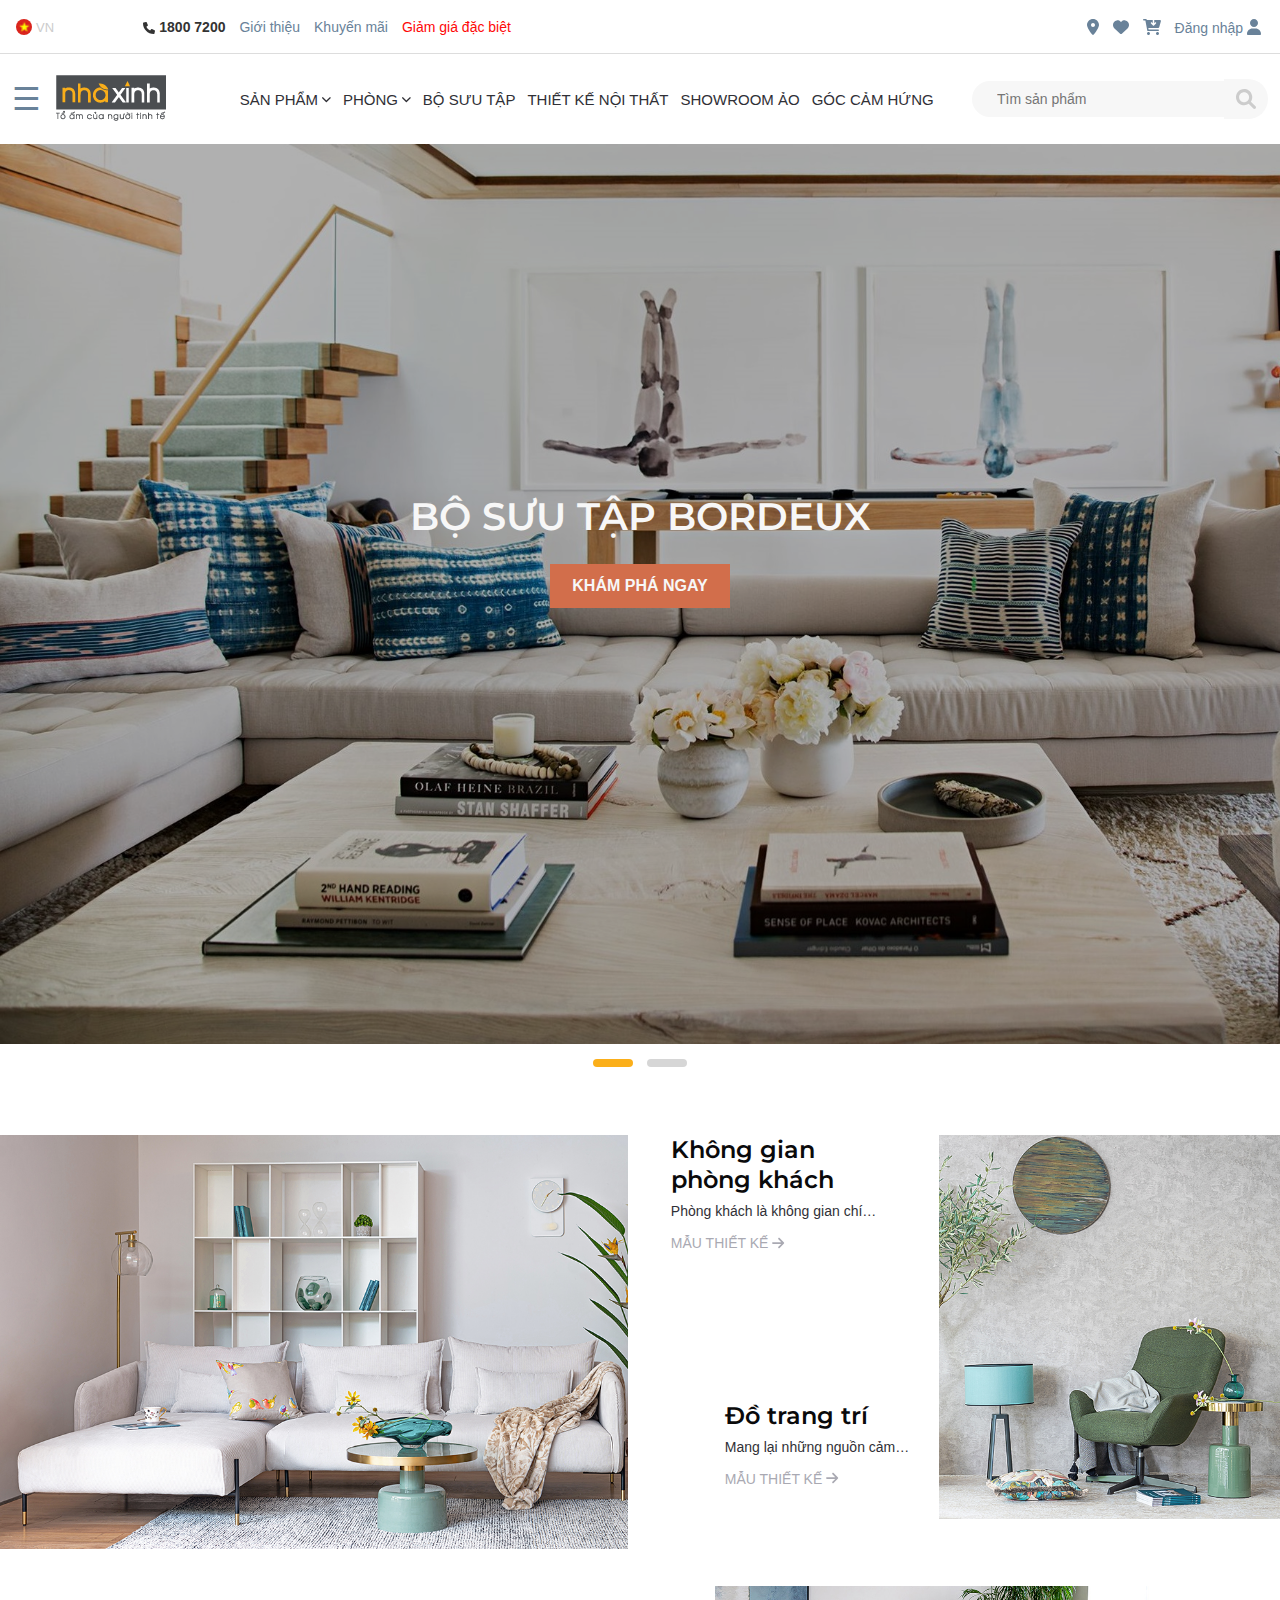
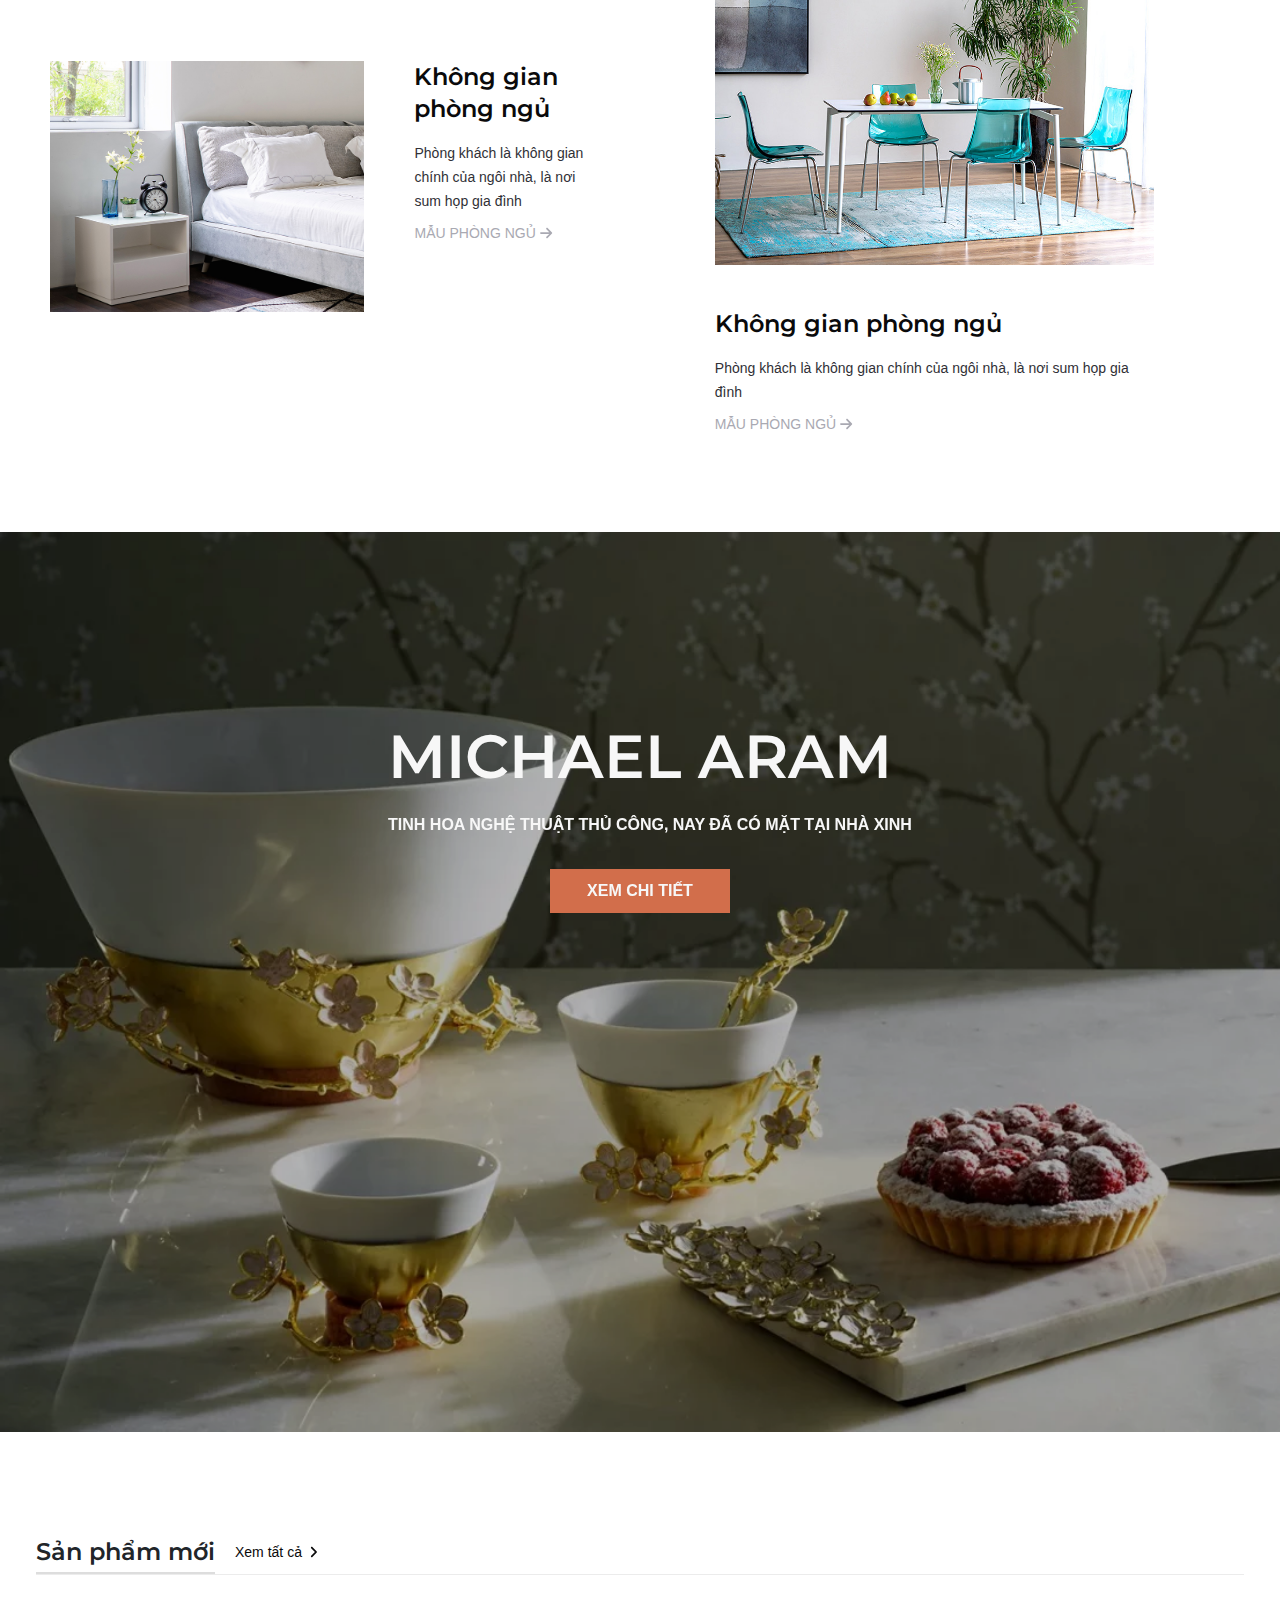
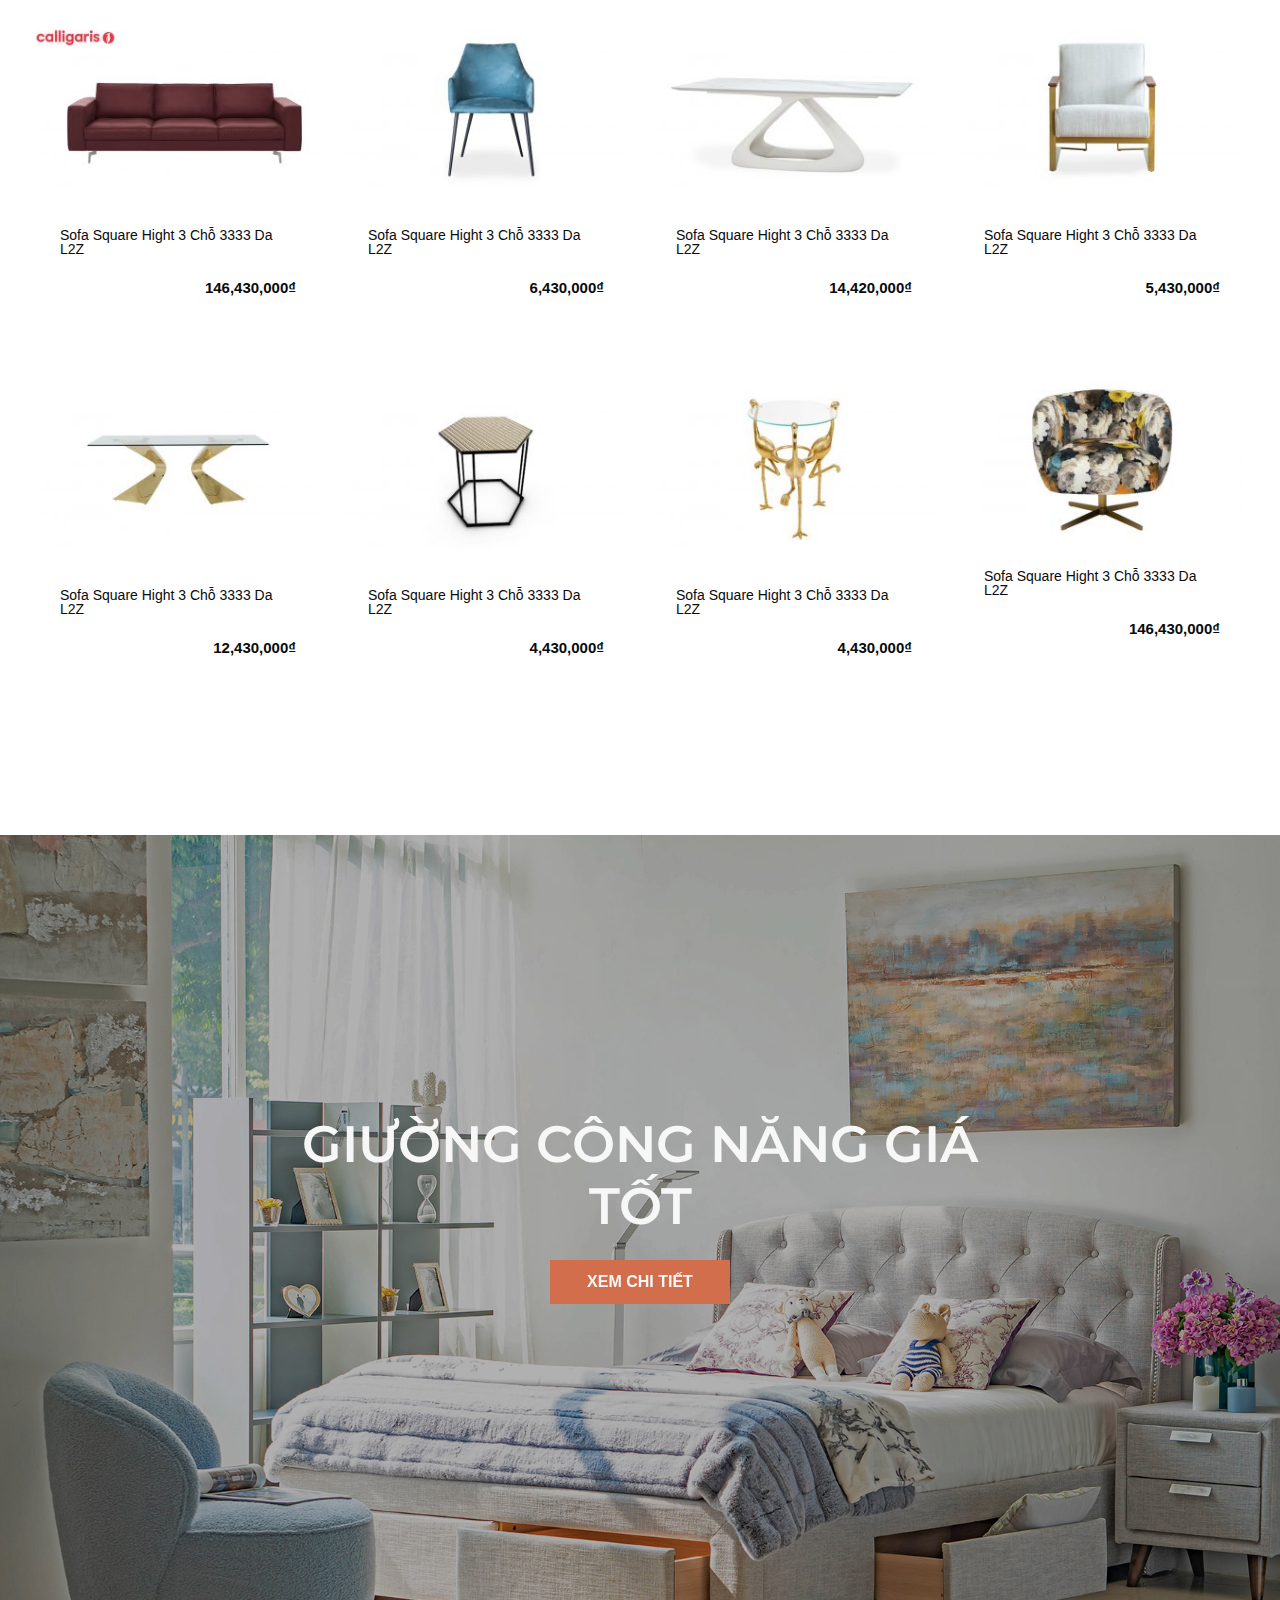
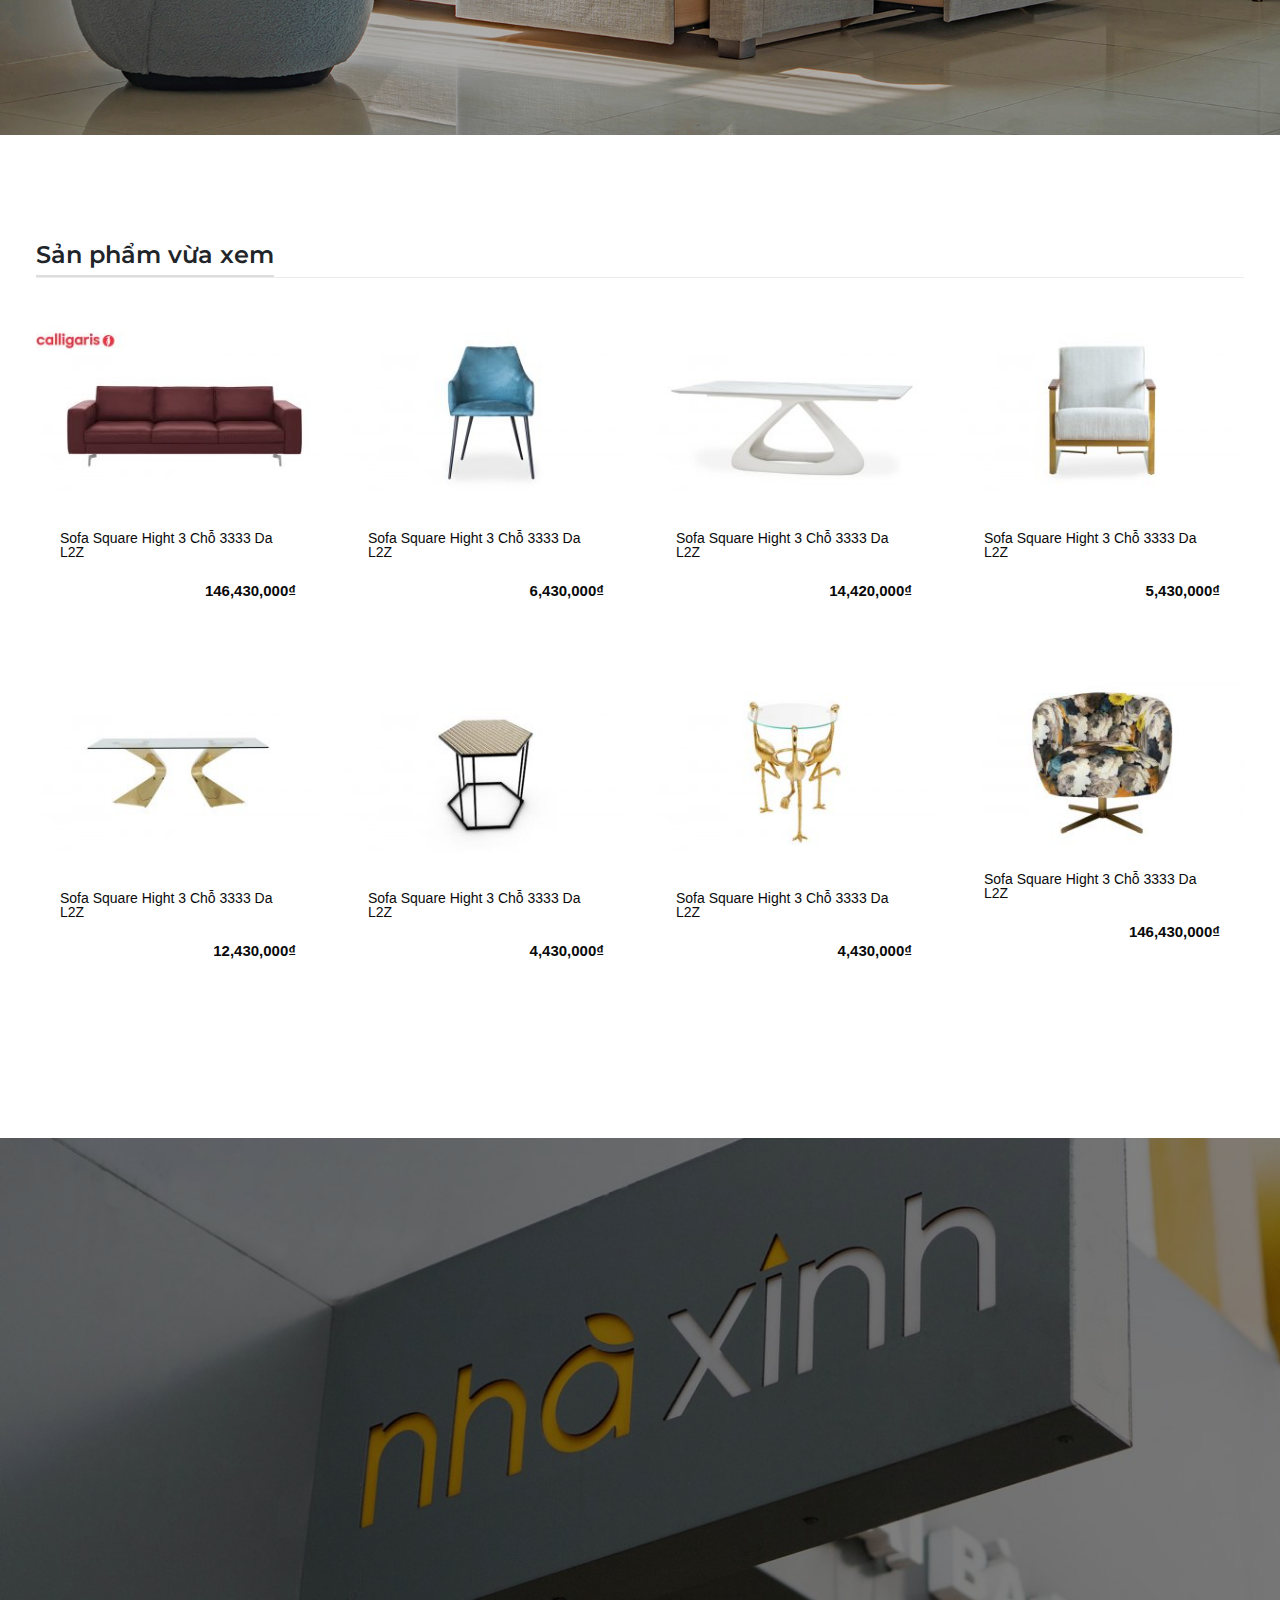
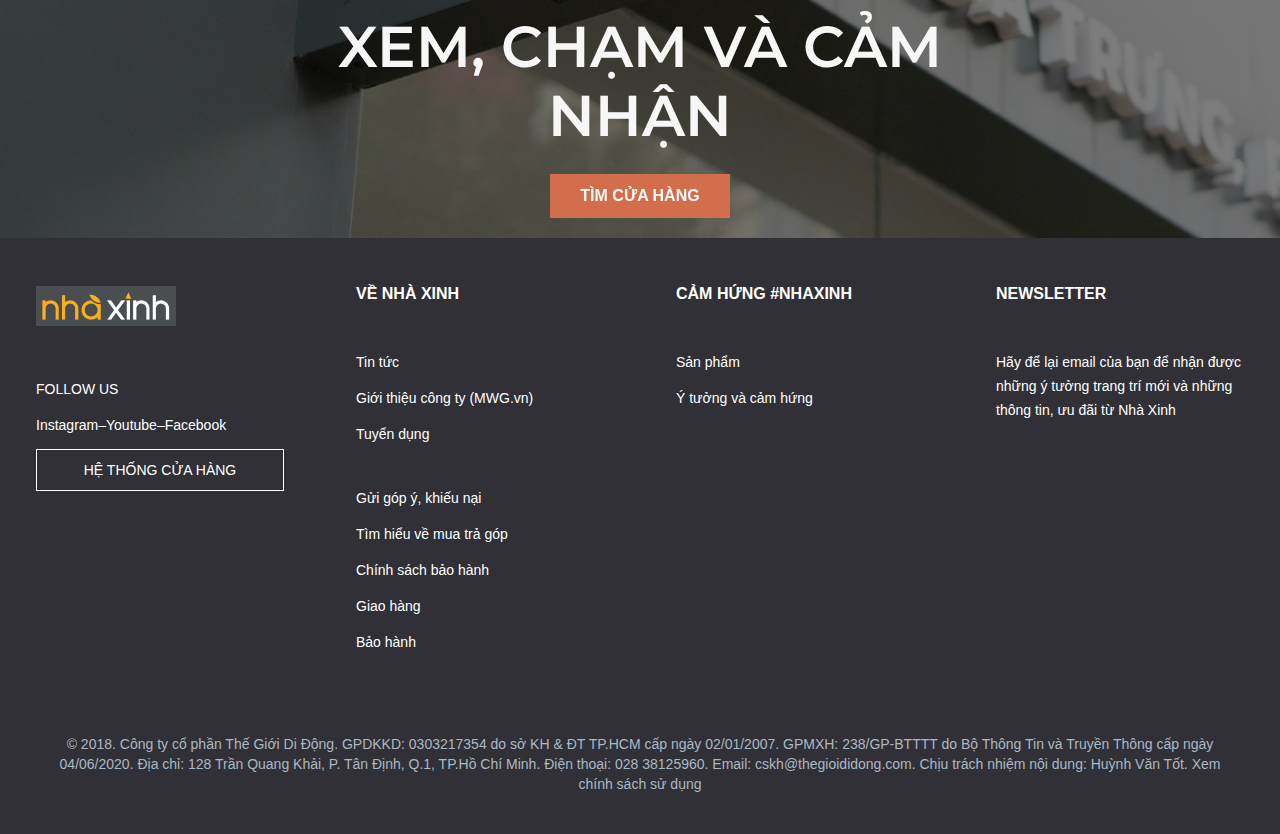
<file: index.html>
<!DOCTYPE html>
<html lang="en">
  <head>
    <meta charset="UTF-8" />
    <meta http-equiv="X-UA-Compatible" content="IE=edge" />
    <meta name="viewport" content="width=device-width, initial-scale=1.0" />
    <title>Nội thất Nhà Xinh | Nội thất cao cấp | Đồ gỗ cao cấp</title>
    <link
      rel="icon"
      type="image/png"
      sizes="16x16"
      href="assets/images/pngtree.jpg"
    />

    <!-- bootstrap css core -->
    <link
      rel="stylesheet"
      href="lib/bootstrap-5.1.3-dist/css/bootstrap.min.css"
    />

    <!-- Font Awe - Core css -->
    <link
      rel="stylesheet"
      href="lib/fontawesome-free-6.1.1-web/css/all.min.css"
    />

    <!-- Owlcarousel Core css -->
    <link rel="stylesheet" href="lib/owlcarousel/assets/owl.carousel.min.css" />

    <link
      rel="stylesheet"
      href="lib/owlcarousel/assets/owl.theme.default.min.css"
    />
    <!-- Homepage css-->
    <link rel="stylesheet" href="assets/css/style.css" />

    <!-- Homepage Responsive css-->
    <link rel="stylesheet" href="assets/css/index-responsive.css" />
  </head>
  <body>
    <!-- top-bar .Start -->
    <div class="top-bar">
      <div class="container">
        <div class="row">
          <div class="col-12 col-sm-8 col-md-8">
            <div class="wrap-navbar-center">
              <div class="wrap-language">
                <img src="assets/images/vi.png" alt="" />
                <p class="lang">vn</p>
              </div>

              <div class="menu-topbar">
                <ul>
                  <li>
                    <a href="#">
                      <i class="fa-solid fa-phone"></i>
                      1800 7200
                    </a>
                  </li>
                  <li>
                    <a href="#">Giới thiệu</a>
                  </li>
                  <li>
                    <a href="#">Khuyến mãi</a>
                  </li>
                  <li>
                    <a href="#">Giảm giá đặc biệt</a>
                  </li>
                </ul>
              </div>
            </div>
          </div>

          <div class="col-12 col-sm-4 col-md-4">
            <div class="wrap-navbar-right">
              <ul>
                <li>
                  <a href="#">
                    <i class="fa-solid fa-location-dot"></i>
                  </a>
                </li>
                <li>
                  <a href="#">
                    <i class="fa-solid fa-heart"></i>
                  </a>
                </li>
                <li>
                  <a href="#">
                    <i class="fa-solid fa-cart-arrow-down"></i>
                  </a>
                </li>
                <li>
                  <a href="#"
                    >Đăng nhập
                    <i class="fa-solid fa-user"></i>
                  </a>
                </li>
              </ul>
            </div>
          </div>
        </div>
      </div>
    </div>
    <!-- top-bar .End -->

    <!-- header-main.Start -->
    <div class="header-main">
      <div class="container">
        <div class="row">
          <div class="col-12 col-sm-12 col-md-3 col-lg-3 col-xl-2">
            <div class="wrap-menu-header">
              <div id="mySidebar" class="sidebar">
                <a
                  href="javascript:void(0)"
                  class="closebtn"
                  onclick="closeNav()"
                  >×</a
                >

                <li class="nav-item dropdown"></li>

                <li class="nav-item dropdown">
                  <a class="nav-link dropdown-toggle show-item-1" href="#">
                    Sofa và Armchair
                    <i class="fa-solid fa-chevron-down"></i>
                  </a>

                  <ul class="show-list-1">
                    <li><a href="../html/sofa-catagory.html">Sofa</a></li>
                    <li><a href="../html/sofa-catagory.html">Sofa góc</a></li>
                    <li><a href="../html/sofa-catagory.html">Amchair</a></li>
                    <li><a href="../html/sofa-catagory.html">Ghế dài & đôn</a></li>
                    <li><a href="../html/sofa-catagory.html">Ghế thư dãn</a></li>
                  </ul>
                </li>

                <li class="nav-item dropdown">
                  <a class="nav-link dropdown-toggle  show-item-2" href="#"> 
                    Bàn <i class="fa-solid fa-chevron-down"></i>
                  </a>
                  
                  <ul class="show-list-2">
                    <li><a href="../html/sofa-catagory.html">Sofa</a></li>
                    <li><a href="../html/sofa-catagory.html">Sofa góc</a></li>
                    <li><a href="../html/sofa-catagory.html">Amchair</a></li>
                    <li><a href="../html/sofa-catagory.html">Ghế dài & đôn</a></li>
                    <li><a href="../html/sofa-catagory.html">Ghế thư dãn</a></li>
                  </ul>
                </li>

                <li class="nav-item dropdown">
                  <a class="nav-link dropdown-toggle  show-item-3" href="#"> 
                    Ghế <i class="fa-solid fa-chevron-down"></i>
                  </a>
                  
                  <ul class="show-list-3">
                    <li><a href="../html/sofa-catagory.html">Sofa</a></li>
                    <li><a href="../html/sofa-catagory.html">Sofa góc</a></li>
                    <li><a href="../html/sofa-catagory.html">Amchair</a></li>
                    <li><a href="../html/sofa-catagory.html">Ghế dài & đôn</a></li>
                    <li><a href="../html/sofa-catagory.html">Ghế thư dãn</a></li>
                  </ul>
                </li>

                <li class="nav-item dropdown">
                  <a class="nav-link dropdown-toggle show-item-4" href="#">
                    Giường ngủ <i class="fa-solid fa-chevron-down"></i>
                  </a>
                  
                  <ul class="show-list-4">
                    <li><a href="../html/sofa-catagory.html">Sofa</a></li>
                    <li><a href="../html/sofa-catagory.html">Sofa góc</a></li>
                    <li><a href="../html/sofa-catagory.html">Amchair</a></li>
                    <li><a href="../html/sofa-catagory.html">Ghế dài & đôn</a></li>
                    <li><a href="../html/sofa-catagory.html">Ghế thư dãn</a></li>
                  </ul>
                </li>

                <li class="nav-item dropdown">
                  <a class="nav-link dropdown-toggle show-item-5" href="#">
                    Tủ và kệ <i class="fa-solid fa-chevron-down"></i>
                  </a>
                  
                  <ul class="show-list-5">
                    <li><a href="../html/sofa-catagory.html">Sofa</a></li>
                    <li><a href="../html/sofa-catagory.html">Sofa góc</a></li>
                    <li><a href="../html/sofa-catagory.html">Amchair</a></li>
                    <li><a href="../html/sofa-catagory.html">Ghế dài & đôn</a></li>
                    <li><a href="../html/sofa-catagory.html">Ghế thư dãn</a></li>
                  </ul>
                </li>

                <li class="nav-item dropdown">
                  <a class="nav-link dropdown-toggle show-item-6" href="#">
                    Hàng trang trí <i class="fa-solid fa-chevron-down"></i>
                  </a>
                  
                  <ul class="show-list-6">
                    <li><a href="../html/sofa-catagory.html">Sofa</a></li>
                    <li><a href="../html/sofa-catagory.html">Sofa góc</a></li>
                    <li><a href="../html/sofa-catagory.html">Amchair</a></li>
                    <li><a href="../html/sofa-catagory.html">Ghế dài & đôn</a></li>
                    <li><a href="../html/sofa-catagory.html">Ghế thư dãn</a></li>
                  </ul>
                </li>

                <li class="nav-item dropdown show-list-7">
                  <a class="nav-link dropdown-toggle show-item7" href="#"> 
                    Ngoại thất  <i class="fa-solid fa-chevron-down"></i>
                  </a>
                </li>
                
                <ul class="show-list-7">
                  <li><a href="../html/sofa-catagory.html">Sofa</a></li>
                  <li><a href="../html/sofa-catagory.html">Sofa góc</a></li>
                  <li><a href="../html/sofa-catagory.html">Amchair</a></li>
                  <li><a href="../html/sofa-catagory.html">Ghế dài & đôn</a></li>
                  <li><a href="../html/sofa-catagory.html">Ghế thư dãn</a></li>
                </ul>
              </div>

              <div class="wrap-store-logo">
                <button class="openbtn" onclick="openNav()">☰</button>

                <a href="index.html" class="store-logo"
                  ><img src="assets/images/logo-nha-xinh-moi.png" alt=""
                /></a>
              </div>

              <div class="wrap-navbar-right">
                <ul>
                  <li>
                    <a href="#">
                      <i class="fa-solid fa fa-search"></i>
                    </a>
                  </li>

                  <li>
                    <a href="#">
                      <i class="fa-solid fa-location-dot"></i>
                    </a>
                  </li>

                  <li>
                    <a href="assets/html/cart.html">
                      <i class="fa-solid fa-cart-arrow-down"></i>
                    </a>
                  </li>
                </ul>
              </div>
            </div>
          </div>

          <div class="col-12 col-sm-5 col-md-5 col-lg-6 col-xl-7">
            <div class="wrap-nav-header">
              <ul class="nav nav-pills">
                <li class="nav-item dropdown">
                  <a
                    class="nav-link dropdown-toggle product-list-menu"
                    id="product-list-menu"
                    href="assets/html/living-room.html"
                  >
                    SẢN PHẨM
                    <i class="fa-solid fa-chevron-down"></i>
                  </a>

                  <div class="mega-box-submenu">
                    <div class="submenu-content container">
                      <div class="row">
                        <ul class="mega-links">
                          <li>
                            <a href="assets/html/sofa-catagory.html">Sofa</a>
                          </li>

                          <li>
                            <a href="assets/html/sofa-catagory.html">Sofa góc</a>
                          </li>

                          <li>
                            <a href="assets/html/sofa-catagory.html">Ghế thư dãn</a>
                          </li>

                          <li>
                            <a href="assets/html/sofa-catagory.html">Amchair</a>
                          </li>

                          <li>
                            <a href="assets/html/sofa-catagory.html">Ghế dài và đôn</a>
                          </li>

                          <li>
                            <a href="assets/html/sofa-catagory.html">Bàn bên</a>
                          </li>

                          <li>
                            <a href="assets/html/sofa-catagory.html">Bàn nước</a>
                          </li>
                        </ul>
                      </div>

                      <div class="row">
                        <ul class="mega-links">
                          <li>
                            <a href="assets/html/sofa-catagory.html">Bàn ăn</a>
                          </li>

                          <li>
                            <a href="assets/html/sofa-catagory.html">Ghế Bar</a>
                          </li>

                          <li>
                            <a href="assets/html/sofa-catagory.html">Tủ ly</a>
                          </li>

                          <li>
                            <a href="assets/html/sofa-catagory.html">Xe đẩy</a>
                          </li>

                          <li>
                            <a href="assets/html/sofa-catagory.html">Tủ bếp</a>
                          </li>

                          <li>
                            <a href="assets/html/sofa-catagory.html">Thiết bị bếp</a>
                          </li>
                        </ul>
                      </div>

                      <div class="row">
                        <ul class="mega-links">
                          <li>
                            <a href="assets/html/sofa-catagory.html">Giường ngủ</a>
                          </li>
                          <li>
                            <a href="assets/html/sofa-catagory.html">Bàn đầu giường</a>
                          </li>

                          <li>
                            <a href="assets/html/sofa-catagory.html">Bản trang điểm</a>
                          </li>

                          <li>
                            <a href="assets/html/sofa-catagory.html">Bản tủ áo</a>
                          </li>

                          <li>
                            <a href="assets/html/sofa-catagory.html">Tủ âm tường</a>
                          </li>

                          <li>
                            <a href="assets/html/sofa-catagory.html">Tủ nệm</a>
                          </li>
                        </ul>
                      </div>

                      <div class="row">
                        <ul class="mega-links">
                          <li>
                            <a href="assets/html/sofa-catagory.html">Sofa</a>
                          </li>

                          <li>
                            <a href="assets/html/sofa-catagory.html">Sofa góc</a>
                          </li>

                          <li>
                            <a href="assets/html/sofa-catagory.html">Ghế thư dãn</a>
                          </li>

                          <li>
                            <a href="assets/html/sofa-catagory.html">Amchair</a>
                          </li>

                          <li>
                            <a href="assets/html/sofa-catagory.html">Ghế dài và đôn</a>
                          </li>

                          <li>
                            <a href="assets/html/sofa-catagory.html">Bàn bên</a>
                          </li>

                          <li>
                            <a href="assets/html/sofa-catagory.html">Bàn nước</a>
                          </li>
                        </ul>
                      </div>

                      <div class="row">
                        <ul class="mega-links">
                          <li>
                            <a href="assets/html/sofa-catagory.html">Sofa</a>
                          </li>

                          <li>
                            <a href="assets/html/sofa-catagory.html">Sofa góc</a>
                          </li>

                          <li>
                            <a href="assets/html/sofa-catagory.html">Ghế thư dãn</a>
                          </li>

                          <li>
                            <a href="assets/html/sofa-catagory.html">Amchair</a>
                          </li>

                          <li>
                            <a href="assets/html/sofa-catagory.html">Ghế dài và đôn</a>
                          </li>

                          <li>
                            <a href="assets/html/sofa-catagory.html">Bàn bên</a>
                          </li>

                          <li>
                            <a href="assets/html/sofa-catagory.html">Bàn nước</a>
                          </li>
                        </ul>
                      </div>

                      <div class="row">
                        <ul class="mega-links">
                          <li>
                            <a href="assets/html/sofa-catagory.html">Sofa</a>
                          </li>

                          <li>
                            <a href="assets/html/sofa-catagory.html">Sofa góc</a>
                          </li>

                          <li>
                            <a href="assets/html/sofa-catagory.html">Ghế thư dãn</a>
                          </li>

                          <li>
                            <a href="assets/html/sofa-catagory.html">Amchair</a>
                          </li>

                          <li>
                            <a href="assets/html/sofa-catagory.html">Ghế dài và đôn</a>
                          </li>

                          <li>
                            <a href="assets/html/sofa-catagory.html">Bàn bên</a>
                          </li>

                          <li>
                            <a href="assets/html/sofa-catagory.html">Bàn nước</a>
                          </li>
                        </ul>
                      </div>

                      <div class="row">
                        <img src="assets/images/nha-xinh-phong-khach-hien-dai-poppy.jpg"
                          alt=""
                        />
                      </div>
                    </div>
                  </div>

                </li>

                <li class="nav-item dropdown">
                  <a
                    class="nav-link dropdown-toggle"
                    href="assets/html/living-room.html"
                  >
                    PHÒNG
                    <i class="fa-solid fa-chevron-down"></i>
                  </a>

                  <ul class="room-submenu">
                    <li>
                      <a href="assets/html/living-room.html">Phòng khách</a>
                    </li>
                    
                    <li>
                      <a href="assets/html/living-room.html">Phòng ăn</a>
                    </li>
                    
                    <li>
                      <a href="assets/html/living-room.html">Phòng ngủ</a>
                    </li>
                    
                    <li>
                      <a href="assets/html/living-room.html">Phòng làm việc</a>
                    </li>
                    
                    <li>
                      <a href="assets/html/living-room.html">Tủ bếp</a>
                    </li>
                    
                    <li>
                      <a href="assets/html/living-room.html">Hàng trang trí</a>
                    </li>
                  </ul>
                  <ul class="dropdown-menu">
                    <li><a class="dropdown-item" href="#">Link 1</a></li>
                    <li><a class="dropdown-item" href="#">Link 2</a></li>
                    <li><a class="dropdown-item" href="#">Link 3</a></li>
                  </ul>
                </li>

                <li class="nav-item">
                  <a class="nav-link" href="#">BỘ SƯU TẬP</a>
                </li>

                <li class="nav-item">
                  <a class="nav-link" href="#">THIẾT KẾ NỘI THẤT</a>
                </li>

                <li class="nav-item">
                  <a class="nav-link" href="#">SHOWROOM ẢO</a>
                </li>

                <li class="nav-item">
                  <a class="nav-link" href="#">GÓC CẢM HỨNG</a>
                </li>
              </ul>
            </div>
          </div>

          <div class="col-12 col-sm-4 col-md-4 col-lg-3 col-xl-3">
            <div class="wrap-search">
              <input
                type="text"
                class="searchTerm"
                placeholder="Tìm sản phẩm"
              />
              <button type="submit" class="searchButton">
                <i class="fa fa-search"></i>
              </button>
            </div>
          </div>

          <!-- <a href="#" id="product-list-menu">product-list-menu</a> -->

        </div>
      </div>
    </div>

    <!-- header-main.End -->

    <!-- Banner.Start -->
    <div class="owl-carousel owl-theme owl-banner">
      <div class="banner-bordeaux banner-common">
        <div class="box-content">
          <div class="box-promo-title">
            <h1>Bộ sưu tập Bordeux</h1>

            <a href="#">Khám phá ngay</a>
          </div>
        </div>
      </div>

      <div class="banner-marseille banner-common">
        <div class="box-content">
          <div class="box-promo-title">
            <h1>Bộ sưu tập marseille</h1>

            <a href="#">Khám phá ngay</a>
          </div>
        </div>
      </div>
    </div>
    <!-- Banner.End -->

    <!-- room-category.Start -->
    <div class="catalog-by-room">
      <div class="fluid=container">
        <div class="row">
          <div class="col-12 col-sm-12 col-md-6">
            <div class="living-room">
              <a href="#">
                <img src="assets/images/nha-xinh-mau-phong-khach.jpg" />
              </a>

              <div class="room-desc">
                <h2>Không gian phòng khách</h2>

                <p>
                  Phòng khách là không gian chính của ngôi nhà, là nơi sum họp
                  gia đình
                </p>

                <a href="#">
                  KHÁM PHÁ
                  <i class="fa-solid fa-arrow-right"></i>
                </a>
              </div>
            </div>
          </div>

          <div class="col-12 col-sm-12 col-md-6">
            <div class="wrap-decorations">
              <div class="room-desc">
                <h2>Không gian phòng khách</h2>

                <p>
                  Phòng khách là không gian chính của ngôi nhà, là nơi sum họp
                  gia đình
                </p>

                <a href="#">
                  MẪU THIẾT KẾ
                  <i class="fa-solid fa-arrow-right"></i>
                </a>
              </div>

              <div class="room-desc">
                <h2>Đồ trang trí</h2>

                <p>
                  Mang lại những nguồn cảm hứng và nét sinh động cho không gian
                </p>

                <a href="#">
                  MẪU THIẾT KẾ
                  <i class="fa-solid fa-arrow-right"></i>
                </a>
              </div>

              <div class="decorations">
                <a href="#">
                  <img
                    src="assets/images/hang-trang-tri-banner-nha-xinh.jpg"
                    alt=""
                  />
                </a>

                <div class="box-promo-title">
                  <h2>Đồ trang trí</h2>

                  <p>
                    Phòng khách là không gian chính của ngôi nhà, là nơi sum họp
                    gia đình
                  </p>

                  <a href="#">
                    KHÁM PHÁ <i class="fa-solid fa-arrow-right"></i>
                  </a>
                </div>
              </div>
            </div>
          </div>

          <div class="col-12 col-sm-12 col-md-6">
            <div class="wrap-bedroom">
              <a href="#" class="bedroom-link">
                <img src="assets/images/nha-xinh-phong-ngu-bannerchinh.jpg" />
              </a>

              <div class="room-desc">
                <h2>Không gian phòng ngủ</h2>

                <p>
                  Phòng khách là không gian chính của ngôi nhà, là nơi sum họp
                  gia đình
                </p>

                <a href="#">
                  MẪU PHÒNG NGỦ
                  <i class="fa-solid fa-arrow-right"></i>
                </a>
              </div>
            </div>
          </div>

          <div class="col-12 col-sm-12 col-md-6">
            <div class="wrap-dinningroom">
              <a href="#" class="dinningroom-link">
                <img src="assets/images/nha-xinh-phong-an-chinh-banner.jpg" />
              </a>

              <div class="room-desc">
                <h2>Không gian phòng ngủ</h2>

                <p>
                  Phòng khách là không gian chính của ngôi nhà, là nơi sum họp
                  gia đình
                </p>

                <a href="#">
                  MẪU PHÒNG NGỦ
                  <i class="fa-solid fa-arrow-right"></i>
                </a>
              </div>
            </div>
          </div>
        </div>
      </div>
    </div>
    <!-- rom-category.End -->

    <!-- banner addition 1.Start -->
    <div class="owl-carousel owl-theme owl-banner-addition-1">
      <div class="banner-addition-1 banner-common">
        <div class="box-content">
          <div class="box-promo-title">
            <h1>MICHAEL ARAM</h1>

            <p>Tinh hoa nghệ thuật thủ công, nay đã có mặt tại Nhà Xinh</p>

            <a href="#">Xem chi tiết</a>
          </div>
        </div>
      </div>
    </div>
    <!-- banner addition 1.End -->

    <!-- list-new-product -->
    <div class="list-new-product">
      <div class="container">
        <div class="list-title">
          <h2>Sản phẩm mới</h2>

          <a href="#"> Xem tất cả <i class="fa-solid fa-angle-right"></i> </a>
        </div>

        <div class="row">
          <div class="col-12 col-sm-4 col-md-3">
            <div class="wrap-product">
              <a href="assets/html/product-detail.html">
                <img
                  src="assets/images/sofa-square-2.jpg"
                  class="product-img"
                />
                <img
                  src="assets/images/sofa-square-1.jpg"
                  class="product-img-alter"
                />
                <p class="name">Sofa Square Hight 3 Chỗ 3333 Da L2Z</p>
                <p class="price">146,430,000₫</p>
              </a>

              <button class="add-to-cart">Thêm vào giỏ</button>
            </div>
          </div>

          <div class="col-12 col-sm-4 col-md-3">
            <div class="wrap-product">
              <a href="assets/html/product-detail.html">
                <img
                  src="assets/images/ghe-an-peak-mau-xanh-1.jpg"
                  class="product-img"
                />
                <img
                  src="assets/images/ghe-an-peak-mau-xanh-2.jpg"
                  class="product-img-alter"
                />
                <p class="name">Sofa Square Hight 3 Chỗ 3333 Da L2Z</p>
                <p class="price">6,430,000₫</p>
              </a>

              <button class="add-to-cart">Thêm vào giỏ</button>
            </div>
          </div>

          <div class="col-12 col-sm-4 col-md-3">
            <div class="wrap-product">
              <a href="assets/html/product-detail.html">
                <img
                  src="assets/images/ban-an-peak-van-may-hien-dai-ceramic-1.jpg"
                  class="product-img"
                />
                <img
                  src="assets/images/ban-an-peak-hien-dai-van-may-ceramic-2.jpg"
                  class="product-img-alter"
                />
                <p class="name">Sofa Square Hight 3 Chỗ 3333 Da L2Z</p>
                <p class="price">14,420,000₫</p>
              </a>

              <button class="add-to-cart">Thêm vào giỏ</button>
            </div>
          </div>

          <div class="col-12 col-sm-4 col-md-3">
            <div class="wrap-product">
              <a href="assets/html/product-detail.html">
                <img
                  src="assets/images/armchair-osaka-1.jpg"
                  class="product-img"
                />
                <img
                  src="assets/images/armchair-osaka-2.jpg"
                  class="product-img-alter"
                />
                <p class="name">Sofa Square Hight 3 Chỗ 3333 Da L2Z</p>
                <p class="price">5,430,000₫</p>
              </a>

              <button class="add-to-cart">Thêm vào giỏ</button>
            </div>
          </div>

          <div class="col-12 col-sm-4 col-md-3">
            <div class="wrap-product">
              <a href="assets/html/product-detail.html">
                <img
                  src="assets/images/CONSOLE-TABLE-1jpg.jpg"
                  class="product-img"
                />
                <img
                  src="assets/images/CONSOLE-TABLE-2.jpg"
                  class="product-img-alter"
                />
                <p class="name">Sofa Square Hight 3 Chỗ 3333 Da L2Z</p>
                <p class="price">12,430,000₫</p>
              </a>

              <button class="add-to-cart">Thêm vào giỏ</button>
            </div>
          </div>

          <div class="col-12 col-sm-4 col-md-3">
            <div class="wrap-product">
              <a href="assets/html/product-detail.html">
                <img
                  src="assets/images/BAN-BEN-RENEE-EP-1.jpg"
                  class="product-img"
                />
                <img
                  src="assets/images/BAN-BEN-RENEE-EP-2.jpg"
                  class="product-img-alter"
                />
                <p class="name">Sofa Square Hight 3 Chỗ 3333 Da L2Z</p>
                <p class="price">4,430,000₫</p>
              </a>

              <button class="add-to-cart">Thêm vào giỏ</button>
            </div>
          </div>

          <div class="col-12 col-sm-4 col-md-3">
            <div class="wrap-product">
              <a href="assets/html/product-detail.html">
                <img
                  src="assets/images/BAN-BEN-FLAMINGO-1.jpg"
                  class="product-img"
                />
                <img
                  src="assets/images/BAN-BEN-FLAMINGO-2.jpg"
                  class="product-img-alter"
                />
                <p class="name">Sofa Square Hight 3 Chỗ 3333 Da L2Z</p>
                <p class="price">4,430,000₫</p>
              </a>

              <button class="add-to-cart">Thêm vào giỏ</button>
            </div>
          </div>

          <div class="col-12 col-sm-4 col-md-3">
            <div class="wrap-product">
              <a href="assets/html/product-detail.html">
                <img
                  src="assets/images/ARMCHAIR-PEONY-FLOWER-1.jpg"
                  class="product-img"
                />
                <img
                  src="assets/images/ARMCHAIR-PEONY-FLOWER-2.jpg"
                  class="product-img-alter"
                />
                <p class="name">Sofa Square Hight 3 Chỗ 3333 Da L2Z</p>
                <p class="price">146,430,000₫</p>
              </a>

              <button class="add-to-cart">Thêm vào giỏ</button>
            </div>
          </div>
        </div>
      </div>
    </div>
    <!-- list-new-product -->

    <!-- banner addition 2.Start -->
    <div class="owl-carousel owl-theme owl-banner-addition-1">
      <div class="banner-addition-2 banner-common">
        <div class="box-content">
          <div class="box-promo-title">
            <h1>Giường công năng giá tốt</h1>

            <a href="assets/html/product-detail.html">Xem chi tiết</a>
          </div>
        </div>
      </div>
    </div>
    <!-- banner addition 2.End -->

    <!-- list-new-product -->
    <div class="list-new-product">
      <div class="container">
        <div class="list-title">
          <h2>Sản phẩm vừa xem</h2>
        </div>

        <div class="row">
          <div class="col-12 col-sm-4 col-md-3">
            <div class="wrap-product">
              <a href="assets/html/product-detail.html">
                <img
                  src="assets/images/sofa-square-2.jpg"
                  class="product-img"
                />
                <img
                  src="assets/images/sofa-square-1.jpg"
                  class="product-img-alter"
                />
                <p class="name">Sofa Square Hight 3 Chỗ 3333 Da L2Z</p>
                <p class="price">146,430,000₫</p>
              </a>

              <button class="add-to-cart">Thêm vào giỏ</button>
            </div>
          </div>

          <div class="col-12 col-sm-4 col-md-3">
            <div class="wrap-product">
              <a href="assets/html/product-detail.html">
                <img
                  src="assets/images/ghe-an-peak-mau-xanh-1.jpg"
                  class="product-img"
                />
                <img
                  src="assets/images/ghe-an-peak-mau-xanh-2.jpg"
                  class="product-img-alter"
                />
                <p class="name">Sofa Square Hight 3 Chỗ 3333 Da L2Z</p>
                <p class="price">6,430,000₫</p>
              </a>

              <button class="add-to-cart">Thêm vào giỏ</button>
            </div>
          </div>

          <div class="col-12 col-sm-4 col-md-3">
            <div class="wrap-product">
              <a href="assets/html/product-detail.html">
                <img
                  src="assets/images/ban-an-peak-van-may-hien-dai-ceramic-1.jpg"
                  class="product-img"
                />
                <img
                  src="assets/images/ban-an-peak-hien-dai-van-may-ceramic-2.jpg"
                  class="product-img-alter"
                />
                <p class="name">Sofa Square Hight 3 Chỗ 3333 Da L2Z</p>
                <p class="price">14,420,000₫</p>
              </a>

              <button class="add-to-cart">Thêm vào giỏ</button>
            </div>
          </div>

          <div class="col-12 col-sm-4 col-md-3">
            <div class="wrap-product">
              <a href="assets/html/product-detail.html">
                <img
                  src="assets/images/armchair-osaka-1.jpg"
                  class="product-img"
                />
                <img
                  src="assets/images/armchair-osaka-2.jpg"
                  class="product-img-alter"
                />
                <p class="name">Sofa Square Hight 3 Chỗ 3333 Da L2Z</p>
                <p class="price">5,430,000₫</p>
              </a>

              <button class="add-to-cart">Thêm vào giỏ</button>
            </div>
          </div>

          <div class="col-12 col-sm-4 col-md-3">
            <div class="wrap-product">
              <a href="assets/html/product-detail.html">
                <img
                  src="assets/images/CONSOLE-TABLE-1jpg.jpg"
                  class="product-img"
                />
                <img
                  src="assets/images/CONSOLE-TABLE-2.jpg"
                  class="product-img-alter"
                />
                <p class="name">Sofa Square Hight 3 Chỗ 3333 Da L2Z</p>
                <p class="price">12,430,000₫</p>
              </a>

              <button class="add-to-cart">Thêm vào giỏ</button>
            </div>
          </div>

          <div class="col-12 col-sm-4 col-md-3">
            <div class="wrap-product">
              <a href="assets/html/product-detail.html">
                <img
                  src="assets/images/BAN-BEN-RENEE-EP-1.jpg"
                  class="product-img"
                />
                <img
                  src="assets/images/BAN-BEN-RENEE-EP-2.jpg"
                  class="product-img-alter"
                />
                <p class="name">Sofa Square Hight 3 Chỗ 3333 Da L2Z</p>
                <p class="price">4,430,000₫</p>
              </a>

              <button class="add-to-cart">Thêm vào giỏ</button>
            </div>
          </div>

          <div class="col-12 col-sm-4 col-md-3">
            <div class="wrap-product">
              <a href="assets/html/product-detail.html">
                <img
                  src="assets/images/BAN-BEN-FLAMINGO-1.jpg"
                  class="product-img"
                />
                <img
                  src="assets/images/BAN-BEN-FLAMINGO-2.jpg"
                  class="product-img-alter"
                />
                <p class="name">Sofa Square Hight 3 Chỗ 3333 Da L2Z</p>
                <p class="price">4,430,000₫</p>
              </a>

              <button class="add-to-cart">Thêm vào giỏ</button>
            </div>
          </div>

          <div class="col-12 col-sm-4 col-md-3">
            <div class="wrap-product">
              <a href="assets/html/product-detail.html">
                <img
                  src="assets/images/ARMCHAIR-PEONY-FLOWER-1.jpg"
                  class="product-img"
                />
                <img
                  src="assets/images/ARMCHAIR-PEONY-FLOWER-2.jpg"
                  class="product-img-alter"
                />
                <p class="name">Sofa Square Hight 3 Chỗ 3333 Da L2Z</p>
                <p class="price">146,430,000₫</p>
              </a>

              <button class="add-to-cart">Thêm vào giỏ</button>
            </div>
          </div>
        </div>
      </div>
    </div>

    <!-- banner addition address.Start -->
    <div class="owl-carousel owl-theme owl-banner-addition-address">
      <div class="banner-addition-address banner-common">
        <div class="box-content">
          <div class="box-promo-title">
            <h1>Xem, chạm và cảm nhận</h1>

            <a href="#">Tìm cửa hàng</a>
          </div>
        </div>
      </div>
    </div>
    <!-- banner addition address.End -->

    <!-- footer -->
    <div class="footer">
      <div class="container">
        <div class="row">
          <div class="col-12 col-sm-4 col-md-3">
            <div class="wrap-footer-item">
              <div class="footer-item-title">
                <img src="assets/images/logo.png" alt="" />
              </div>

              <div class="footer-item-content">
                <ul>
                  <li>
                    <p>FOLLOW US</p>
                  </li>

                  <li>
                    <a class="follow-us-link" href="#">
                      Instagram–Youtube–Facebook
                    </a>
                  </li>

                  <li>
                    <a class="follow-us-chain" href="#"> HỆ THỐNG CỬA HÀNG </a>
                  </li>
                </ul>
              </div>
            </div>
          </div>

          <div class="col-12 col-sm-4 col-md-3">
            <div class="wrap-footer-item">
              <div class="footer-item-title">
                <p>VỀ NHÀ XINH</p>
              </div>

              <div class="footer-item-content">
                <ul>
                  <li>
                    <a class="follow-us-link" href="#"> Tin tức </a>
                  </li>

                  <li>
                    <a class="follow-us-link" href="#">
                      Giới thiệu công ty (MWG.vn)
                    </a>
                  </li>

                  <li>
                    <a class="follow-us-link" href="#"> Tuyển dụng </a>
                  </li>

                  <li>
                    <br />
                  </li>

                  <li>
                    <a class="follow-us-link" href="#">
                      Gửi góp ý, khiếu nại
                    </a>
                  </li>

                  <li>
                    <a class="follow-us-link" href="#">
                      Tìm hiểu về mua trả góp
                    </a>
                  </li>

                  <li>
                    <a class="follow-us-link" href="#"> Chính sách bảo hành </a>
                  </li>

                  <li>
                    <a class="follow-us-link" href="#"> Giao hàng </a>
                  </li>

                  <li>
                    <a class="follow-us-link" href="#"> Bảo hành </a>
                  </li>
                </ul>
              </div>
            </div>
          </div>

          <div class="col-12 col-sm-4 col-md-3">
            <div class="wrap-footer-item">
              <div class="footer-item-title">
                <a href="#">CẢM HỨNG #NHAXINH</a>
              </div>

              <div class="footer-item-content">
                <ul>
                  <li>
                    <a class="follow-us-link" href="#"> Sản phẩm </a>
                  </li>

                  <li>
                    <a href="#"> Ý tưởng và cảm hứng </a>
                  </li>
                </ul>
              </div>
            </div>
          </div>

          <div class="col-12 col-sm-12 col-md-3">
            <div class="wrap-footer-item">
              <div class="footer-item-title">
                <a href="#">NEWSLETTER</a>
              </div>

              <div class="footer-item-content">
                <ul>
                  <li>
                    <p>
                      Hãy để lại email của bạn để nhận được những ý tưởng trang
                      trí mới và những thông tin, ưu đãi từ Nhà Xinh
                    </p>
                  </li>

                  <!-- <li>
                                    <p>
                                        Email: <br>
                                    </p> 
                                </li> -->

                  <!-- <li>
                                    <p>
                                        nhaxinh@akacompany.com.vn
                                    </p> 
                                </li> -->

                  <!-- <li>
                                    <div class="footer-email-signup">
                                        <input type="text" placeholder="Nhập email của bạn">
                                        <input type="submit" value="ĐĂNG KÝ">
                                    </div>
                                </li> -->
                </ul>
              </div>
            </div>
          </div>

          <div class="col-12">
            <div class="wrap-license">
              <p>
                © 2018. Công ty cổ phần Thế Giới Di Động. GPDKKD: 0303217354 do
                sở KH & ĐT TP.HCM cấp ngày 02/01/2007. GPMXH: 238/GP-BTTTT do Bộ
                Thông Tin và Truyền Thông cấp ngày 04/06/2020. Địa chỉ: 128 Trần
                Quang Khải, P. Tân Định, Q.1, TP.Hồ Chí Minh. Điện thoại: 028
                38125960. Email: cskh@thegioididong.com. Chịu trách nhiệm nội
                dung: Huỳnh Văn Tốt. Xem chính sách sử dụng
              </p>
            </div>
          </div>
        </div>
      </div>
    </div>

    <!-- list-new-product -->

    <!-- Jquery -->
    <script src="lib/jquery-3.6.0.min.js"></script>

    <!-- Owl Javascript -->
    <script src="lib/owlcarousel/owl.carousel.min.js"></script>

    <!-- bootstrap js core -->
    <script src="lib/bootstrap-5.1.3-dist/js/bootstrap.bundle.js"></script>
    <!-- Font Awe - js -->
    <script src="lib/fontawesome-free-6.1.1-web/js/all.min.js"></script>

    <!-- Home pages - js -->
    <script src="assets/js/main.js"></script>

    <!-- Custom Owlcarousel  -->
    <script src="assets/js/custom-owl.js"></script>
  </body>
</html>
</file>
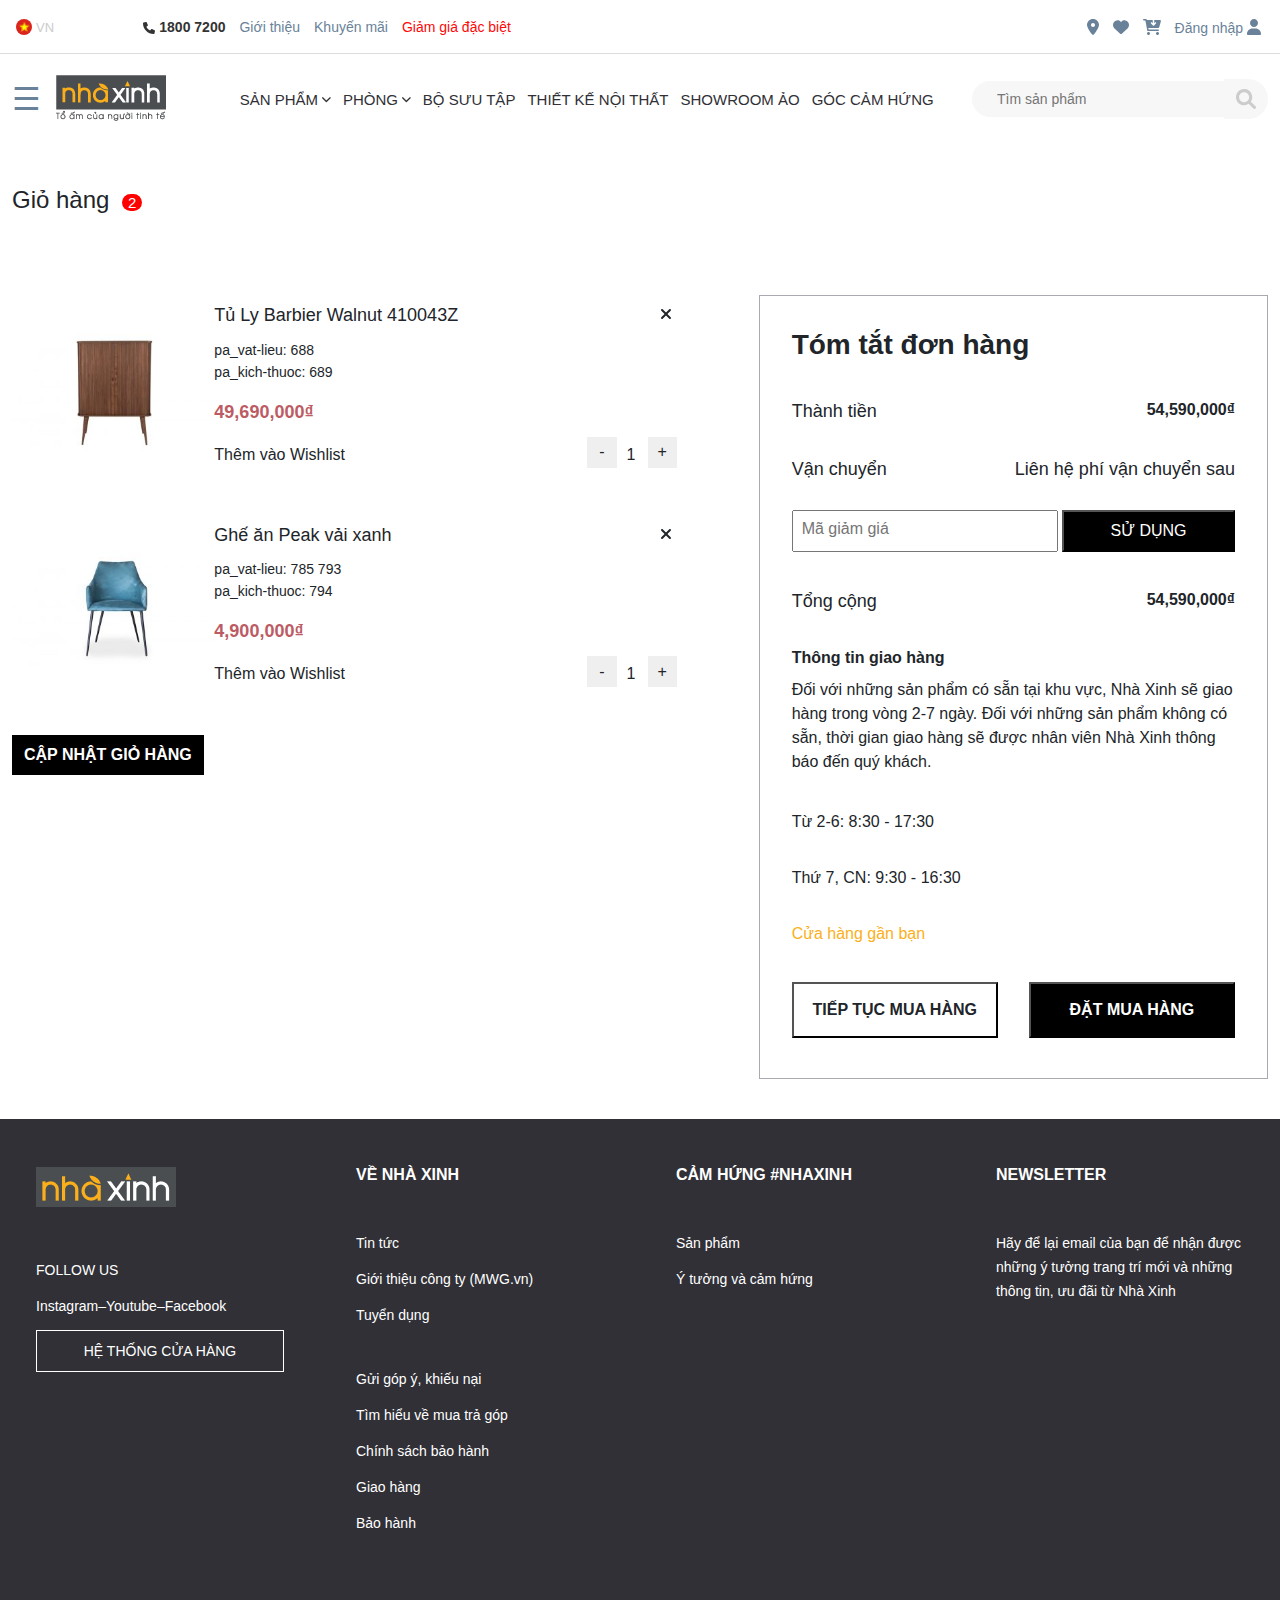
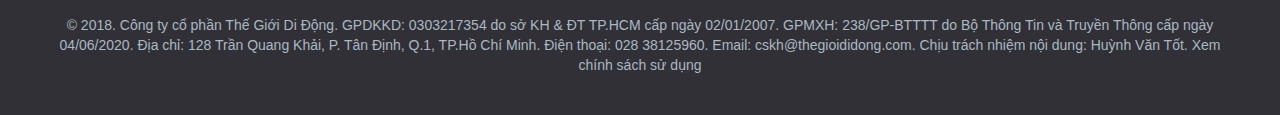
<file: assets/html/cart.html>
<!DOCTYPE html>
<html lang="en">
  <head>
    <meta charset="UTF-8" />
    <meta http-equiv="X-UA-Compatible" content="IE=edge" />
    <meta name="viewport" content="width=device-width, initial-scale=1.0" />
    <title>Sofa 3 chỗ PENNY – DA 508MB</title>

    <link
      rel="icon"
      type="image/png"
      sizes="16x16"
      href="../images/pngtree.jpg"
    />

    
  <link rel="stylesheet" href="https://maxcdn.bootstrapcdn.com/bootstrap/3.4.1/css/bootstrap.min.css">
  <script src="https://ajax.googleapis.com/ajax/libs/jquery/3.6.0/jquery.min.js"></script>
  <script src="https://maxcdn.bootstrapcdn.com/bootstrap/3.4.1/js/bootstrap.min.js"></script>

    <!-- bootstrap css core -->
    <link
      rel="stylesheet"
      href="../../lib/bootstrap-5.1.3-dist/css/bootstrap.min.css"
    />

    <!-- Font Awe - Core css -->
    <link
      rel="stylesheet"
      href="../../lib/fontawesome-free-6.1.1-web/css/all.min.css"
    />

    <!-- Owlcarousel Core css -->
    <link
      rel="stylesheet"
      href="../../lib/owlcarousel/assets/owl.carousel.min.css"
    />

    <link
      rel="stylesheet"
      href="../../lib/owlcarousel/assets/owl.theme.default.min.css"
    />
    <!-- Homepage css-->
    <link rel="stylesheet" href="../css/style.css" />

    <!-- Homepage Responsive css-->
    <link rel="stylesheet" href="../css/index-responsive.css" />
  </head>
  <body>
    <!-- top-bar .Start -->
    <div class="top-bar">
      <div class="container">
        <div class="row">
          <div class="col-12 col-sm-8 col-md-8">
            <div class="wrap-navbar-center">
              <div class="wrap-language">
                <img src="../images/vi.png" alt="" />
                <p class="lang">vn</p>
              </div>

              <div class="menu-topbar">
                <ul>
                  <li>
                    <a href="#">
                      <i class="fa-solid fa-phone"></i>
                      1800 7200
                    </a>
                  </li>
                  <li>
                    <a href="#">Giới thiệu</a>
                  </li>
                  <li>
                    <a href="#">Khuyến mãi</a>
                  </li>
                  <li>
                    <a href="#">Giảm giá đặc biệt</a>
                  </li>
                </ul>
              </div>
            </div>
          </div>

          <div class="col-12 col-sm-4 col-md-4">
            <div class="wrap-navbar-right">
              <ul>
                <li>
                  <a href="#">
                    <i class="fa-solid fa-location-dot"></i>
                  </a>
                </li>
                <li>
                  <a href="#">
                    <i class="fa-solid fa-heart"></i>
                  </a>
                </li>
                <li>
                  <a href="../html/cart.html">
                    <i class="fa-solid fa-cart-arrow-down"></i>
                  </a>
                </li>
                <li>
                  <a href="#"
                    >Đăng nhập
                    <i class="fa-solid fa-user"></i>
                  </a>
                </li>
              </ul>
            </div>
          </div>
        </div>
      </div>
    </div>
    <!-- top-bar .End -->

    <!-- header-main.Start -->
    <div class="header-main">
      <div class="container">
        <div class="row">
          <div class="col-12 col-sm-12 col-md-3 col-lg-3 col-xl-2">
            <div class="wrap-menu-header">
              <div id="mySidebar" class="sidebar">
                <a
                  href="javascript:void(0)"
                  class="closebtn"
                  onclick="closeNav()"
                  >×</a
                >

                <li class="nav-item dropdown"></li>

                <li class="nav-item dropdown">
                  <a class="nav-link dropdown-toggle show-item-1" href="#">
                    Sofa và Armchair
                    <i class="fa-solid fa-chevron-down"></i>
                  </a>

                  <ul class="show-list-1">
                    <li><a href="../html/sofa-catagory.html">Sofa</a></li>
                    <li><a href="../html/sofa-catagory.html">Sofa góc</a></li>
                    <li><a href="../html/sofa-catagory.html">Amchair</a></li>
                    <li><a href="../html/sofa-catagory.html">Ghế dài & đôn</a></li>
                    <li><a href="../html/sofa-catagory.html">Ghế thư dãn</a></li>
                  </ul>
                </li>

                <li class="nav-item dropdown">
                  <a class="nav-link dropdown-toggle  show-item-2" href="#"> 
                    Bàn <i class="fa-solid fa-chevron-down"></i>
                  </a>
                  
                  <ul class="show-list-2">
                    <li><a href="../html/sofa-catagory.html">Sofa</a></li>
                    <li><a href="../html/sofa-catagory.html">Sofa góc</a></li>
                    <li><a href="../html/sofa-catagory.html">Amchair</a></li>
                    <li><a href="../html/sofa-catagory.html">Ghế dài & đôn</a></li>
                    <li><a href="../html/sofa-catagory.html">Ghế thư dãn</a></li>
                  </ul>
                </li>

                <li class="nav-item dropdown">
                  <a class="nav-link dropdown-toggle  show-item-3" href="#"> 
                    Ghế <i class="fa-solid fa-chevron-down"></i>
                  </a>
                  
                  <ul class="show-list-3">
                    <li><a href="../html/sofa-catagory.html">Sofa</a></li>
                    <li><a href="../html/sofa-catagory.html">Sofa góc</a></li>
                    <li><a href="../html/sofa-catagory.html">Amchair</a></li>
                    <li><a href="../html/sofa-catagory.html">Ghế dài & đôn</a></li>
                    <li><a href="../html/sofa-catagory.html">Ghế thư dãn</a></li>
                  </ul>
                </li>

                <li class="nav-item dropdown">
                  <a class="nav-link dropdown-toggle show-item-4" href="#">
                    Giường ngủ <i class="fa-solid fa-chevron-down"></i>
                  </a>
                  
                  <ul class="show-list-4">
                    <li><a href="../html/sofa-catagory.html">Sofa</a></li>
                    <li><a href="../html/sofa-catagory.html">Sofa góc</a></li>
                    <li><a href="../html/sofa-catagory.html">Amchair</a></li>
                    <li><a href="../html/sofa-catagory.html">Ghế dài & đôn</a></li>
                    <li><a href="../html/sofa-catagory.html">Ghế thư dãn</a></li>
                  </ul>
                </li>

                <li class="nav-item dropdown">
                  <a class="nav-link dropdown-toggle show-item-5" href="#">
                    Tủ và kệ <i class="fa-solid fa-chevron-down"></i>
                  </a>
                  
                  <ul class="show-list-5">
                    <li><a href="../html/sofa-catagory.html">Sofa</a></li>
                    <li><a href="../html/sofa-catagory.html">Sofa góc</a></li>
                    <li><a href="../html/sofa-catagory.html">Amchair</a></li>
                    <li><a href="../html/sofa-catagory.html">Ghế dài & đôn</a></li>
                    <li><a href="../html/sofa-catagory.html">Ghế thư dãn</a></li>
                  </ul>
                </li>

                <li class="nav-item dropdown">
                  <a class="nav-link dropdown-toggle show-item-6" href="#">
                    Hàng trang trí <i class="fa-solid fa-chevron-down"></i>
                  </a>
                  
                  <ul class="show-list-6">
                    <li><a href="../html/sofa-catagory.html">Sofa</a></li>
                    <li><a href="../html/sofa-catagory.html">Sofa góc</a></li>
                    <li><a href="../html/sofa-catagory.html">Amchair</a></li>
                    <li><a href="../html/sofa-catagory.html">Ghế dài & đôn</a></li>
                    <li><a href="../html/sofa-catagory.html">Ghế thư dãn</a></li>
                  </ul>
                </li>

                <li class="nav-item dropdown show-list-7">
                  <a class="nav-link dropdown-toggle show-item7" href="#"> 
                    Ngoại thất  <i class="fa-solid fa-chevron-down"></i>
                  </a>
                </li>
                
                <ul class="show-list-7">
                  <li><a href="../html/sofa-catagory.html">Sofa</a></li>
                  <li><a href="../html/sofa-catagory.html">Sofa góc</a></li>
                  <li><a href="../html/sofa-catagory.html">Amchair</a></li>
                  <li><a href="../html/sofa-catagory.html">Ghế dài & đôn</a></li>
                  <li><a href="../html/sofa-catagory.html">Ghế thư dãn</a></li>
                </ul>
              </div>

              <div class="wrap-store-logo">
                <button class="openbtn" onclick="openNav()">☰</button>

                <a href="../../index.html" class="store-logo"
                  ><img src="../images/logo-nha-xinh-moi.png" alt=""
                /></a>
              </div>


              <div class="wrap-navbar-right">
                <ul>
                  <li>
                    <a href="#">
                      <i class="fa-solid fa fa-search"></i>
                    </a>
                  </li>

                  <li>
                    <a href="#">
                      <i class="fa-solid fa-location-dot"></i>
                    </a>
                  </li>

                  <li>
                    <a href="assets/html/cart.html">
                      <i class="fa-solid fa-cart-arrow-down"></i>
                    </a>
                  </li>
                </ul>
              </div>
            </div>
          </div>

          <div class="col-12 col-sm-5 col-md-5 col-lg-6 col-xl-7">
            <div class="wrap-nav-header">
              <ul class="nav nav-pills">
                <li class="nav-item dropdown">
                  <a
                    class="nav-link dropdown-toggle product-list-menu"
                    id="product-list-menu"
                    href="../html/living-room.html"
                  >
                    SẢN PHẨM
                    <i class="fa-solid fa-chevron-down"></i>
                  </a>

                  <div class="mega-box-submenu">
                    <div class="submenu-content container">
                      <div class="row">
                        <ul class="mega-links">
                          <li>
                            <a href="../html/sofa-catagory.html">Sofa</a>
                          </li>

                          <li>
                            <a href="../html/sofa-catagory.html"
                              >Sofa góc</a
                            >
                          </li>

                          <li>
                            <a href="../html/sofa-catagory.html"
                              >Ghế thư dãn</a
                            >
                          </li>

                          <li>
                            <a href="../html/sofa-catagory.html">Amchair</a>
                          </li>

                          <li>
                            <a href="../html/sofa-catagory.html"
                              >Ghế dài và đôn</a
                            >
                          </li>

                          <li>
                            <a href="../html/sofa-catagory.html">Bàn bên</a>
                          </li>

                          <li>
                            <a href="../html/sofa-catagory.html"
                              >Bàn nước</a
                            >
                          </li>
                        </ul>
                      </div>

                      <div class="row">
                        <ul class="mega-links">
                          <li>
                            <a href="../html/sofa-catagory.html">Bàn ăn</a>
                          </li>

                          <li>
                            <a href="../html/sofa-catagory.html">Ghế Bar</a>
                          </li>

                          <li>
                            <a href="../html/sofa-catagory.html">Tủ ly</a>
                          </li>

                          <li>
                            <a href="../html/sofa-catagory.html">Xe đẩy</a>
                          </li>

                          <li>
                            <a href="../html/sofa-catagory.html">Tủ bếp</a>
                          </li>

                          <li>
                            <a href="../html/sofa-catagory.html"
                              >Thiết bị bếp</a
                            >
                          </li>
                        </ul>
                      </div>

                      <div class="row">
                        <ul class="mega-links">
                          <li>
                            <a href="../html/sofa-catagory.html"
                              >Giường ngủ</a
                            >
                          </li>
                          <li>
                            <a href="../html/sofa-catagory.html"
                              >Bàn đầu giường</a
                            >
                          </li>

                          <li>
                            <a href="../html/sofa-catagory.html"
                              >Bản trang điểm</a
                            >
                          </li>

                          <li>
                            <a href="../html/sofa-catagory.html"
                              >Bản tủ áo</a
                            >
                          </li>

                          <li>
                            <a href="../html/sofa-catagory.html"
                              >Tủ âm tường</a
                            >
                          </li>

                          <li>
                            <a href="../html/sofa-catagory.html">Tủ nệm</a>
                          </li>
                        </ul>
                      </div>

                      <div class="row">
                        <ul class="mega-links">
                          <li>
                            <a href="../html/sofa-catagory.html">Sofa</a>
                          </li>

                          <li>
                            <a href="../html/sofa-catagory.html"
                              >Sofa góc</a
                            >
                          </li>

                          <li>
                            <a href="../html/sofa-catagory.html"
                              >Ghế thư dãn</a
                            >
                          </li>

                          <li>
                            <a href="../html/sofa-catagory.html">Amchair</a>
                          </li>

                          <li>
                            <a href="../html/sofa-catagory.html"
                              >Ghế dài và đôn</a
                            >
                          </li>

                          <li>
                            <a href="../html/sofa-catagory.html">Bàn bên</a>
                          </li>

                          <li>
                            <a href="../html/sofa-catagory.html"
                              >Bàn nước</a
                            >
                          </li>
                        </ul>
                      </div>

                      <div class="row">
                        <ul class="mega-links">
                          <li>
                            <a href="../html/sofa-catagory.html">Sofa</a>
                          </li>

                          <li>
                            <a href="../html/sofa-catagory.html"
                              >Sofa góc</a
                            >
                          </li>

                          <li>
                            <a href="../html/sofa-catagory.html"
                              >Ghế thư dãn</a
                            >
                          </li>

                          <li>
                            <a href="../html/sofa-catagory.html">Amchair</a>
                          </li>

                          <li>
                            <a href="../html/sofa-catagory.html"
                              >Ghế dài và đôn</a
                            >
                          </li>

                          <li>
                            <a href="../html/sofa-catagory.html">Bàn bên</a>
                          </li>

                          <li>
                            <a href="../html/sofa-catagory.html"
                              >Bàn nước</a
                            >
                          </li>
                        </ul>
                      </div>

                      <div class="row">
                        <ul class="mega-links">
                          <li>
                            <a href="../html/sofa-catagory.html">Sofa</a>
                          </li>

                          <li>
                            <a href="../html/sofa-catagory.html"
                              >Sofa góc</a
                            >
                          </li>

                          <li>
                            <a href="../html/sofa-catagory.html"
                              >Ghế thư dãn</a
                            >
                          </li>

                          <li>
                            <a href="../html/sofa-catagory.html">Amchair</a>
                          </li>

                          <li>
                            <a href="../html/sofa-catagory.html"
                              >Ghế dài và đôn</a
                            >
                          </li>

                          <li>
                            <a href="../html/sofa-catagory.html">Bàn bên</a>
                          </li>

                          <li>
                            <a href="../html/sofa-catagory.html"
                              >Bàn nước</a
                            >
                          </li>
                        </ul>
                      </div>

                      <div class="row">
                        <img
                          src="../images/nha-xinh-phong-khach-hien-dai-poppy.jpg"
                          alt=""
                        />
                      </div>
                    </div>
                  </div>
                </li>

                <li class="nav-item dropdown">
                  <a
                    class="nav-link dropdown-toggle"
                    href="../html/living-room.html"
                  >
                    PHÒNG
                    <i class="fa-solid fa-chevron-down"></i>
                  </a>

                  <ul class="room-submenu">
                    <li>
                      <a href="../html/living-room.html">Phòng khách</a>
                    </li>

                    <li>
                      <a href="../html/living-room.html">Phòng ăn</a>
                    </li>

                    <li>
                      <a href="../html/living-room.html">Phòng ngủ</a>
                    </li>

                    <li>
                      <a href="../html/living-room.html">Phòng làm việc</a>
                    </li>

                    <li>
                      <a href="../html/living-room.html">Tủ bếp</a>
                    </li>

                    <li>
                      <a href="../html/living-room.html">Hàng trang trí</a>
                    </li>
                  </ul>
                  <ul class="dropdown-menu">
                    <li><a class="dropdown-item">Link 1</a></li>
                    <li><a class="dropdown-item">Link 2</a></li>
                    <li><a class="dropdown-item">Link 3</a></li>
                  </ul>
                </li>

                <li class="nav-item">
                  <a class="nav-link" href="#">BỘ SƯU TẬP</a>
                </li>

                <li class="nav-item">
                  <a class="nav-link" href="#">THIẾT KẾ NỘI THẤT</a>
                </li>

                <li class="nav-item">
                  <a class="nav-link" href="#">SHOWROOM ẢO</a>
                </li>

                <li class="nav-item">
                  <a class="nav-link" href="#">GÓC CẢM HỨNG</a>
                </li>
              </ul>
            </div>
          </div>

          <div class="col-12 col-sm-4 col-md-4 col-lg-3 col-xl-3">
            <div class="wrap-search">
              <input
                type="text"
                class="searchTerm"
                placeholder="Tìm sản phẩm"
              />
              <button type="submit" class="searchButton">
                <i class="fa fa-search"></i>
              </button>
            </div>
          </div>

          <!-- <a href="#" id="product-list-menu">product-list-menu</a> -->
        </div>
      </div>
    </div>
    <!-- header-main.End -->

    <!-- #region Product-detail-->

    <!-- #endregion  -->

    <!-- Cart-content -->

    <!-- Cart-content -->

    <div class="wrap-cart-title">
        <div class="container">
            <h1>Giỏ hàng <span>2</span></h1>
        </div>
    </div>

    <div class="wrap-cart-content">
      <div class="container">
        <div class="row">
          <div class="col-12 col-sm-6 col-md-7">
              <div class="products-in-cart">
                  <div class="cart-product-img">
                      <img src="../images/cart-TU-LY-BARBIER-WALNUT-410043Z-1-300x200.jpg" alt="">
                  </div>

                  <div class="cart-product-info">
                      <div class="cart-product-title">
                          <div class="cart-product-name">
                            <h2>Tủ Ly Barbier Walnut 410043Z</h2>
                          </div>

                          <div class="cart-delete-btn">
                            <button><i class="fa-solid fa-xmark"></i></button>
                          </div>
                      </div>

                      <p class="cart-product-material">pa_vat-lieu: 688</p>
                      
                      <p class="cart-product-size">pa_kich-thuoc: 689</p>

                      <p class="cart-product-prize">49,690,000₫</p>

                      
                      <div class="cart-product-option">
                        <div class="add-to-wishlist">
                          <h2> Thêm vào Wishlist</h2>
                        </div>

                        <div class="cart-product-quantity">
                          <button class="sub-product">-</button>
                          <p class="product-quantity">1</p>
                          <button class="plus-product">+</button>
                        </div>
                    </div>
                  </div>
              </div>

              
              <div class="products-in-cart">
                <div class="cart-product-img">
                    <img src="../images/cart-ghe-an-peak-mau-xanh-1-300x200.jpg" alt="">
                </div>

                <div class="cart-product-info">
                    <div class="cart-product-title">
                        <div class="cart-product-name">
                          <h2>Ghế ăn Peak vải xanh</h2>
                        </div>

                        <div class="cart-delete-btn">
                          <button><i class="fa-solid fa-xmark"></i></button>
                        </div>
                    </div>

                    <p class="cart-product-material">pa_vat-lieu: 785 793</p>
                    
                    <p class="cart-product-size">pa_kich-thuoc: 794</p>

                    <p class="cart-product-prize">4,900,000₫</p>

                    
                    <div class="cart-product-option">
                      <div class="add-to-wishlist">
                        <h2> Thêm vào Wishlist</h2>
                      </div>

                      <div class="cart-product-quantity">
                        <button class="sub-product">-</button>
                        <p class="product-quantity">1</p>
                        <button class="plus-product">+</button>
                      </div>
                  </div>
                </div>
            </div>


            <button class="update-cart-btn">Cập nhật giỏ hàng</button>
          </div>

          <div class="col-12 col-sm-6 col-md-5">
            <div class="wrap-cart-infos">
              <h1 class="cart-title">Tóm tắt đơn hàng</h1>

              <div class="cart-prize">
                <div class="cart-prize-title">
                    <p>Thành tiền</p>
                </div>

                <div class="cart-prize-money">
                    <p>54,590,000₫</p>
                </div>
              </div>

              <div class="cart-ship">
                <div class="cart-ship-title">
                    <p>Vận chuyển</p>
                </div>

                <div class="cart-ship-money">
                    <p>Liên hệ phí vận chuyển sau</p>
                </div>
              </div>

              <div class="cart-infos">
                <ul>
                  <li>
                   <div class="discount-code">
                       <input type="text" placeholder="Mã giảm giá">
                       <button>Sử dụng</button>
                   </div>
                  </li>

                  <li>
                    <div class="cart-total">
                        <div class="cart-total-title">
                            <p>Tổng cộng</p>
                        </div>

                        <div class="cart-total-money">
                            <p>54,590,000₫</p>
                        </div>
                    </div>
                  </li>

                  <li>
                    <p class="shipment-details-title">
                        Thông tin giao hàng
                    </p>
                    
                    <p class="shipment-details-info">
                        Đối với những sản phẩm có sẵn tại khu vực, Nhà Xinh sẽ giao hàng trong vòng 2-7 ngày. Đối với những sản phẩm không có sẵn, thời gian giao hàng sẽ được nhân viên Nhà Xinh thông báo đến quý khách.
                      </span>
                  </li>

                  <li>
                    <p class="shipment-time">Từ 2-6: 8:30 - 17:30</p>
                  </li>

                  <li>
                    <p class="shipment-time">Thứ 7, CN: 9:30 - 16:30</p>
                  </li>
                  
                  <li>
                    <a href="#" class="address-near-you">Cửa hàng gần bạn</a>
                  </li>

                  <li>
                    <div class="wrap-cart-btn">
                        <button class="more-purchase">Tiếp tục mua hàng</button>
                        <button class="purchasing" onclick="payment()">Đặt mua hàng</button>
                    </div>
                  </li>
                </ul>

              </div>
            </div>
          </div>
        </div>
      </div>
    </div>

    <!-- footer -->
    <div class="footer">
      <div class="container">
        <div class="row">
          <div class="col-12 col-sm-4 col-md-3">
            <div class="wrap-footer-item">
              <div class="footer-item-title">
                <img src="../images/logo.png" alt="" />
              </div>

              <div class="footer-item-content">
                <ul>
                  <li>
                    <p>FOLLOW US</p>
                  </li>

                  <li>
                    <a class="follow-us-link" href="#">
                      Instagram–Youtube–Facebook
                    </a>
                  </li>

                  <li>
                    <a class="follow-us-chain" href="#"> HỆ THỐNG CỬA HÀNG </a>
                  </li>
                </ul>
              </div>
            </div>
          </div>

          <div class="col-12 col-sm-4 col-md-3">
            <div class="wrap-footer-item">
              <div class="footer-item-title">
                <p>VỀ NHÀ XINH</p>
              </div>

              <div class="footer-item-content">
                <ul>
                  <li>
                    <a class="follow-us-link" href="#"> Tin tức </a>
                  </li>

                  <li>
                    <a class="follow-us-link" href="#">
                      Giới thiệu công ty (MWG.vn)
                    </a>
                  </li>

                  <li>
                    <a class="follow-us-link" href="#"> Tuyển dụng </a>
                  </li>

                  <li>
                    <br />
                  </li>

                  <li>
                    <a class="follow-us-link" href="#">
                      Gửi góp ý, khiếu nại
                    </a>
                  </li>

                  <li>
                    <a class="follow-us-link" href="#">
                      Tìm hiểu về mua trả góp
                    </a>
                  </li>

                  <li>
                    <a class="follow-us-link" href="#"> Chính sách bảo hành </a>
                  </li>

                  <li>
                    <a class="follow-us-link" href="#"> Giao hàng </a>
                  </li>

                  <li>
                    <a class="follow-us-link" href="#"> Bảo hành </a>
                  </li>
                </ul>
              </div>
            </div>
          </div>

          <div class="col-12 col-sm-4 col-md-3">
            <div class="wrap-footer-item">
              <div class="footer-item-title">
                <a href="#">CẢM HỨNG #NHAXINH</a>
              </div>

              <div class="footer-item-content">
                <ul>
                  <li>
                    <a class="follow-us-link" href="#"> Sản phẩm </a>
                  </li>

                  <li>
                    <a href="#"> Ý tưởng và cảm hứng </a>
                  </li>
                </ul>
              </div>
            </div>
          </div>

          <div class="col-12 col-sm-12 col-md-3">
            <div class="wrap-footer-item">
              <div class="footer-item-title">
                <a href="#">NEWSLETTER</a>
              </div>

              <div class="footer-item-content">
                <ul>
                  <li>
                    <p>
                      Hãy để lại email của bạn để nhận được những ý tưởng trang
                      trí mới và những thông tin, ưu đãi từ Nhà Xinh
                    </p>
                  </li>
                </ul>
              </div>
            </div>
          </div>

          <div class="col-12">
            <div class="wrap-license">
              <p>
                © 2018. Công ty cổ phần Thế Giới Di Động. GPDKKD: 0303217354 do
                sở KH & ĐT TP.HCM cấp ngày 02/01/2007. GPMXH: 238/GP-BTTTT do Bộ
                Thông Tin và Truyền Thông cấp ngày 04/06/2020. Địa chỉ: 128 Trần
                Quang Khải, P. Tân Định, Q.1, TP.Hồ Chí Minh. Điện thoại: 028
                38125960. Email: cskh@thegioididong.com. Chịu trách nhiệm nội
                dung: Huỳnh Văn Tốt. Xem chính sách sử dụng
              </p>
            </div>
          </div>
        </div>
      </div>
    </div>

    <!-- list-new-product -->

    <!-- Jquery -->

    <script src="../../lib/jquery-3.6.0.min.js"></script>

    <!-- Owl Javascript -->
    <script src="../../lib/owlcarousel/owl.carousel.min.js"></script>

    <!-- bootstrap js core -->
    <script src="../../lib/bootstrap-5.1.3-dist/js/bootstrap.bundle.js"></script>
    <!-- Font Awe - js -->
    <script src="../../lib/fontawesome-free-6.1.1-web/js/all.min.js"></script>

    <!-- Home pages - js -->
    <script src="../js/main.js"></script>

    <!-- Custom Owlcarousel  -->
    <script src="../js/custom-owl.js"></script>

    <script>

function payment()
    {
        window.location.href = '../html/payment-order.html';
    }
    </script>
  </body>
</html>
</file>
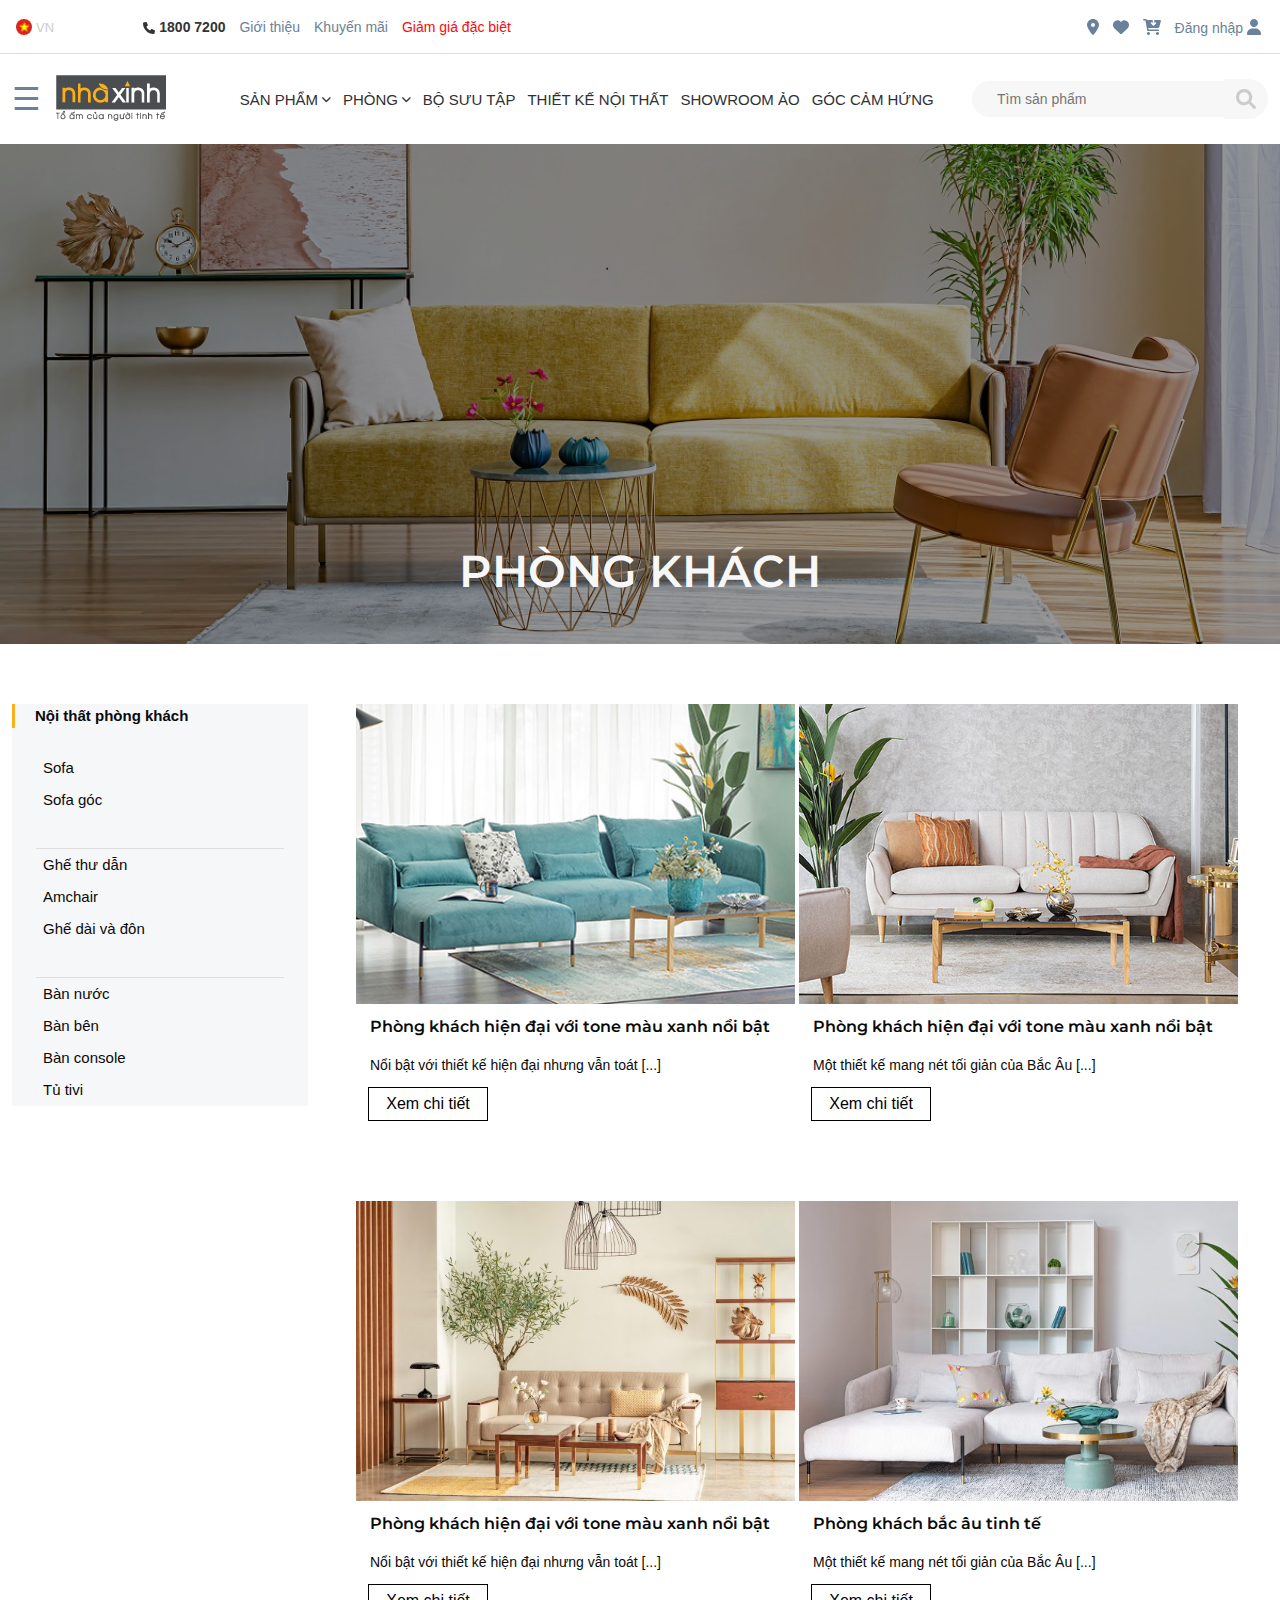
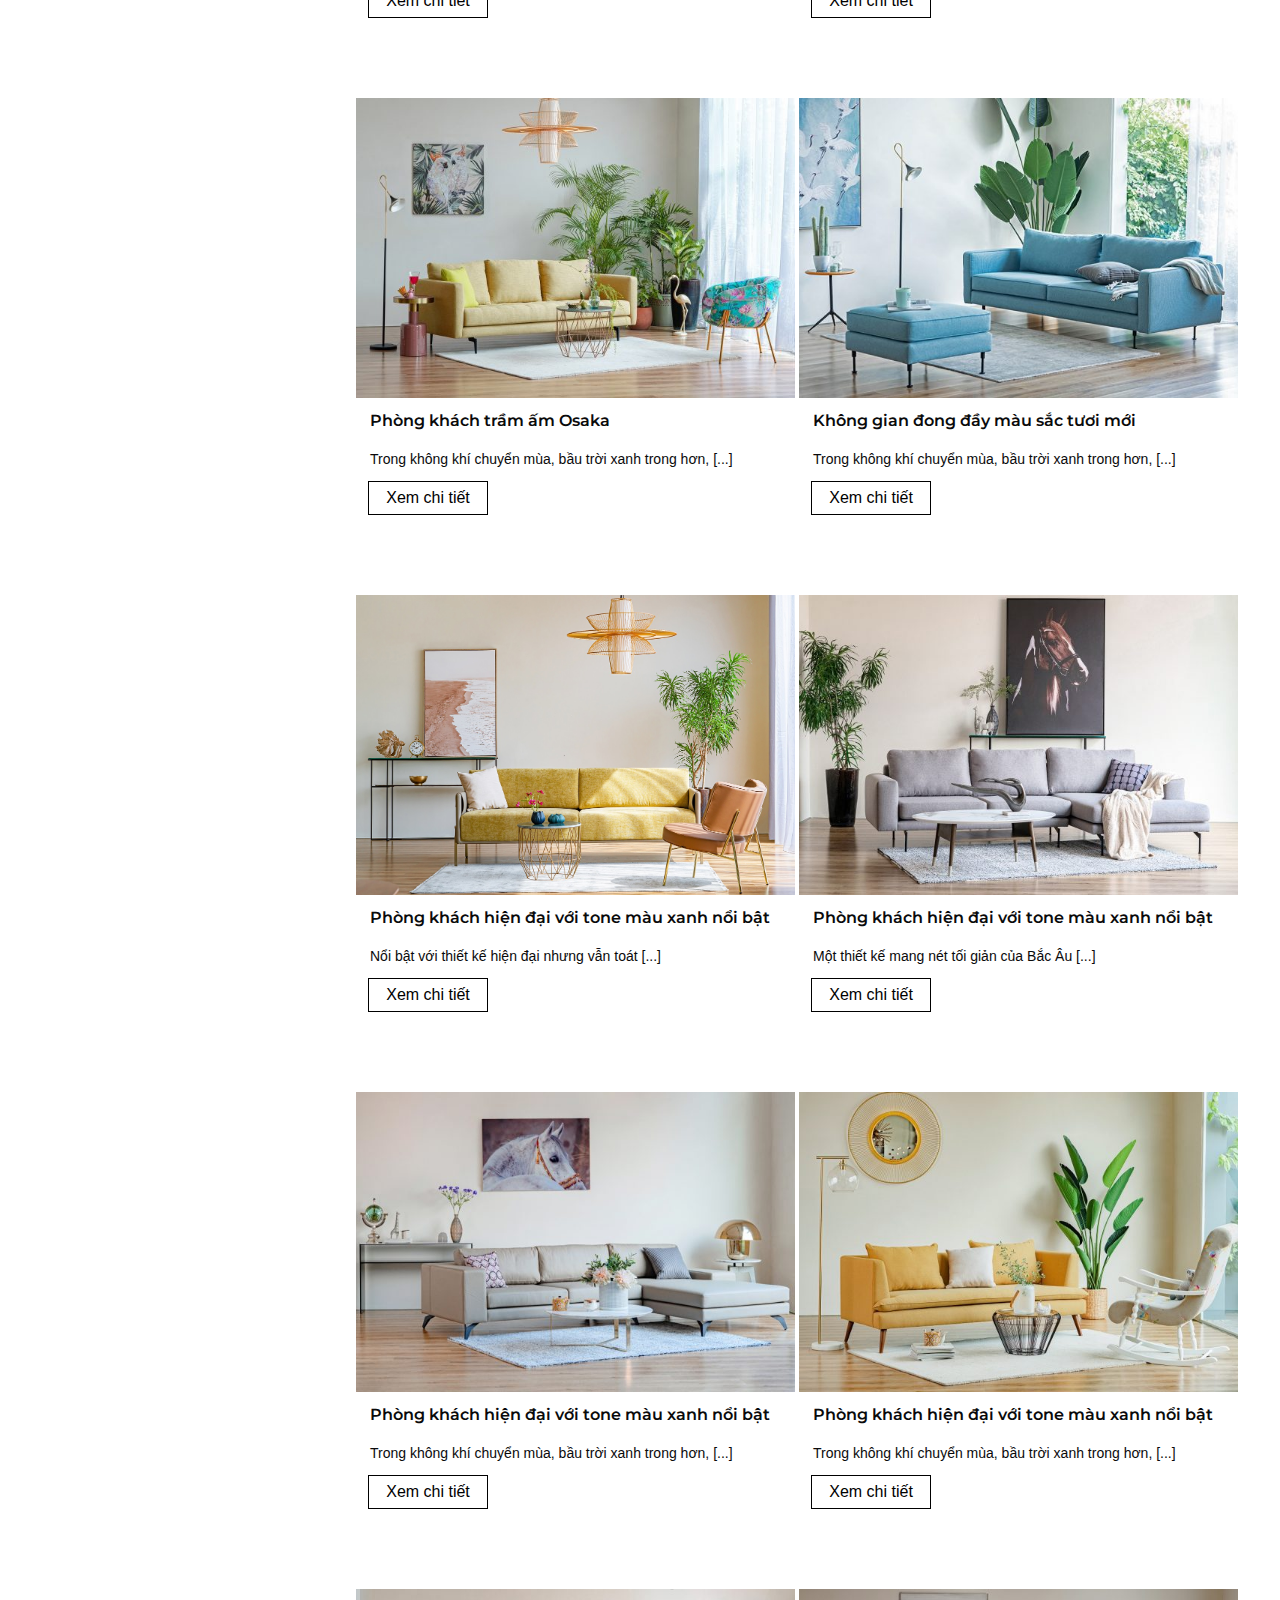
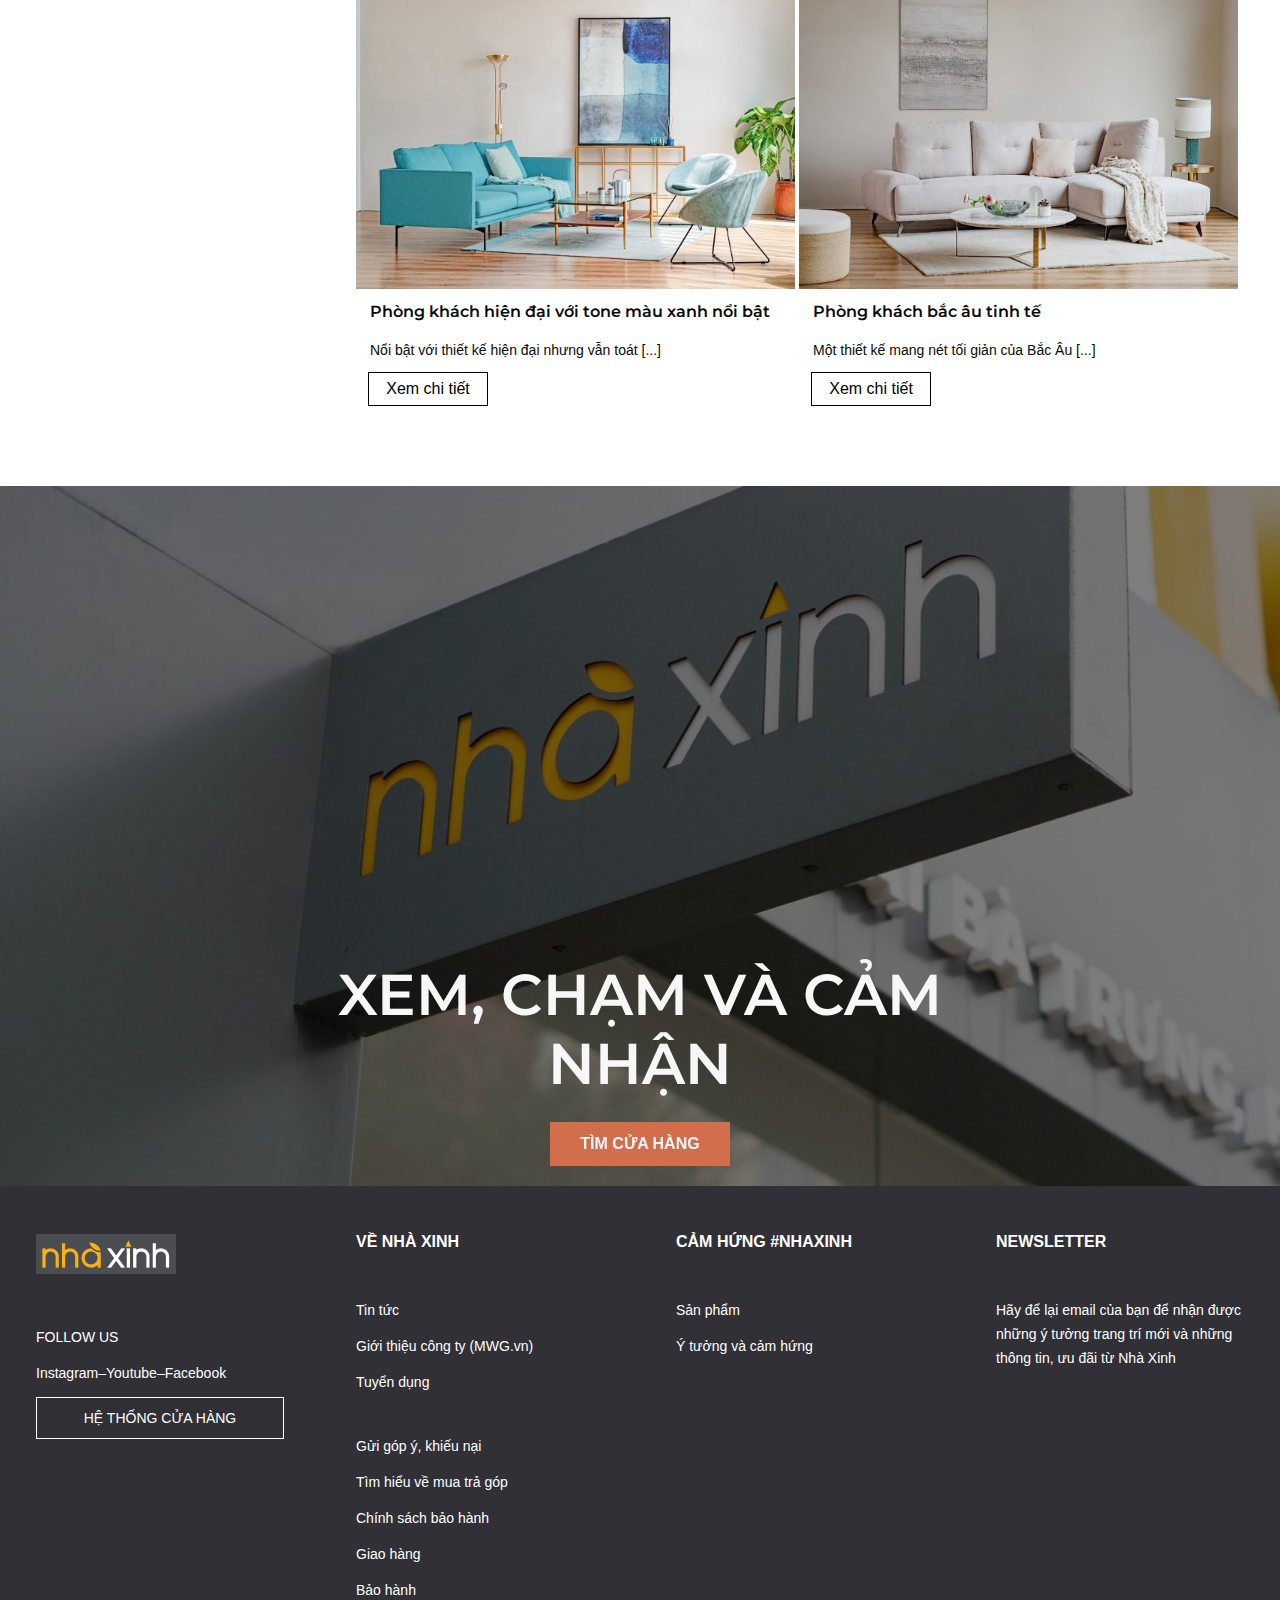
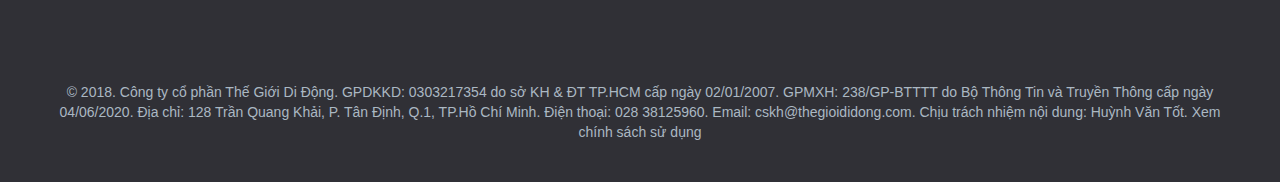
<file: assets/html/living-room.html>
<!DOCTYPE html>
<html lang="en">
  <head>
    <meta charset="UTF-8" />
    <meta http-equiv="X-UA-Compatible" content="IE=edge" />
    <meta name="viewport" content="width=device-width, initial-scale=1.0" />
    <title>
      Phòng khách - Nội thất Nhà Xinh | Nội thất cao cấp | Đồ gỗ cao cấp
    </title>

    <link
      rel="icon"
      type="image/png"
      sizes="16x16"
      href="../images/pngtree.jpg"
    />

    <!-- bootstrap css core -->
    <link
      rel="stylesheet"
      href="../../lib/bootstrap-5.1.3-dist/css/bootstrap.min.css"
    />

    <!-- Font Awe - Core css -->
    <link
      rel="stylesheet"
      href="../../lib/fontawesome-free-6.1.1-web/css/all.min.css"
    />

    <!-- Owlcarousel Core css -->
    <link
      rel="stylesheet"
      href="../../lib/owlcarousel/assets/owl.carousel.min.css"
    />

    <link
      rel="stylesheet"
      href="../../lib/owlcarousel/assets/owl.theme.default.min.css"
    />
    <!-- Homepage css-->
    <link rel="stylesheet" href="../css/style.css" />

    <!-- Homepage Responsive css-->
    <link rel="stylesheet" href="../css/index-responsive.css" />
  </head>
  <body>
    <!-- top-bar .Start -->
    <div class="top-bar">
      <div class="container">
        <div class="row">
          <div class="col-12 col-sm-8 col-md-8">
            <div class="wrap-navbar-center">
              <div class="wrap-language">
                <img src="../images/vi.png" alt="" />
                <p class="lang">vn</p>
              </div>

              <div class="menu-topbar">
                <ul>
                  <li>
                    <a href="#">
                      <i class="fa-solid fa-phone"></i>
                      1800 7200
                    </a>
                  </li>
                  <li>
                    <a href="#">Giới thiệu</a>
                  </li>
                  <li>
                    <a href="#">Khuyến mãi</a>
                  </li>
                  <li>
                    <a href="#">Giảm giá đặc biệt</a>
                  </li>
                </ul>
              </div>
            </div>
          </div>

          <div class="col-12 col-sm-4 col-md-4">
            <div class="wrap-navbar-right">
              <ul>
                <li>
                  <a href="#">
                    <i class="fa-solid fa-location-dot"></i>
                  </a>
                </li>
                <li>
                  <a href="#">
                    <i class="fa-solid fa-heart"></i>
                  </a>
                </li>
                <li>
                  <a href="../html/cart.html">
                    <i class="fa-solid fa-cart-arrow-down"></i>
                  </a>
                </li>
                <li>
                  <a href="#"
                    >Đăng nhập
                    <i class="fa-solid fa-user"></i>
                  </a>
                </li>
              </ul>
            </div>
          </div>
        </div>
      </div>
    </div>
    <!-- top-bar .End -->

    <!-- header-main.Start -->
    <div class="header-main">
      <div class="container">
        <div class="row">
          <div class="col-12 col-sm-12 col-md-3 col-lg-3 col-xl-2">
            <div class="wrap-menu-header">
              <div id="mySidebar" class="sidebar">
                <a
                  href="javascript:void(0)"
                  class="closebtn"
                  onclick="closeNav()"
                  >×</a
                >

                <li class="nav-item dropdown"></li>

                <li class="nav-item dropdown">
                  <a class="nav-link dropdown-toggle show-item-1" href="#">
                    Sofa và Armchair
                    <i class="fa-solid fa-chevron-down"></i>
                  </a>

                  <ul class="show-list-1">
                    <li><a href="../html/sofa-catagory.html">Sofa</a></li>
                    <li><a href="../html/sofa-catagory.html">Sofa góc</a></li>
                    <li><a href="../html/sofa-catagory.html">Amchair</a></li>
                    <li><a href="../html/sofa-catagory.html">Ghế dài & đôn</a></li>
                    <li><a href="../html/sofa-catagory.html">Ghế thư dãn</a></li>
                  </ul>
                </li>

                <li class="nav-item dropdown">
                  <a class="nav-link dropdown-toggle  show-item-2" href="#"> 
                    Bàn <i class="fa-solid fa-chevron-down"></i>
                  </a>
                  
                  <ul class="show-list-2">
                    <li><a href="../html/sofa-catagory.html">Sofa</a></li>
                    <li><a href="../html/sofa-catagory.html">Sofa góc</a></li>
                    <li><a href="../html/sofa-catagory.html">Amchair</a></li>
                    <li><a href="../html/sofa-catagory.html">Ghế dài & đôn</a></li>
                    <li><a href="../html/sofa-catagory.html">Ghế thư dãn</a></li>
                  </ul>
                </li>

                <li class="nav-item dropdown">
                  <a class="nav-link dropdown-toggle  show-item-3" href="#"> 
                    Ghế <i class="fa-solid fa-chevron-down"></i>
                  </a>
                  
                  <ul class="show-list-3">
                    <li><a href="../html/sofa-catagory.html">Sofa</a></li>
                    <li><a href="../html/sofa-catagory.html">Sofa góc</a></li>
                    <li><a href="../html/sofa-catagory.html">Amchair</a></li>
                    <li><a href="../html/sofa-catagory.html">Ghế dài & đôn</a></li>
                    <li><a href="../html/sofa-catagory.html">Ghế thư dãn</a></li>
                  </ul>
                </li>

                <li class="nav-item dropdown">
                  <a class="nav-link dropdown-toggle show-item-4" href="#">
                    Giường ngủ <i class="fa-solid fa-chevron-down"></i>
                  </a>
                  
                  <ul class="show-list-4">
                    <li><a href="../html/sofa-catagory.html">Sofa</a></li>
                    <li><a href="../html/sofa-catagory.html">Sofa góc</a></li>
                    <li><a href="../html/sofa-catagory.html">Amchair</a></li>
                    <li><a href="../html/sofa-catagory.html">Ghế dài & đôn</a></li>
                    <li><a href="../html/sofa-catagory.html">Ghế thư dãn</a></li>
                  </ul>
                </li>

                <li class="nav-item dropdown">
                  <a class="nav-link dropdown-toggle show-item-5" href="#">
                    Tủ và kệ <i class="fa-solid fa-chevron-down"></i>
                  </a>
                  
                  <ul class="show-list-5">
                    <li><a href="../html/sofa-catagory.html">Sofa</a></li>
                    <li><a href="../html/sofa-catagory.html">Sofa góc</a></li>
                    <li><a href="../html/sofa-catagory.html">Amchair</a></li>
                    <li><a href="../html/sofa-catagory.html">Ghế dài & đôn</a></li>
                    <li><a href="../html/sofa-catagory.html">Ghế thư dãn</a></li>
                  </ul>
                </li>

                <li class="nav-item dropdown">
                  <a class="nav-link dropdown-toggle show-item-6" href="#">
                    Hàng trang trí <i class="fa-solid fa-chevron-down"></i>
                  </a>
                  
                  <ul class="show-list-6">
                    <li><a href="../html/sofa-catagory.html">Sofa</a></li>
                    <li><a href="../html/sofa-catagory.html">Sofa góc</a></li>
                    <li><a href="../html/sofa-catagory.html">Amchair</a></li>
                    <li><a href="../html/sofa-catagory.html">Ghế dài & đôn</a></li>
                    <li><a href="../html/sofa-catagory.html">Ghế thư dãn</a></li>
                  </ul>
                </li>

                <li class="nav-item dropdown show-list-7">
                  <a class="nav-link dropdown-toggle show-item7" href="#"> 
                    Ngoại thất  <i class="fa-solid fa-chevron-down"></i>
                  </a>
                </li>
                
                <ul class="show-list-7">
                  <li><a href="../html/sofa-catagory.html">Sofa</a></li>
                  <li><a href="../html/sofa-catagory.html">Sofa góc</a></li>
                  <li><a href="../html/sofa-catagory.html">Amchair</a></li>
                  <li><a href="../html/sofa-catagory.html">Ghế dài & đôn</a></li>
                  <li><a href="../html/sofa-catagory.html">Ghế thư dãn</a></li>
                </ul>
              </div>

              <div class="wrap-store-logo">
                <button class="openbtn" onclick="openNav()">☰</button>

                <a href="../../index.html" class="store-logo"
                  ><img src="../images/logo-nha-xinh-moi.png" alt=""
                /></a>
              </div>


              <div class="wrap-navbar-right">
                <ul>
                  <li>
                    <a href="#">
                      <i class="fa-solid fa fa-search"></i>
                    </a>
                  </li>

                  <li>
                    <a href="#">
                      <i class="fa-solid fa-location-dot"></i>
                    </a>
                  </li>

                  <li>
                    <a href="assets/html/cart.html">
                      <i class="fa-solid fa-cart-arrow-down"></i>
                    </a>
                  </li>
                </ul>
              </div>
            </div>
          </div>

          <div class="col-12 col-sm-5 col-md-5 col-lg-6 col-xl-7">
            <div class="wrap-nav-header">
              <ul class="nav nav-pills">
                <li class="nav-item dropdown">
                  <a
                    class="nav-link dropdown-toggle product-list-menu"
                    id="product-list-menu"
                    href="../html/living-room.html"
                  >
                    SẢN PHẨM
                    <i class="fa-solid fa-chevron-down"></i>
                  </a>

                  <div class="mega-box-submenu">
                    <div class="submenu-content container">
                      <div class="row">
                        <ul class="mega-links">
                          <li>
                            <a href="../html/sofa-catagory.html">Sofa</a>
                          </li>

                          <li>
                            <a href="../html/sofa-catagory.html"
                              >Sofa góc</a
                            >
                          </li>

                          <li>
                            <a href="../html/sofa-catagory.html"
                              >Ghế thư dãn</a
                            >
                          </li>

                          <li>
                            <a href="../html/sofa-catagory.html">Amchair</a>
                          </li>

                          <li>
                            <a href="../html/sofa-catagory.html"
                              >Ghế dài và đôn</a
                            >
                          </li>

                          <li>
                            <a href="../html/sofa-catagory.html">Bàn bên</a>
                          </li>

                          <li>
                            <a href="../html/sofa-catagory.html"
                              >Bàn nước</a
                            >
                          </li>
                        </ul>
                      </div>

                      <div class="row">
                        <ul class="mega-links">
                          <li>
                            <a href="../html/sofa-catagory.html">Bàn ăn</a>
                          </li>

                          <li>
                            <a href="../html/sofa-catagory.html">Ghế Bar</a>
                          </li>

                          <li>
                            <a href="../html/sofa-catagory.html">Tủ ly</a>
                          </li>

                          <li>
                            <a href="../html/sofa-catagory.html">Xe đẩy</a>
                          </li>

                          <li>
                            <a href="../html/sofa-catagory.html">Tủ bếp</a>
                          </li>

                          <li>
                            <a href="../html/sofa-catagory.html"
                              >Thiết bị bếp</a
                            >
                          </li>
                        </ul>
                      </div>

                      <div class="row">
                        <ul class="mega-links">
                          <li>
                            <a href="../html/sofa-catagory.html"
                              >Giường ngủ</a
                            >
                          </li>
                          <li>
                            <a href="../html/sofa-catagory.html"
                              >Bàn đầu giường</a
                            >
                          </li>

                          <li>
                            <a href="../html/sofa-catagory.html"
                              >Bản trang điểm</a
                            >
                          </li>

                          <li>
                            <a href="../html/sofa-catagory.html"
                              >Bản tủ áo</a
                            >
                          </li>

                          <li>
                            <a href="../html/sofa-catagory.html"
                              >Tủ âm tường</a
                            >
                          </li>

                          <li>
                            <a href="../html/sofa-catagory.html">Tủ nệm</a>
                          </li>
                        </ul>
                      </div>

                      <div class="row">
                        <ul class="mega-links">
                          <li>
                            <a href="../html/sofa-catagory.html">Sofa</a>
                          </li>

                          <li>
                            <a href="../html/sofa-catagory.html"
                              >Sofa góc</a
                            >
                          </li>

                          <li>
                            <a href="../html/sofa-catagory.html"
                              >Ghế thư dãn</a
                            >
                          </li>

                          <li>
                            <a href="../html/sofa-catagory.html">Amchair</a>
                          </li>

                          <li>
                            <a href="../html/sofa-catagory.html"
                              >Ghế dài và đôn</a
                            >
                          </li>

                          <li>
                            <a href="../html/sofa-catagory.html">Bàn bên</a>
                          </li>

                          <li>
                            <a href="../html/sofa-catagory.html"
                              >Bàn nước</a
                            >
                          </li>
                        </ul>
                      </div>

                      <div class="row">
                        <ul class="mega-links">
                          <li>
                            <a href="../html/sofa-catagory.html">Sofa</a>
                          </li>

                          <li>
                            <a href="../html/sofa-catagory.html"
                              >Sofa góc</a
                            >
                          </li>

                          <li>
                            <a href="../html/sofa-catagory.html"
                              >Ghế thư dãn</a
                            >
                          </li>

                          <li>
                            <a href="../html/sofa-catagory.html">Amchair</a>
                          </li>

                          <li>
                            <a href="../html/sofa-catagory.html"
                              >Ghế dài và đôn</a
                            >
                          </li>

                          <li>
                            <a href="../html/sofa-catagory.html">Bàn bên</a>
                          </li>

                          <li>
                            <a href="../html/sofa-catagory.html"
                              >Bàn nước</a
                            >
                          </li>
                        </ul>
                      </div>

                      <div class="row">
                        <ul class="mega-links">
                          <li>
                            <a href="../html/sofa-catagory.html">Sofa</a>
                          </li>

                          <li>
                            <a href="../html/sofa-catagory.html"
                              >Sofa góc</a
                            >
                          </li>

                          <li>
                            <a href="../html/sofa-catagory.html"
                              >Ghế thư dãn</a
                            >
                          </li>

                          <li>
                            <a href="../html/sofa-catagory.html">Amchair</a>
                          </li>

                          <li>
                            <a href="../html/sofa-catagory.html"
                              >Ghế dài và đôn</a
                            >
                          </li>

                          <li>
                            <a href="../html/sofa-catagory.html">Bàn bên</a>
                          </li>

                          <li>
                            <a href="../html/sofa-catagory.html"
                              >Bàn nước</a
                            >
                          </li>
                        </ul>
                      </div>

                      <div class="row">
                        <img
                          src="../images/nha-xinh-phong-khach-hien-dai-poppy.jpg"
                          alt=""
                        />
                      </div>
                    </div>
                  </div>
                </li>

                <li class="nav-item dropdown">
                  <a
                    class="nav-link dropdown-toggle"
                    href="../html/living-room.html"
                  >
                    PHÒNG
                    <i class="fa-solid fa-chevron-down"></i>
                  </a>

                  <ul class="room-submenu">
                    <li>
                      <a href="../html/living-room.html">Phòng khách</a>
                    </li>

                    <li>
                      <a href="../html/living-room.html">Phòng ăn</a>
                    </li>

                    <li>
                      <a href="../html/living-room.html">Phòng ngủ</a>
                    </li>

                    <li>
                      <a href="../html/living-room.html">Phòng làm việc</a>
                    </li>

                    <li>
                      <a href="../html/living-room.html">Tủ bếp</a>
                    </li>

                    <li>
                      <a href="../html/living-room.html">Hàng trang trí</a>
                    </li>
                  </ul>
                  <ul class="dropdown-menu">
                    <li><a class="dropdown-item">Link 1</a></li>
                    <li><a class="dropdown-item">Link 2</a></li>
                    <li><a class="dropdown-item">Link 3</a></li>
                  </ul>
                </li>

                <li class="nav-item">
                  <a class="nav-link" href="#">BỘ SƯU TẬP</a>
                </li>

                <li class="nav-item">
                  <a class="nav-link" href="#">THIẾT KẾ NỘI THẤT</a>
                </li>

                <li class="nav-item">
                  <a class="nav-link" href="#">SHOWROOM ẢO</a>
                </li>

                <li class="nav-item">
                  <a class="nav-link" href="#">GÓC CẢM HỨNG</a>
                </li>
              </ul>
            </div>
          </div>

          <div class="col-12 col-sm-4 col-md-4 col-lg-3 col-xl-3">
            <div class="wrap-search">
              <input
                type="text"
                class="searchTerm"
                placeholder="Tìm sản phẩm"
              />
              <button type="submit" class="searchButton">
                <i class="fa fa-search"></i>
              </button>
            </div>
          </div>

          <!-- <a href="#" id="product-list-menu">product-list-menu</a> -->
        </div>
      </div>
    </div>
    <!-- header-main.End -->

    <!-- #region Banner.living-room -->
    <div class="owl-carousel owl-theme owl-banner">
      <div class="banner-living-room banner-common">
        <div class="box-content">
          <div class="box-promo-title">
            <h1>Phòng khách</h1>
          </div>
        </div>
      </div>
    </div>
    <!-- #endregion  Banner.living-room -->

    <!--#region  living-room-content -->
    <div class="living-room-content">
      <div class="container">
        <div class="row">
          <div class="col-12 col-sm-3">
            <div class="living-room-menu">
              <div class="living-menu-title">
                <a href="#">Nội thất phòng khách</a>
              </div>

              <div class="living-menu-items">
                <ul>
                  <li>
                    <a href="../html/sofa-catagory.html"> Sofa </a>
                  </li>

                  <li>
                    <a href="../html/sofa-catagory.html"> Sofa góc </a>
                  </li>

                  <li>
                    <a href="#">
                      <br />
                    </a>
                  </li>

                  <li>
                    <a href="../html/sofa-catagory.html"> Ghế thư dẫn </a>
                  </li>

                  <li>
                    <a href="../html/sofa-catagory.html"> Amchair </a>
                  </li>

                  <li>
                    <a href="../html/sofa-catagory.html"> Ghế dài và đôn </a>
                  </li>

                  <li>
                    <a href="#">
                      <br />
                    </a>
                  </li>

                  <li>
                    <a href="../html/sofa-catagory.html"> Bàn nước </a>
                  </li>

                  <li>
                    <a href="../html/sofa-catagory.html"> Bàn bên </a>
                  </li>

                  <li>
                    <a href="../html/sofa-catagory.html"> Bàn console </a>
                  </li>

                  <li>
                    <a href="../html/sofa-catagory.html"> Tủ tivi </a>
                  </li>
                </ul>
              </div>
            </div>
          </div>

          <div class="col-12 col-sm-9">
            <div class="wrap-room-type">
              <div class="room-type">
                <a href="#">
                  <img
                    src="../images/phong-khach-combo-xanh-hien-dai-goc-dai-dien.jpg"
                    class="product-img-alter"
                  />
                  <p class="type">
                    Phòng khách hiện đại với tone màu xanh nổi bật
                  </p>
                  <p class="description">
                    Nổi bật với thiết kế hiện đại nhưng vẫn toát [...]
                  </p>

                  <a href="#" class="description-view">Xem chi tiết</a>
                </a>
              </div>

              <div class="room-type">
                <a href="#">
                  <img
                    src="../images/phong-khach-bac-au-miami-tuoi-sang-3.jpg"
                    class="product-img-alter"
                  />
                  <p class="type">
                    Phòng khách hiện đại với tone màu xanh nổi bật
                  </p>
                  <p class="description">
                    Một thiết kế mang nét tối giản của Bắc Âu [...]
                  </p>

                  <a href="#" class="description-view">Xem chi tiết</a>
                </a>
              </div>
            </div>

            <div class="wrap-room-type">
              <div class="room-type">
                <a href="#">
                  <img
                    src="../images/phong-khach-tram-am-osaka.jpg"
                    class="product-img-alter"
                  />
                  <p class="type">
                    Phòng khách hiện đại với tone màu xanh nổi bật
                  </p>
                  <p class="description">
                    Nổi bật với thiết kế hiện đại nhưng vẫn toát [...]
                  </p>

                  <a href="#" class="description-view">Xem chi tiết</a>
                </a>
              </div>

              <div class="room-type">
                <a href="#">
                  <img
                    src="../images/SOFA-GOC-PHAI-COMBO-VAI-MB-204jpg.jpg"
                    class="product-img-alter"
                  />
                  <p class="type">Phòng khách bắc âu tinh tế</p>
                  <p class="description">
                    Một thiết kế mang nét tối giản của Bắc Âu [...]
                  </p>

                  <a href="#" class="description-view">Xem chi tiết</a>
                </a>
              </div>
            </div>

            <div class="wrap-room-type">
              <div class="room-type">
                <a href="#">
                  <img
                    src="../images/phong-khach-mua-he-nhieu-mau-sac-tuoi-mat.jpg"
                    class="product-img-alter"
                  />
                  <p class="type">Phòng khách trầm ấm Osaka</p>
                  <p class="description">
                    Trong không khí chuyển mùa, bầu trời xanh trong hơn, [...]
                  </p>

                  <a href="#" class="description-view">Xem chi tiết</a>
                </a>
              </div>

              <div class="room-type">
                <a href="#">
                  <img
                    src="../images/phong-khach-nha-xinh-cam-hung.jpg"
                    class="product-img-alter"
                  />
                  <p class="type">Không gian đong đầy màu sắc tươi mới</p>
                  <p class="description">
                    Trong không khí chuyển mùa, bầu trời xanh trong hơn, [...]
                  </p>

                  <a href="#" class="description-view">Xem chi tiết</a>
                </a>
              </div>
            </div>

            <div class="wrap-room-type">
              <div class="room-type">
                <a href="#">
                  <img
                    src="../images/sofa-maxine-vai-vang-2.jpg"
                    class="product-img-alter"
                  />
                  <p class="type">
                    Phòng khách hiện đại với tone màu xanh nổi bật
                  </p>
                  <p class="description">
                    Nổi bật với thiết kế hiện đại nhưng vẫn toát [...]
                  </p>

                  <a href="#" class="description-view">Xem chi tiết</a>
                </a>
              </div>

              <div class="room-type">
                <a href="#">
                  <img
                    src="../images/phong-khach-toi-gian-hien-dai-mau-sac-trung-tinh-600x400.jpg"
                    class="product-img-alter"
                  />
                  <p class="type">
                    Phòng khách hiện đại với tone màu xanh nổi bật
                  </p>
                  <p class="description">
                    Một thiết kế mang nét tối giản của Bắc Âu [...]
                  </p>

                  <a href="#" class="description-view">Xem chi tiết</a>
                </a>
              </div>
            </div>

            <div class="wrap-room-type">
              <div class="room-type">
                <a href="#">
                  <img
                    src="../images/sofa-opal-da-xam-1-600x400.jpg"
                    class="product-img-alter"
                  />
                  <p class="type">
                    Phòng khách hiện đại với tone màu xanh nổi bật
                  </p>
                  <p class="description">
                    Trong không khí chuyển mùa, bầu trời xanh trong hơn, [...]
                  </p>

                  <a href="#" class="description-view">Xem chi tiết</a>
                </a>
              </div>

              <div class="room-type">
                <a href="#">
                  <img
                    src="../images/sofa-poppy-3-cho-vai-vang-5-600x400.jpg"
                    class="product-img-alter"
                  />
                  <p class="type">
                    Phòng khách hiện đại với tone màu xanh nổi bật
                  </p>
                  <p class="description">
                    Trong không khí chuyển mùa, bầu trời xanh trong hơn, [...]
                  </p>

                  <a href="#" class="description-view">Xem chi tiết</a>
                </a>
              </div>
            </div>

            <div class="wrap-room-type">
              <div class="room-type">
                <a href="#">
                  <img
                    src="../images/sofa-penny-vai-xanh-4-600x400.jpg"
                    class="product-img-alter"
                  />
                  <p class="type">
                    Phòng khách hiện đại với tone màu xanh nổi bật
                  </p>
                  <p class="description">
                    Nổi bật với thiết kế hiện đại nhưng vẫn toát [...]
                  </p>

                  <a href="#" class="description-view">Xem chi tiết</a>
                </a>
              </div>

              <div class="room-type">
                <a href="#">
                  <img
                    src="../images/sofa-shadow-600x400.jpg"
                    class="product-img-alter"
                  />
                  <p class="type">Phòng khách bắc âu tinh tế</p>
                  <p class="description">
                    Một thiết kế mang nét tối giản của Bắc Âu [...]
                  </p>

                  <a href="#" class="description-view">Xem chi tiết</a>
                </a>
              </div>
            </div>
          </div>
        </div>
      </div>
    </div>
    <!--#endregion  living-room-content -->

    <!-- #region  banner addition address.Start -->
    <div class="owl-carousel owl-theme owl-banner-addition-address">
      <div class="banner-addition-address banner-common">
        <div class="box-content">
          <div class="box-promo-title">
            <h1>Xem, chạm và cảm nhận</h1>

            <a href="#">Tìm cửa hàng</a>
          </div>
        </div>
      </div>
    </div>
    <!-- #endregion  banner addition address.End -->

    <!-- footer -->
    <div class="footer">
      <div class="container">
        <div class="row">
          <div class="col-12 col-sm-4 col-md-3">
            <div class="wrap-footer-item">
              <div class="footer-item-title">
                <img src="../images/logo.png" alt="" />
              </div>

              <div class="footer-item-content">
                <ul>
                  <li>
                    <p>FOLLOW US</p>
                  </li>

                  <li>
                    <a class="follow-us-link" href="#">
                      Instagram–Youtube–Facebook
                    </a>
                  </li>

                  <li>
                    <a class="follow-us-chain" href="#"> HỆ THỐNG CỬA HÀNG </a>
                  </li>
                </ul>
              </div>
            </div>
          </div>

          <div class="col-12 col-sm-4 col-md-3">
            <div class="wrap-footer-item">
              <div class="footer-item-title">
                <p>VỀ NHÀ XINH</p>
              </div>

              <div class="footer-item-content">
                <ul>
                  <li>
                    <a class="follow-us-link" href="#"> Tin tức </a>
                  </li>

                  <li>
                    <a class="follow-us-link" href="#">
                      Giới thiệu công ty (MWG.vn)
                    </a>
                  </li>

                  <li>
                    <a class="follow-us-link" href="#"> Tuyển dụng </a>
                  </li>

                  <li>
                    <br />
                  </li>

                  <li>
                    <a class="follow-us-link" href="#">
                      Gửi góp ý, khiếu nại
                    </a>
                  </li>

                  <li>
                    <a class="follow-us-link" href="#">
                      Tìm hiểu về mua trả góp
                    </a>
                  </li>

                  <li>
                    <a class="follow-us-link" href="#"> Chính sách bảo hành </a>
                  </li>

                  <li>
                    <a class="follow-us-link" href="#"> Giao hàng </a>
                  </li>

                  <li>
                    <a class="follow-us-link" href="#"> Bảo hành </a>
                  </li>
                </ul>
              </div>
            </div>
          </div>

          <div class="col-12 col-sm-4 col-md-3">
            <div class="wrap-footer-item">
              <div class="footer-item-title">
                <a href="#">CẢM HỨNG #NHAXINH</a>
              </div>

              <div class="footer-item-content">
                <ul>
                  <li>
                    <a class="follow-us-link" href="#"> Sản phẩm </a>
                  </li>

                  <li>
                    <a href="#"> Ý tưởng và cảm hứng </a>
                  </li>
                </ul>
              </div>
            </div>
          </div>

          <div class="col-12 col-sm-12 col-md-3">
            <div class="wrap-footer-item">
              <div class="footer-item-title">
                <a href="#">NEWSLETTER</a>
              </div>

              <div class="footer-item-content">
                <ul>
                  <li>
                    <p>
                      Hãy để lại email của bạn để nhận được những ý tưởng trang
                      trí mới và những thông tin, ưu đãi từ Nhà Xinh
                    </p>
                  </li>
                </ul>
              </div>
            </div>
          </div>

          <div class="col-12">
            <div class="wrap-license">
              <p>
                © 2018. Công ty cổ phần Thế Giới Di Động. GPDKKD: 0303217354 do
                sở KH & ĐT TP.HCM cấp ngày 02/01/2007. GPMXH: 238/GP-BTTTT do Bộ
                Thông Tin và Truyền Thông cấp ngày 04/06/2020. Địa chỉ: 128 Trần
                Quang Khải, P. Tân Định, Q.1, TP.Hồ Chí Minh. Điện thoại: 028
                38125960. Email: cskh@thegioididong.com. Chịu trách nhiệm nội
                dung: Huỳnh Văn Tốt. Xem chính sách sử dụng
              </p>
            </div>
          </div>
        </div>
      </div>
    </div>

    <!-- list-new-product -->

    <!-- Jquery -->

    <script src="../../lib/jquery-3.6.0.min.js"></script>

    <!-- Owl Javascript -->
    <script src="../../lib/owlcarousel/owl.carousel.min.js"></script>

    <!-- bootstrap js core -->
    <script src="../../lib/bootstrap-5.1.3-dist/js/bootstrap.bundle.js"></script>
    <!-- Font Awe - js -->
    <script src="../../lib/fontawesome-free-6.1.1-web/js/all.min.js"></script>

    <!-- Home pages - js -->
    <script src="../js/main.js"></script>

    <!-- Custom Owlcarousel  -->
    <script src="../js/custom-owl.js"></script>
  </body>
</html>
</file>
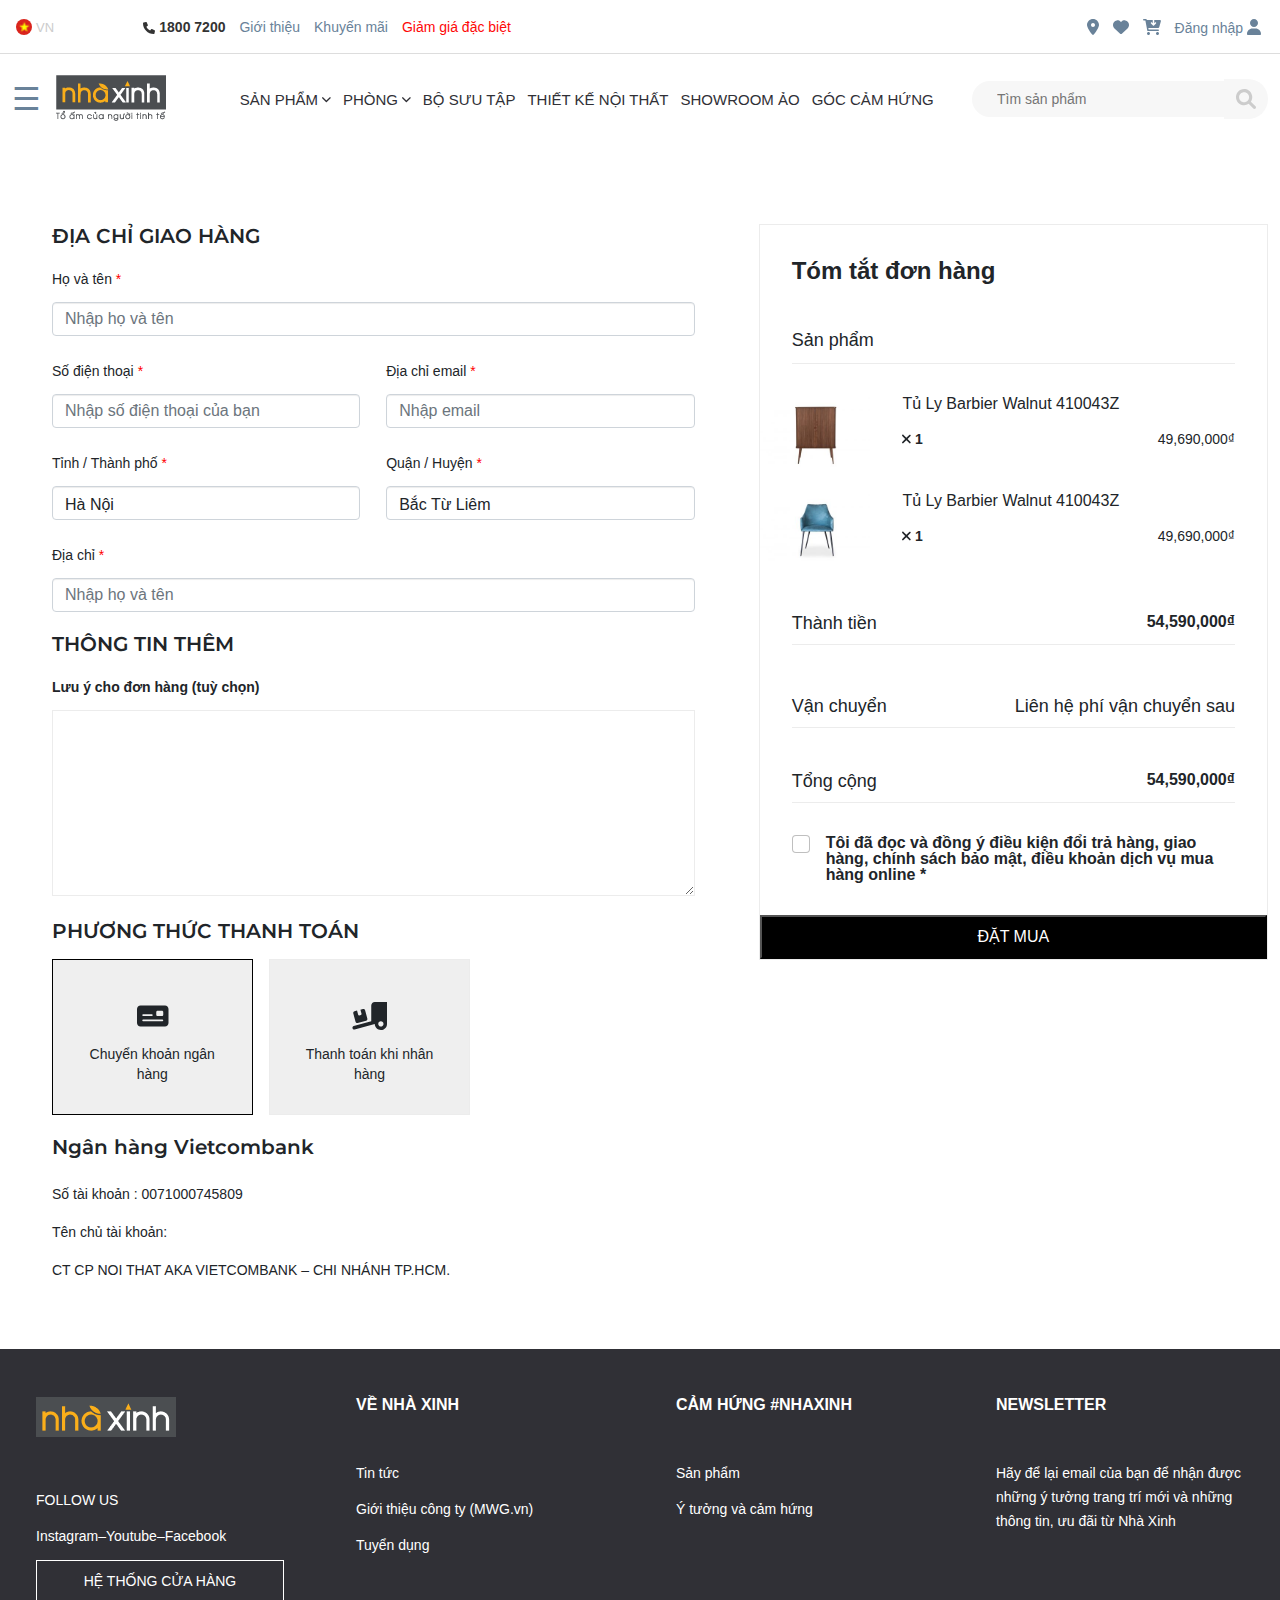
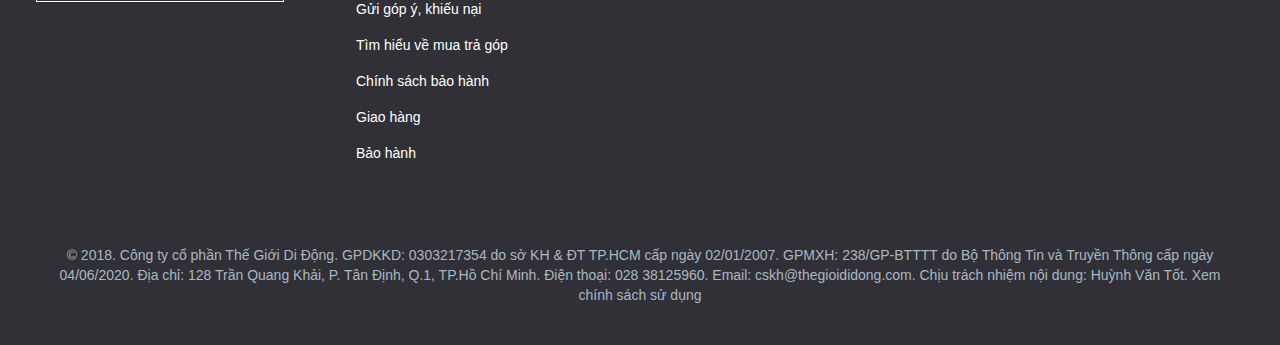
<file: assets/html/payment-order.html>
<!DOCTYPE html>
<html lang="en">
  <head>
    <meta charset="UTF-8" />
    <meta http-equiv="X-UA-Compatible" content="IE=edge" />
    <meta name="viewport" content="width=device-width, initial-scale=1.0" />
    <title>Sofa 3 chỗ PENNY – DA 508MB</title>

    <link
      rel="icon"
      type="image/png"
      sizes="16x16"
      href="../images/pngtree.jpg"
    />

    <link
      rel="stylesheet"
      href="https://maxcdn.bootstrapcdn.com/bootstrap/3.4.1/css/bootstrap.min.css"
    />
    <script src="https://ajax.googleapis.com/ajax/libs/jquery/3.6.0/jquery.min.js"></script>
    <script src="https://maxcdn.bootstrapcdn.com/bootstrap/3.4.1/js/bootstrap.min.js"></script>

    <!-- bootstrap css core -->
    <link
      rel="stylesheet"
      href="../../lib/bootstrap-5.1.3-dist/css/bootstrap.min.css"
    />

    <!-- Font Awe - Core css -->
    <link
      rel="stylesheet"
      href="../../lib/fontawesome-free-6.1.1-web/css/all.min.css"
    />

    <!-- Owlcarousel Core css -->
    <link
      rel="stylesheet"
      href="../../lib/owlcarousel/assets/owl.carousel.min.css"
    />

    <link
      rel="stylesheet"
      href="../../lib/owlcarousel/assets/owl.theme.default.min.css"
    />
    <!-- Homepage css-->
    <link rel="stylesheet" href="../css/style.css" />

    <!-- Homepage Responsive css-->
    <link rel="stylesheet" href="../css/index-responsive.css" />
  </head>
  <body>
    <!-- top-bar .Start -->
    <div class="top-bar">
      <div class="container">
        <div class="row">
          <div class="col-12 col-sm-8 col-md-8">
            <div class="wrap-navbar-center">
              <div class="wrap-language">
                <img src="../images/vi.png" alt="" />
                <p class="lang">vn</p>
              </div>

              <div class="menu-topbar">
                <ul>
                  <li>
                    <a href="#">
                      <i class="fa-solid fa-phone"></i>
                      1800 7200
                    </a>
                  </li>
                  <li>
                    <a href="#">Giới thiệu</a>
                  </li>
                  <li>
                    <a href="#">Khuyến mãi</a>
                  </li>
                  <li>
                    <a href="#">Giảm giá đặc biệt</a>
                  </li>
                </ul>
              </div>
            </div>
          </div>

          <div class="col-12 col-sm-4 col-md-4">
            <div class="wrap-navbar-right">
              <ul>
                <li>
                  <a href="#">
                    <i class="fa-solid fa-location-dot"></i>
                  </a>
                </li>
                <li>
                  <a href="#">
                    <i class="fa-solid fa-heart"></i>
                  </a>
                </li>
                <li>
                  <a href="../html/cart.html">
                    <i class="fa-solid fa-cart-arrow-down"></i>
                  </a>
                </li>
                <li>
                  <a href="#"
                    >Đăng nhập
                    <i class="fa-solid fa-user"></i>
                  </a>
                </li>
              </ul>
            </div>
          </div>
        </div>
      </div>
    </div>
    <!-- top-bar .End -->

    <!-- header-main.Start -->
    <div class="header-main">
      <div class="container">
        <div class="row">
          <div class="col-12 col-sm-12 col-md-3 col-lg-3 col-xl-2">
            <div class="wrap-menu-header">
              <div id="mySidebar" class="sidebar">
                <a
                  href="javascript:void(0)"
                  class="closebtn"
                  onclick="closeNav()"
                  >×</a
                >

                <li class="nav-item dropdown"></li>

                <li class="nav-item dropdown">
                  <a class="nav-link dropdown-toggle show-item-1" href="#">
                    Sofa và Armchair
                    <i class="fa-solid fa-chevron-down"></i>
                  </a>

                  <ul class="show-list-1">
                    <li><a href="../html/sofa-catagory.html">Sofa</a></li>
                    <li><a href="../html/sofa-catagory.html">Sofa góc</a></li>
                    <li><a href="../html/sofa-catagory.html">Amchair</a></li>
                    <li><a href="../html/sofa-catagory.html">Ghế dài & đôn</a></li>
                    <li><a href="../html/sofa-catagory.html">Ghế thư dãn</a></li>
                  </ul>
                </li>

                <li class="nav-item dropdown">
                  <a class="nav-link dropdown-toggle  show-item-2" href="#"> 
                    Bàn <i class="fa-solid fa-chevron-down"></i>
                  </a>
                  
                  <ul class="show-list-2">
                    <li><a href="../html/sofa-catagory.html">Sofa</a></li>
                    <li><a href="../html/sofa-catagory.html">Sofa góc</a></li>
                    <li><a href="../html/sofa-catagory.html">Amchair</a></li>
                    <li><a href="../html/sofa-catagory.html">Ghế dài & đôn</a></li>
                    <li><a href="../html/sofa-catagory.html">Ghế thư dãn</a></li>
                  </ul>
                </li>

                <li class="nav-item dropdown">
                  <a class="nav-link dropdown-toggle  show-item-3" href="#"> 
                    Ghế <i class="fa-solid fa-chevron-down"></i>
                  </a>
                  
                  <ul class="show-list-3">
                    <li><a href="../html/sofa-catagory.html">Sofa</a></li>
                    <li><a href="../html/sofa-catagory.html">Sofa góc</a></li>
                    <li><a href="../html/sofa-catagory.html">Amchair</a></li>
                    <li><a href="../html/sofa-catagory.html">Ghế dài & đôn</a></li>
                    <li><a href="../html/sofa-catagory.html">Ghế thư dãn</a></li>
                  </ul>
                </li>

                <li class="nav-item dropdown">
                  <a class="nav-link dropdown-toggle show-item-4" href="#">
                    Giường ngủ <i class="fa-solid fa-chevron-down"></i>
                  </a>
                  
                  <ul class="show-list-4">
                    <li><a href="../html/sofa-catagory.html">Sofa</a></li>
                    <li><a href="../html/sofa-catagory.html">Sofa góc</a></li>
                    <li><a href="../html/sofa-catagory.html">Amchair</a></li>
                    <li><a href="../html/sofa-catagory.html">Ghế dài & đôn</a></li>
                    <li><a href="../html/sofa-catagory.html">Ghế thư dãn</a></li>
                  </ul>
                </li>

                <li class="nav-item dropdown">
                  <a class="nav-link dropdown-toggle show-item-5" href="#">
                    Tủ và kệ <i class="fa-solid fa-chevron-down"></i>
                  </a>
                  
                  <ul class="show-list-5">
                    <li><a href="../html/sofa-catagory.html">Sofa</a></li>
                    <li><a href="../html/sofa-catagory.html">Sofa góc</a></li>
                    <li><a href="../html/sofa-catagory.html">Amchair</a></li>
                    <li><a href="../html/sofa-catagory.html">Ghế dài & đôn</a></li>
                    <li><a href="../html/sofa-catagory.html">Ghế thư dãn</a></li>
                  </ul>
                </li>

                <li class="nav-item dropdown">
                  <a class="nav-link dropdown-toggle show-item-6" href="#">
                    Hàng trang trí <i class="fa-solid fa-chevron-down"></i>
                  </a>
                  
                  <ul class="show-list-6">
                    <li><a href="../html/sofa-catagory.html">Sofa</a></li>
                    <li><a href="../html/sofa-catagory.html">Sofa góc</a></li>
                    <li><a href="../html/sofa-catagory.html">Amchair</a></li>
                    <li><a href="../html/sofa-catagory.html">Ghế dài & đôn</a></li>
                    <li><a href="../html/sofa-catagory.html">Ghế thư dãn</a></li>
                  </ul>
                </li>

                <li class="nav-item dropdown show-list-7">
                  <a class="nav-link dropdown-toggle show-item7" href="#"> 
                    Ngoại thất  <i class="fa-solid fa-chevron-down"></i>
                  </a>
                </li>
                
                <ul class="show-list-7">
                  <li><a href="../html/sofa-catagory.html">Sofa</a></li>
                  <li><a href="../html/sofa-catagory.html">Sofa góc</a></li>
                  <li><a href="../html/sofa-catagory.html">Amchair</a></li>
                  <li><a href="../html/sofa-catagory.html">Ghế dài & đôn</a></li>
                  <li><a href="../html/sofa-catagory.html">Ghế thư dãn</a></li>
                </ul>
              </div>

              <div class="wrap-store-logo">
                <button class="openbtn" onclick="openNav()">☰</button>

                <a href="../../index.html" class="store-logo"
                  ><img src="../images/logo-nha-xinh-moi.png" alt=""
                /></a>
              </div>


              <div class="wrap-navbar-right">
                <ul>
                  <li>
                    <a href="#">
                      <i class="fa-solid fa fa-search"></i>
                    </a>
                  </li>

                  <li>
                    <a href="#">
                      <i class="fa-solid fa-location-dot"></i>
                    </a>
                  </li>

                  <li>
                    <a href="assets/html/cart.html">
                      <i class="fa-solid fa-cart-arrow-down"></i>
                    </a>
                  </li>
                </ul>
              </div>
            </div>
          </div>

          <div class="col-12 col-sm-5 col-md-5 col-lg-6 col-xl-7">
            <div class="wrap-nav-header">
              <ul class="nav nav-pills">
                <li class="nav-item dropdown">
                  <a
                    class="nav-link dropdown-toggle product-list-menu"
                    id="product-list-menu"
                    href="../html/living-room.html"
                  >
                    SẢN PHẨM
                    <i class="fa-solid fa-chevron-down"></i>
                  </a>

                  <div class="mega-box-submenu">
                    <div class="submenu-content container">
                      <div class="row">
                        <ul class="mega-links">
                          <li>
                            <a href="../html/sofa-catagory.html">Sofa</a>
                          </li>

                          <li>
                            <a href="../html/sofa-catagory.html"
                              >Sofa góc</a
                            >
                          </li>

                          <li>
                            <a href="../html/sofa-catagory.html"
                              >Ghế thư dãn</a
                            >
                          </li>

                          <li>
                            <a href="../html/sofa-catagory.html">Amchair</a>
                          </li>

                          <li>
                            <a href="../html/sofa-catagory.html"
                              >Ghế dài và đôn</a
                            >
                          </li>

                          <li>
                            <a href="../html/sofa-catagory.html">Bàn bên</a>
                          </li>

                          <li>
                            <a href="../html/sofa-catagory.html"
                              >Bàn nước</a
                            >
                          </li>
                        </ul>
                      </div>

                      <div class="row">
                        <ul class="mega-links">
                          <li>
                            <a href="../html/sofa-catagory.html">Bàn ăn</a>
                          </li>

                          <li>
                            <a href="../html/sofa-catagory.html">Ghế Bar</a>
                          </li>

                          <li>
                            <a href="../html/sofa-catagory.html">Tủ ly</a>
                          </li>

                          <li>
                            <a href="../html/sofa-catagory.html">Xe đẩy</a>
                          </li>

                          <li>
                            <a href="../html/sofa-catagory.html">Tủ bếp</a>
                          </li>

                          <li>
                            <a href="../html/sofa-catagory.html"
                              >Thiết bị bếp</a
                            >
                          </li>
                        </ul>
                      </div>

                      <div class="row">
                        <ul class="mega-links">
                          <li>
                            <a href="../html/sofa-catagory.html"
                              >Giường ngủ</a
                            >
                          </li>
                          <li>
                            <a href="../html/sofa-catagory.html"
                              >Bàn đầu giường</a
                            >
                          </li>

                          <li>
                            <a href="../html/sofa-catagory.html"
                              >Bản trang điểm</a
                            >
                          </li>

                          <li>
                            <a href="../html/sofa-catagory.html"
                              >Bản tủ áo</a
                            >
                          </li>

                          <li>
                            <a href="../html/sofa-catagory.html"
                              >Tủ âm tường</a
                            >
                          </li>

                          <li>
                            <a href="../html/sofa-catagory.html">Tủ nệm</a>
                          </li>
                        </ul>
                      </div>

                      <div class="row">
                        <ul class="mega-links">
                          <li>
                            <a href="../html/sofa-catagory.html">Sofa</a>
                          </li>

                          <li>
                            <a href="../html/sofa-catagory.html"
                              >Sofa góc</a
                            >
                          </li>

                          <li>
                            <a href="../html/sofa-catagory.html"
                              >Ghế thư dãn</a
                            >
                          </li>

                          <li>
                            <a href="../html/sofa-catagory.html">Amchair</a>
                          </li>

                          <li>
                            <a href="../html/sofa-catagory.html"
                              >Ghế dài và đôn</a
                            >
                          </li>

                          <li>
                            <a href="../html/sofa-catagory.html">Bàn bên</a>
                          </li>

                          <li>
                            <a href="../html/sofa-catagory.html"
                              >Bàn nước</a
                            >
                          </li>
                        </ul>
                      </div>

                      <div class="row">
                        <ul class="mega-links">
                          <li>
                            <a href="../html/sofa-catagory.html">Sofa</a>
                          </li>

                          <li>
                            <a href="../html/sofa-catagory.html"
                              >Sofa góc</a
                            >
                          </li>

                          <li>
                            <a href="../html/sofa-catagory.html"
                              >Ghế thư dãn</a
                            >
                          </li>

                          <li>
                            <a href="../html/sofa-catagory.html">Amchair</a>
                          </li>

                          <li>
                            <a href="../html/sofa-catagory.html"
                              >Ghế dài và đôn</a
                            >
                          </li>

                          <li>
                            <a href="../html/sofa-catagory.html">Bàn bên</a>
                          </li>

                          <li>
                            <a href="../html/sofa-catagory.html"
                              >Bàn nước</a
                            >
                          </li>
                        </ul>
                      </div>

                      <div class="row">
                        <ul class="mega-links">
                          <li>
                            <a href="../html/sofa-catagory.html">Sofa</a>
                          </li>

                          <li>
                            <a href="../html/sofa-catagory.html"
                              >Sofa góc</a
                            >
                          </li>

                          <li>
                            <a href="../html/sofa-catagory.html"
                              >Ghế thư dãn</a
                            >
                          </li>

                          <li>
                            <a href="../html/sofa-catagory.html">Amchair</a>
                          </li>

                          <li>
                            <a href="../html/sofa-catagory.html"
                              >Ghế dài và đôn</a
                            >
                          </li>

                          <li>
                            <a href="../html/sofa-catagory.html">Bàn bên</a>
                          </li>

                          <li>
                            <a href="../html/sofa-catagory.html"
                              >Bàn nước</a
                            >
                          </li>
                        </ul>
                      </div>

                      <div class="row">
                        <img
                          src="../images/nha-xinh-phong-khach-hien-dai-poppy.jpg"
                          alt=""
                        />
                      </div>
                    </div>
                  </div>
                </li>

                <li class="nav-item dropdown">
                  <a
                    class="nav-link dropdown-toggle"
                    href="../html/living-room.html"
                  >
                    PHÒNG
                    <i class="fa-solid fa-chevron-down"></i>
                  </a>

                  <ul class="room-submenu">
                    <li>
                      <a href="../html/living-room.html">Phòng khách</a>
                    </li>

                    <li>
                      <a href="../html/living-room.html">Phòng ăn</a>
                    </li>

                    <li>
                      <a href="../html/living-room.html">Phòng ngủ</a>
                    </li>

                    <li>
                      <a href="../html/living-room.html">Phòng làm việc</a>
                    </li>

                    <li>
                      <a href="../html/living-room.html">Tủ bếp</a>
                    </li>

                    <li>
                      <a href="../html/living-room.html">Hàng trang trí</a>
                    </li>
                  </ul>
                  <ul class="dropdown-menu">
                    <li><a class="dropdown-item">Link 1</a></li>
                    <li><a class="dropdown-item">Link 2</a></li>
                    <li><a class="dropdown-item">Link 3</a></li>
                  </ul>
                </li>

                <li class="nav-item">
                  <a class="nav-link" href="#">BỘ SƯU TẬP</a>
                </li>

                <li class="nav-item">
                  <a class="nav-link" href="#">THIẾT KẾ NỘI THẤT</a>
                </li>

                <li class="nav-item">
                  <a class="nav-link" href="#">SHOWROOM ẢO</a>
                </li>

                <li class="nav-item">
                  <a class="nav-link" href="#">GÓC CẢM HỨNG</a>
                </li>
              </ul>
            </div>
          </div>

          <div class="col-12 col-sm-4 col-md-4 col-lg-3 col-xl-3">
            <div class="wrap-search">
              <input
                type="text"
                class="searchTerm"
                placeholder="Tìm sản phẩm"
              />
              <button type="submit" class="searchButton">
                <i class="fa fa-search"></i>
              </button>
            </div>
          </div>

          <!-- <a href="#" id="product-list-menu">product-list-menu</a> -->
        </div>
      </div>
    </div>
    <!-- header-main.End -->

    <!-- #region Product-detail-->

    <!-- #endregion  -->

    <!-- Cart-content -->

    <!-- Cart-content -->

    <div class="wrap-cart-content">
      <div class="container">
        <div class="row">
          <div class="col-12 col-sm-6 col-md-7">
            <div class="user-payment-info">
                <form action="" class="user-payment-form"></form>
                    <h1 class="payment-address-title">
                        ĐỊA CHỈ GIAO HÀNG
                    </h1>

                    
                    <label class="form-label">Họ và tên 
                        <span class="obligatory-field">*</span>
                    </label>
                    <input type="text" class="form-control" 
                    placeholder="Nhập họ và tên " name="uname">

                    <div class="user-payment-contact">
                        <div class="user-payment-phone">
                            <label class="form-label">Số điện thoại  
                                <span class="obligatory-field">*</span>
                            </label>
                            <input type="text" class="form-control" 
                            placeholder="Nhập số điện thoại của bạn" name="uname" >
                        </div>
                        
                        <div class="user-payment-email">
                            <label class="form-label">Địa chỉ email  
                                <span class="obligatory-field">*</span>
                            </label>
                            <input type="text" class="form-control" 
                            placeholder="Nhập email" name="uname" >
                        </div>
                    </div>

                    
                    <div class="user-payment-address">
                        <div class="user-payment-province">
                            <label class="form-label">Tỉnh / Thành phố   
                                <span class="obligatory-field">*</span>
                            </label>
                            <div class="user-province">
                                <select class="form-control user-arrow" id="sel1">
                                  <option>Hà Nội</option>
                                  <option>Tp Hồ Chí Minh</option>
                                  <option>Bắc Ninh</option>
                                </select>
                            </div>
                        </div>
                        
                        <div class="user-payment-district">
                            <label class="form-label">Quận / Huyện  
                                <span class="obligatory-field">*</span>
                            </label>
                            <select class="form-control" id="sel1">
                                <option>Bắc Từ Liêm</option>
                                <option>Nam Từ Liêm</option>
                                <option>Ba Đình</option>
                                <option>Cầu Giấy</option>
                            </select>
                        </div>
                    </div>

                    <div class="user-address">
                        <label class="form-label">Địa chỉ 
                            <span class="obligatory-field">*</span>
                        </label>
                        <input type="text" class="form-control" 
                        placeholder="Nhập họ và tên " name="uname">
                    </div>



                    <h1 class="user-more-title">
                        THÔNG TIN THÊM
                    </h1>

                    <div class="wrap-user-note">
                        <label class="form-label">
                            Lưu ý cho đơn hàng (tuỳ chọn)
                        </label>

                        <textarea name="" id="" cols="72" rows="10" 
                        placeholder="Viết lưu ý cho đơn hàng của bạn">

                        </textarea>
                    </div>

                    <h1 class="user-more-title">
                        PHƯƠNG THỨC THANH TOÁN
                    </h1>

                    <div class="payment-mathod">

                        <button class="method-bank">
                            <i class="fa-solid fa-money-check"></i><br>
                            Chuyển khoản ngân hàng</button>

                        <button class="method-upon-delevery">
                            <i class="fa-solid fa-truck-ramp-box"></i><br>
                            Thanh toán khi nhân hàng</button>
                    </div>

                    <div class="method-detail">
                        <h1 class="user-more-title">
                            Ngân hàng Vietcombank
                        </h1>

                        <p class="bank-number">
                            Số tài khoản : 0071000745809
                        </p>

                        <p class="bank-owner-title">
                            Tên chủ tài khoản:
                        </p>
                        
                        <p class="bank-owner-name">
                            CT CP NOI THAT AKA VIETCOMBANK – CHI NHÁNH TP.HCM.
                        </p>
                    </div>
                </form>
            </div>
          </div>

          <div class="col-12 col-sm-6 col-md-5">
            <div class="wrap-payment-infos">
              <h1 class="payment-title">Tóm tắt đơn hàng</h1>

              <div class="wrap-product-payment">
                <h1 class="product-payment-title">Sản phẩm</h1>

                <div class="payment-infos">
                  <div class="product-payment-img">
                    <img
                      src="../images/cart-TU-LY-BARBIER-WALNUT-410043Z-1-300x200.jpg"
                      alt=""
                    />
                  </div>

                  <div class="product-payment">
                    <p class="product-payment-name">
                      Tủ Ly Barbier Walnut 410043Z
                    </p>

                    <div class="product-payment-info">
                      <div class="product-payment-quantity">
                        <i class="fa-solid fa-xmark"></i> 1
                      </div>

                      <div class="product-payment-total">
                        <p>49,690,000₫</p>
                      </div>
                    </div>
                  </div>
                </div>

                <div class="payment-infos">
                  <div class="product-payment-img">
                    <img
                      src="../images/cart-ghe-an-peak-mau-xanh-1-300x200.jpg"
                      alt=""
                    />
                  </div>

                  <div class="product-payment">
                    <p class="product-payment-name">
                      Tủ Ly Barbier Walnut 410043Z
                    </p>

                    <div class="product-payment-info">
                      <div class="product-payment-quantity">
                        <i class="fa-solid fa-xmark"></i> 1
                      </div>

                      <div class="product-payment-total">
                        <p>49,690,000₫</p>
                      </div>
                    </div>
                  </div>
                </div>
              </div>

              <div class="payment-prize">
                <div class="payment-prize-title">
                  <p>Thành tiền</p>
                </div>

                <div class="payment-prize-money">
                  <p>54,590,000₫</p>
                </div>
              </div>

              <div class="payment-ship">
                <div class="cart-ship-title">
                  <p>Vận chuyển</p>
                </div>

                <div class="payment-ship-money">
                  <p>Liên hệ phí vận chuyển sau</p>
                </div>
              </div>

              <div class="payment-total">
                <div class="payment-total-title">
                  <p>Tổng cộng</p>
                </div>

                <div class="payment-total-money">
                  <p>54,590,000₫</p>
                </div>
              </div>

              <div class="comfirm-payment">
                <input
                  class="form-check-input"
                  type="checkbox"
                  id="myCheck"
                  name="remember"
                  
                />
                <label class="form-check-label" for="myCheck">
                  Tôi đã đọc và đồng ý điều kiện đổi trả hàng, giao hàng, chính
                  sách bảo mật, điều khoản dịch vụ mua hàng online *
                </label>
              </div>

              <button class="payment-purchasing">Đặt mua</button>
            </div>
          </div>
        </div>
      </div>
    </div>

    <!-- footer -->
    <div class="footer">
      <div class="container">
        <div class="row">
          <div class="col-12 col-sm-4 col-md-3">
            <div class="wrap-footer-item">
              <div class="footer-item-title">
                <img src="../images/logo.png" alt="" />
              </div>

              <div class="footer-item-content">
                <ul>
                  <li>
                    <p>FOLLOW US</p>
                  </li>

                  <li>
                    <a class="follow-us-link" href="#">
                      Instagram–Youtube–Facebook
                    </a>
                  </li>

                  <li>
                    <a class="follow-us-chain" href="#"> HỆ THỐNG CỬA HÀNG </a>
                  </li>
                </ul>
              </div>
            </div>
          </div>

          <div class="col-12 col-sm-4 col-md-3">
            <div class="wrap-footer-item">
              <div class="footer-item-title">
                <p>VỀ NHÀ XINH</p>
              </div>

              <div class="footer-item-content">
                <ul>
                  <li>
                    <a class="follow-us-link" href="#"> Tin tức </a>
                  </li>

                  <li>
                    <a class="follow-us-link" href="#">
                      Giới thiệu công ty (MWG.vn)
                    </a>
                  </li>

                  <li>
                    <a class="follow-us-link" href="#"> Tuyển dụng </a>
                  </li>

                  <li>
                    <br />
                  </li>

                  <li>
                    <a class="follow-us-link" href="#">
                      Gửi góp ý, khiếu nại
                    </a>
                  </li>

                  <li>
                    <a class="follow-us-link" href="#">
                      Tìm hiểu về mua trả góp
                    </a>
                  </li>

                  <li>
                    <a class="follow-us-link" href="#"> Chính sách bảo hành </a>
                  </li>

                  <li>
                    <a class="follow-us-link" href="#"> Giao hàng </a>
                  </li>

                  <li>
                    <a class="follow-us-link" href="#"> Bảo hành </a>
                  </li>
                </ul>
              </div>
            </div>
          </div>

          <div class="col-12 col-sm-4 col-md-3">
            <div class="wrap-footer-item">
              <div class="footer-item-title">
                <a href="#">CẢM HỨNG #NHAXINH</a>
              </div>

              <div class="footer-item-content">
                <ul>
                  <li>
                    <a class="follow-us-link" href="#"> Sản phẩm </a>
                  </li>

                  <li>
                    <a href="#"> Ý tưởng và cảm hứng </a>
                  </li>
                </ul>
              </div>
            </div>
          </div>

          <div class="col-12 col-sm-12 col-md-3">
            <div class="wrap-footer-item">
              <div class="footer-item-title">
                <a href="#">NEWSLETTER</a>
              </div>

              <div class="footer-item-content">
                <ul>
                  <li>
                    <p>
                      Hãy để lại email của bạn để nhận được những ý tưởng trang
                      trí mới và những thông tin, ưu đãi từ Nhà Xinh
                    </p>
                  </li>
                </ul>
              </div>
            </div>
          </div>

          <div class="col-12">
            <div class="wrap-license">
              <p>
                © 2018. Công ty cổ phần Thế Giới Di Động. GPDKKD: 0303217354 do
                sở KH & ĐT TP.HCM cấp ngày 02/01/2007. GPMXH: 238/GP-BTTTT do Bộ
                Thông Tin và Truyền Thông cấp ngày 04/06/2020. Địa chỉ: 128 Trần
                Quang Khải, P. Tân Định, Q.1, TP.Hồ Chí Minh. Điện thoại: 028
                38125960. Email: cskh@thegioididong.com. Chịu trách nhiệm nội
                dung: Huỳnh Văn Tốt. Xem chính sách sử dụng
              </p>
            </div>
          </div>
        </div>
      </div>
    </div>

    <!-- list-new-product -->

    <!-- Jquery -->

    <script src="../../lib/jquery-3.6.0.min.js"></script>

    <!-- Owl Javascript -->
    <script src="../../lib/owlcarousel/owl.carousel.min.js"></script>

    <!-- bootstrap js core -->
    <script src="../../lib/bootstrap-5.1.3-dist/js/bootstrap.bundle.js"></script>
    <!-- Font Awe - js -->
    <script src="../../lib/fontawesome-free-6.1.1-web/js/all.min.js"></script>

    <!-- Home pages - js -->
    <script src="../js/main.js"></script>

    <!-- Custom Owlcarousel  -->
    <script src="../js/custom-owl.js"></script>
  </body>
</html>
</file>
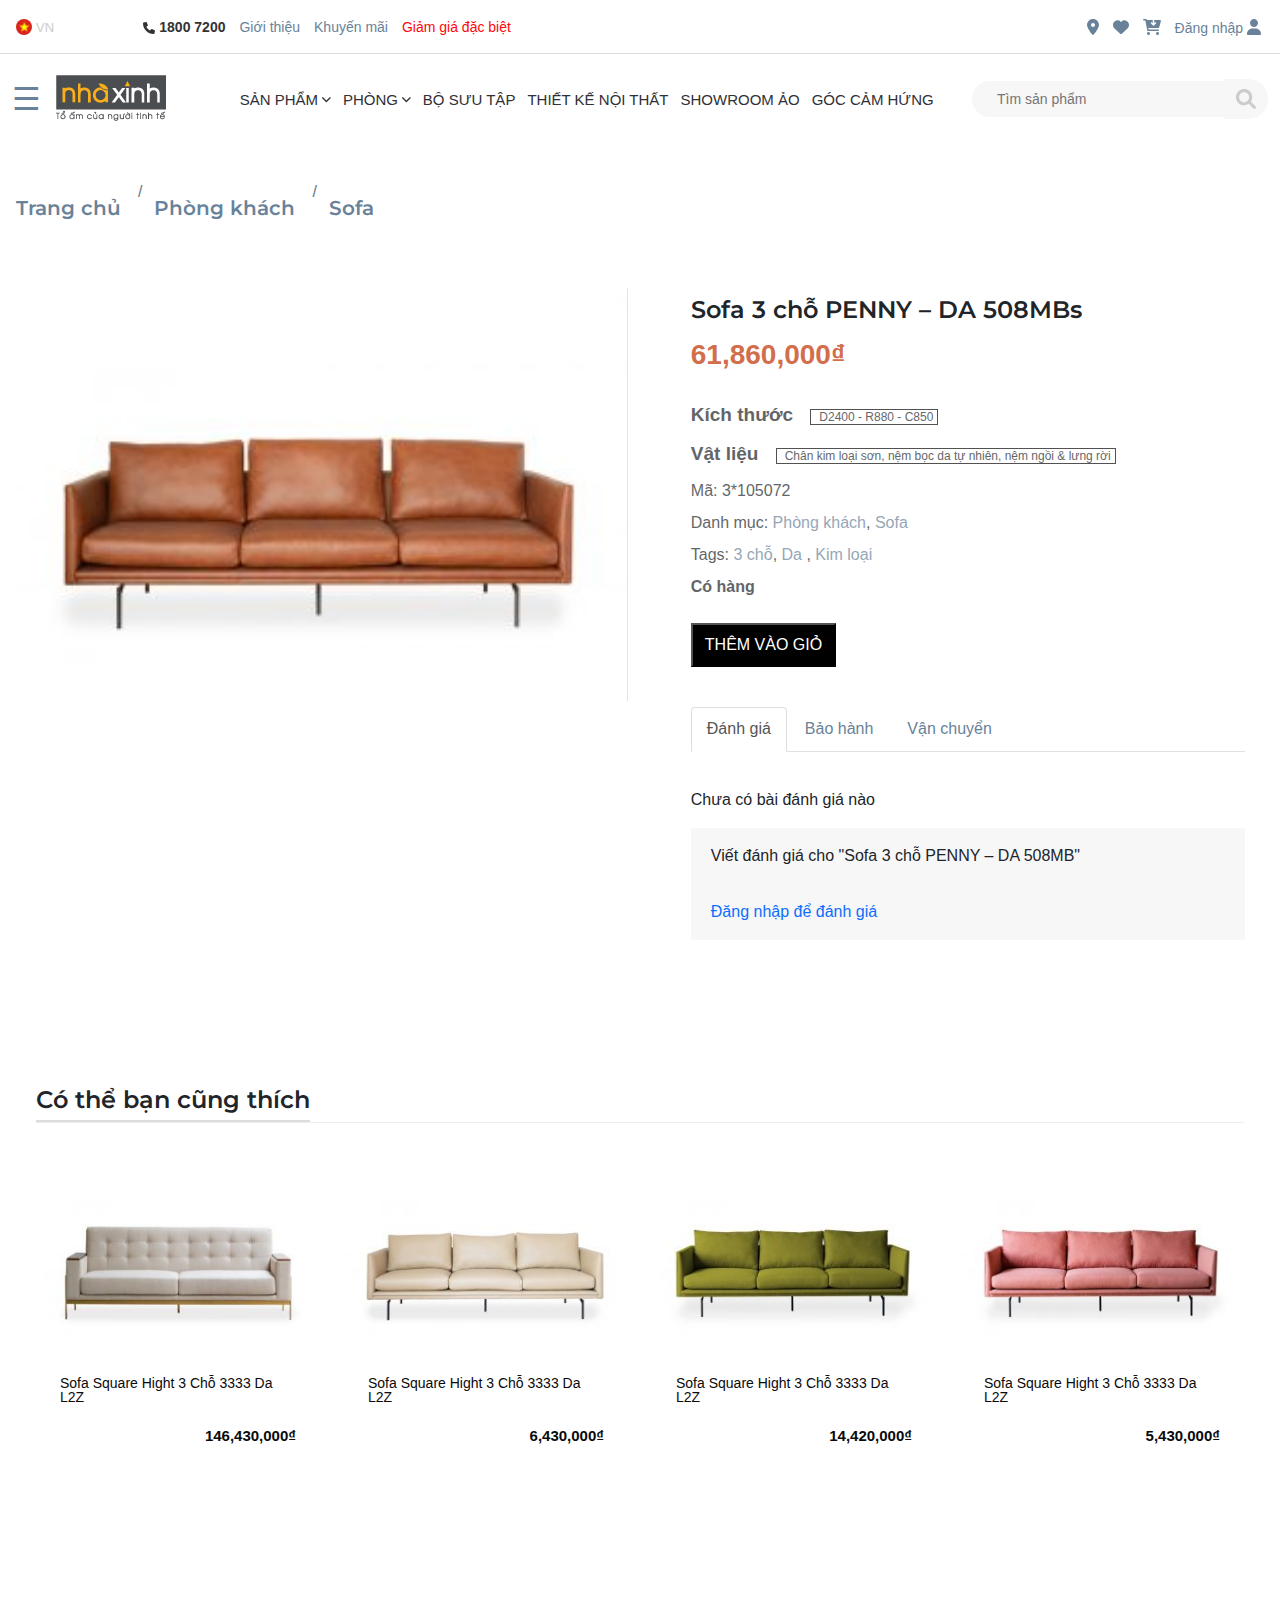
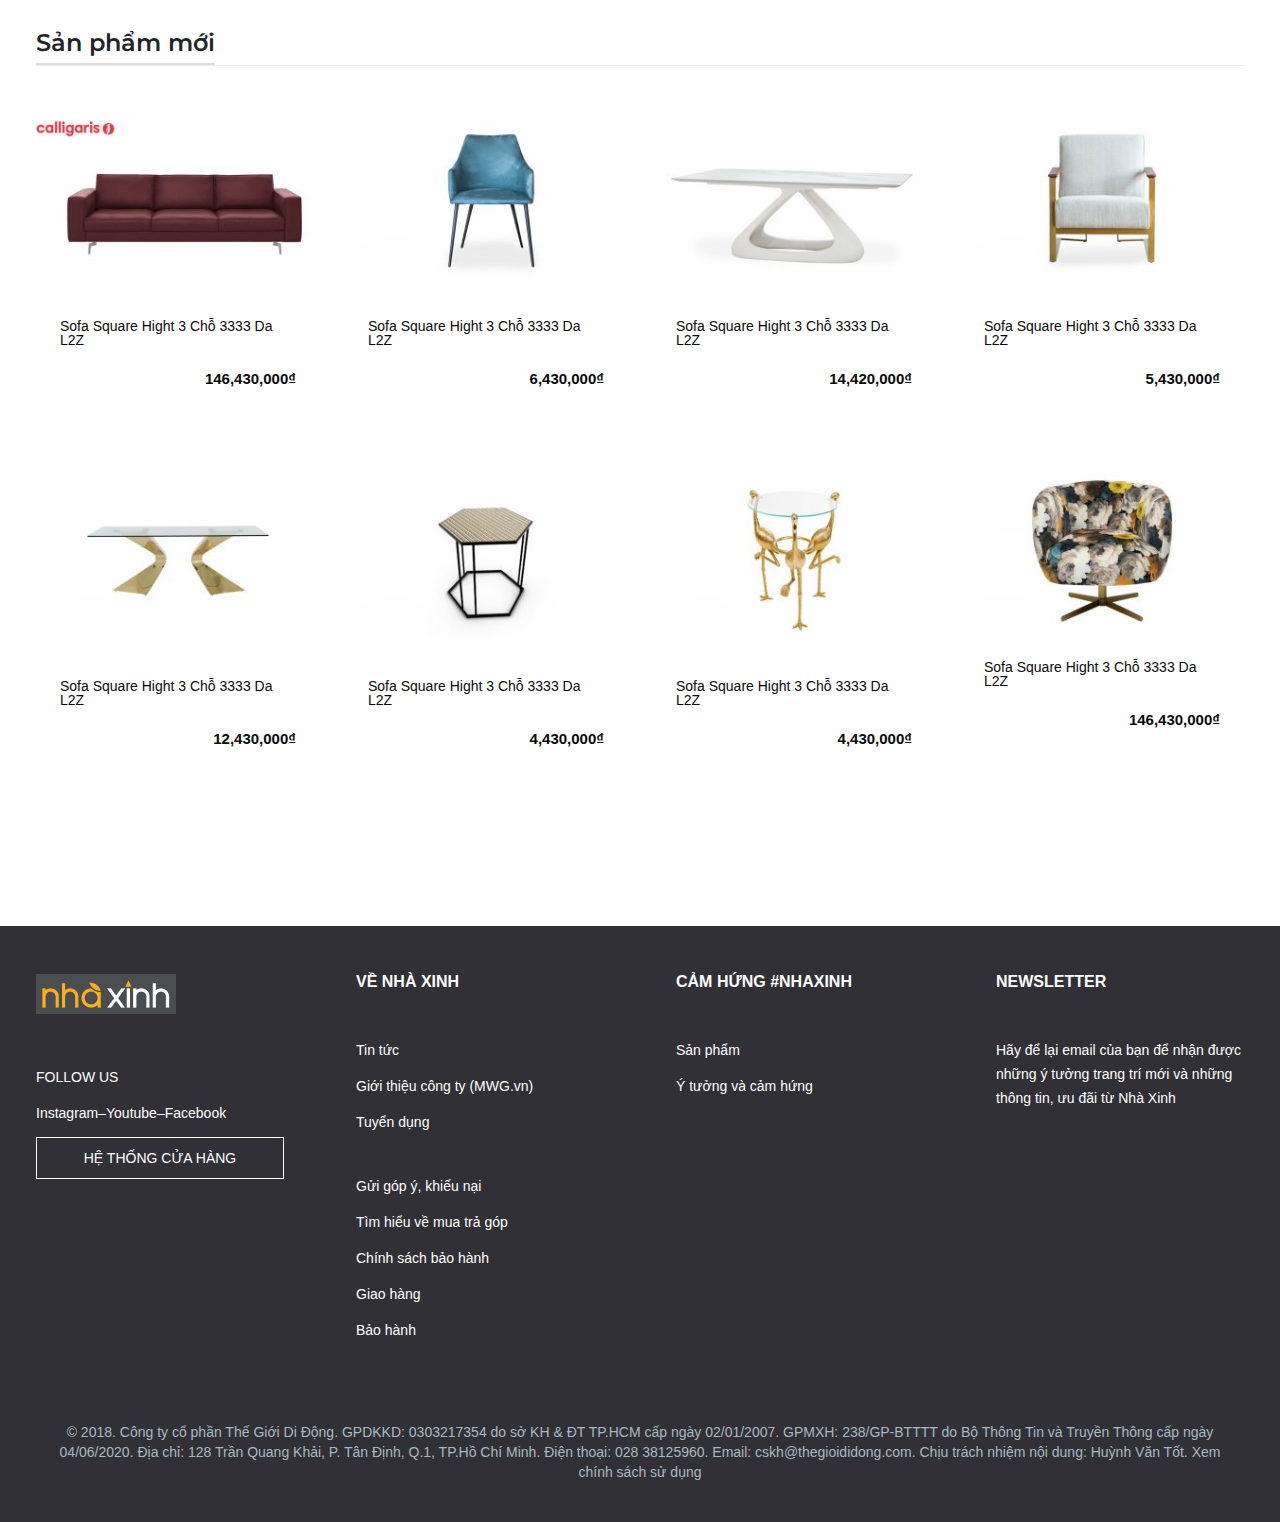
<file: assets/html/product-detail.html>
<!DOCTYPE html>
<html lang="en">
  <head>
    <meta charset="UTF-8" />
    <meta http-equiv="X-UA-Compatible" content="IE=edge" />
    <meta name="viewport" content="width=device-width, initial-scale=1.0" />
    <title>Sofa 3 chỗ PENNY – DA 508MB</title>

    <link
      rel="icon"
      type="image/png"
      sizes="16x16"
      href="../images/pngtree.jpg"
    />

    
  <link rel="stylesheet" href="https://maxcdn.bootstrapcdn.com/bootstrap/3.4.1/css/bootstrap.min.css">
  <script src="https://ajax.googleapis.com/ajax/libs/jquery/3.6.0/jquery.min.js"></script>
  <script src="https://maxcdn.bootstrapcdn.com/bootstrap/3.4.1/js/bootstrap.min.js"></script>

    <!-- bootstrap css core -->
    <link
      rel="stylesheet"
      href="../../lib/bootstrap-5.1.3-dist/css/bootstrap.min.css"
    />

    <!-- Font Awe - Core css -->
    <link
      rel="stylesheet"
      href="../../lib/fontawesome-free-6.1.1-web/css/all.min.css"
    />

    <!-- Owlcarousel Core css -->
    <link
      rel="stylesheet"
      href="../../lib/owlcarousel/assets/owl.carousel.min.css"
    />

    <link
      rel="stylesheet"
      href="../../lib/owlcarousel/assets/owl.theme.default.min.css"
    />
    <!-- Homepage css-->
    <link rel="stylesheet" href="../css/style.css" />

    <!-- Homepage Responsive css-->
    <link rel="stylesheet" href="../css/index-responsive.css" />
  </head>
  <body>
    <!-- top-bar .Start -->
    <div class="top-bar">
      <div class="container">
        <div class="row">
          <div class="col-12 col-sm-8 col-md-8">
            <div class="wrap-navbar-center">
              <div class="wrap-language">
                <img src="../images/vi.png" alt="" />
                <p class="lang">vn</p>
              </div>

              <div class="menu-topbar">
                <ul>
                  <li>
                    <a href="#">
                      <i class="fa-solid fa-phone"></i>
                      1800 7200
                    </a>
                  </li>
                  <li>
                    <a href="#">Giới thiệu</a>
                  </li>
                  <li>
                    <a href="#">Khuyến mãi</a>
                  </li>
                  <li>
                    <a href="#">Giảm giá đặc biệt</a>
                  </li>
                </ul>
              </div>
            </div>
          </div>

          <div class="col-12 col-sm-4 col-md-4">
            <div class="wrap-navbar-right">
              <ul>
                <li>
                  <a href="#">
                    <i class="fa-solid fa-location-dot"></i>
                  </a>
                </li>
                <li>
                  <a href="#">
                    <i class="fa-solid fa-heart"></i>
                  </a>
                </li>
                <li>
                  <a href="../html/cart.html">
                    <i class="fa-solid fa-cart-arrow-down"></i>
                  </a>
                </li>
                <li>
                  <a href="#"
                    >Đăng nhập
                    <i class="fa-solid fa-user"></i>
                  </a>
                </li>
              </ul>
            </div>
          </div>
        </div>
      </div>
    </div>
    <!-- top-bar .End -->

    <!-- header-main.Start -->
    <div class="header-main">
      <div class="container">
        <div class="row">
          <div class="col-12 col-sm-12 col-md-3 col-lg-3 col-xl-2">
            <div class="wrap-menu-header">
              <div id="mySidebar" class="sidebar">
                <a
                  href="javascript:void(0)"
                  class="closebtn"
                  onclick="closeNav()"
                  >×</a
                >

                <li class="nav-item dropdown"></li>

                <li class="nav-item dropdown">
                  <a class="nav-link dropdown-toggle show-item-1" href="#">
                    Sofa và Armchair
                    <i class="fa-solid fa-chevron-down"></i>
                  </a>

                  <ul class="show-list-1">
                    <li><a href="../html/sofa-catagory.html">Sofa</a></li>
                    <li><a href="../html/sofa-catagory.html">Sofa góc</a></li>
                    <li><a href="../html/sofa-catagory.html">Amchair</a></li>
                    <li><a href="../html/sofa-catagory.html">Ghế dài & đôn</a></li>
                    <li><a href="../html/sofa-catagory.html">Ghế thư dãn</a></li>
                  </ul>
                </li>

                <li class="nav-item dropdown">
                  <a class="nav-link dropdown-toggle  show-item-2" href="#"> 
                    Bàn <i class="fa-solid fa-chevron-down"></i>
                  </a>
                  
                  <ul class="show-list-2">
                    <li><a href="../html/sofa-catagory.html">Sofa</a></li>
                    <li><a href="../html/sofa-catagory.html">Sofa góc</a></li>
                    <li><a href="../html/sofa-catagory.html">Amchair</a></li>
                    <li><a href="../html/sofa-catagory.html">Ghế dài & đôn</a></li>
                    <li><a href="../html/sofa-catagory.html">Ghế thư dãn</a></li>
                  </ul>
                </li>

                <li class="nav-item dropdown">
                  <a class="nav-link dropdown-toggle  show-item-3" href="#"> 
                    Ghế <i class="fa-solid fa-chevron-down"></i>
                  </a>
                  
                  <ul class="show-list-3">
                    <li><a href="../html/sofa-catagory.html">Sofa</a></li>
                    <li><a href="../html/sofa-catagory.html">Sofa góc</a></li>
                    <li><a href="../html/sofa-catagory.html">Amchair</a></li>
                    <li><a href="../html/sofa-catagory.html">Ghế dài & đôn</a></li>
                    <li><a href="../html/sofa-catagory.html">Ghế thư dãn</a></li>
                  </ul>
                </li>

                <li class="nav-item dropdown">
                  <a class="nav-link dropdown-toggle show-item-4" href="#">
                    Giường ngủ <i class="fa-solid fa-chevron-down"></i>
                  </a>
                  
                  <ul class="show-list-4">
                    <li><a href="../html/sofa-catagory.html">Sofa</a></li>
                    <li><a href="../html/sofa-catagory.html">Sofa góc</a></li>
                    <li><a href="../html/sofa-catagory.html">Amchair</a></li>
                    <li><a href="../html/sofa-catagory.html">Ghế dài & đôn</a></li>
                    <li><a href="../html/sofa-catagory.html">Ghế thư dãn</a></li>
                  </ul>
                </li>

                <li class="nav-item dropdown">
                  <a class="nav-link dropdown-toggle show-item-5" href="#">
                    Tủ và kệ <i class="fa-solid fa-chevron-down"></i>
                  </a>
                  
                  <ul class="show-list-5">
                    <li><a href="../html/sofa-catagory.html">Sofa</a></li>
                    <li><a href="../html/sofa-catagory.html">Sofa góc</a></li>
                    <li><a href="../html/sofa-catagory.html">Amchair</a></li>
                    <li><a href="../html/sofa-catagory.html">Ghế dài & đôn</a></li>
                    <li><a href="../html/sofa-catagory.html">Ghế thư dãn</a></li>
                  </ul>
                </li>

                <li class="nav-item dropdown">
                  <a class="nav-link dropdown-toggle show-item-6" href="#">
                    Hàng trang trí <i class="fa-solid fa-chevron-down"></i>
                  </a>
                  
                  <ul class="show-list-6">
                    <li><a href="../html/sofa-catagory.html">Sofa</a></li>
                    <li><a href="../html/sofa-catagory.html">Sofa góc</a></li>
                    <li><a href="../html/sofa-catagory.html">Amchair</a></li>
                    <li><a href="../html/sofa-catagory.html">Ghế dài & đôn</a></li>
                    <li><a href="../html/sofa-catagory.html">Ghế thư dãn</a></li>
                  </ul>
                </li>

                <li class="nav-item dropdown show-list-7">
                  <a class="nav-link dropdown-toggle show-item7" href="#"> 
                    Ngoại thất  <i class="fa-solid fa-chevron-down"></i>
                  </a>
                </li>
                
                <ul class="show-list-7">
                  <li><a href="../html/sofa-catagory.html">Sofa</a></li>
                  <li><a href="../html/sofa-catagory.html">Sofa góc</a></li>
                  <li><a href="../html/sofa-catagory.html">Amchair</a></li>
                  <li><a href="../html/sofa-catagory.html">Ghế dài & đôn</a></li>
                  <li><a href="../html/sofa-catagory.html">Ghế thư dãn</a></li>
                </ul>
              </div>

              <div class="wrap-store-logo">
                <button class="openbtn" onclick="openNav()">☰</button>

                <a href="../../index.html" class="store-logo"
                  ><img src="../images/logo-nha-xinh-moi.png" alt=""
                /></a>
              </div>


              <div class="wrap-navbar-right">
                <ul>
                  <li>
                    <a href="#">
                      <i class="fa-solid fa fa-search"></i>
                    </a>
                  </li>

                  <li>
                    <a href="#">
                      <i class="fa-solid fa-location-dot"></i>
                    </a>
                  </li>

                  <li>
                    <a href="assets/html/cart.html">
                      <i class="fa-solid fa-cart-arrow-down"></i>
                    </a>
                  </li>
                </ul>
              </div>
            </div>
          </div>

          <div class="col-12 col-sm-5 col-md-5 col-lg-6 col-xl-7">
            <div class="wrap-nav-header">
              <ul class="nav nav-pills">
                <li class="nav-item dropdown">
                  <a
                    class="nav-link dropdown-toggle product-list-menu"
                    id="product-list-menu"
                    href="../html/living-room.html"
                  >
                    SẢN PHẨM
                    <i class="fa-solid fa-chevron-down"></i>
                  </a>

                  <div class="mega-box-submenu">
                    <div class="submenu-content container">
                      <div class="row">
                        <ul class="mega-links">
                          <li>
                            <a href="../html/sofa-catagory.html">Sofa</a>
                          </li>

                          <li>
                            <a href="../html/sofa-catagory.html"
                              >Sofa góc</a
                            >
                          </li>

                          <li>
                            <a href="../html/sofa-catagory.html"
                              >Ghế thư dãn</a
                            >
                          </li>

                          <li>
                            <a href="../html/sofa-catagory.html">Amchair</a>
                          </li>

                          <li>
                            <a href="../html/sofa-catagory.html"
                              >Ghế dài và đôn</a
                            >
                          </li>

                          <li>
                            <a href="../html/sofa-catagory.html">Bàn bên</a>
                          </li>

                          <li>
                            <a href="../html/sofa-catagory.html"
                              >Bàn nước</a
                            >
                          </li>
                        </ul>
                      </div>

                      <div class="row">
                        <ul class="mega-links">
                          <li>
                            <a href="../html/sofa-catagory.html">Bàn ăn</a>
                          </li>

                          <li>
                            <a href="../html/sofa-catagory.html">Ghế Bar</a>
                          </li>

                          <li>
                            <a href="../html/sofa-catagory.html">Tủ ly</a>
                          </li>

                          <li>
                            <a href="../html/sofa-catagory.html">Xe đẩy</a>
                          </li>

                          <li>
                            <a href="../html/sofa-catagory.html">Tủ bếp</a>
                          </li>

                          <li>
                            <a href="../html/sofa-catagory.html"
                              >Thiết bị bếp</a
                            >
                          </li>
                        </ul>
                      </div>

                      <div class="row">
                        <ul class="mega-links">
                          <li>
                            <a href="../html/sofa-catagory.html"
                              >Giường ngủ</a
                            >
                          </li>
                          <li>
                            <a href="../html/sofa-catagory.html"
                              >Bàn đầu giường</a
                            >
                          </li>

                          <li>
                            <a href="../html/sofa-catagory.html"
                              >Bản trang điểm</a
                            >
                          </li>

                          <li>
                            <a href="../html/sofa-catagory.html"
                              >Bản tủ áo</a
                            >
                          </li>

                          <li>
                            <a href="../html/sofa-catagory.html"
                              >Tủ âm tường</a
                            >
                          </li>

                          <li>
                            <a href="../html/sofa-catagory.html">Tủ nệm</a>
                          </li>
                        </ul>
                      </div>

                      <div class="row">
                        <ul class="mega-links">
                          <li>
                            <a href="../html/sofa-catagory.html">Sofa</a>
                          </li>

                          <li>
                            <a href="../html/sofa-catagory.html"
                              >Sofa góc</a
                            >
                          </li>

                          <li>
                            <a href="../html/sofa-catagory.html"
                              >Ghế thư dãn</a
                            >
                          </li>

                          <li>
                            <a href="../html/sofa-catagory.html">Amchair</a>
                          </li>

                          <li>
                            <a href="../html/sofa-catagory.html"
                              >Ghế dài và đôn</a
                            >
                          </li>

                          <li>
                            <a href="../html/sofa-catagory.html">Bàn bên</a>
                          </li>

                          <li>
                            <a href="../html/sofa-catagory.html"
                              >Bàn nước</a
                            >
                          </li>
                        </ul>
                      </div>

                      <div class="row">
                        <ul class="mega-links">
                          <li>
                            <a href="../html/sofa-catagory.html">Sofa</a>
                          </li>

                          <li>
                            <a href="../html/sofa-catagory.html"
                              >Sofa góc</a
                            >
                          </li>

                          <li>
                            <a href="../html/sofa-catagory.html"
                              >Ghế thư dãn</a
                            >
                          </li>

                          <li>
                            <a href="../html/sofa-catagory.html">Amchair</a>
                          </li>

                          <li>
                            <a href="../html/sofa-catagory.html"
                              >Ghế dài và đôn</a
                            >
                          </li>

                          <li>
                            <a href="../html/sofa-catagory.html">Bàn bên</a>
                          </li>

                          <li>
                            <a href="../html/sofa-catagory.html"
                              >Bàn nước</a
                            >
                          </li>
                        </ul>
                      </div>

                      <div class="row">
                        <ul class="mega-links">
                          <li>
                            <a href="../html/sofa-catagory.html">Sofa</a>
                          </li>

                          <li>
                            <a href="../html/sofa-catagory.html"
                              >Sofa góc</a
                            >
                          </li>

                          <li>
                            <a href="../html/sofa-catagory.html"
                              >Ghế thư dãn</a
                            >
                          </li>

                          <li>
                            <a href="../html/sofa-catagory.html">Amchair</a>
                          </li>

                          <li>
                            <a href="../html/sofa-catagory.html"
                              >Ghế dài và đôn</a
                            >
                          </li>

                          <li>
                            <a href="../html/sofa-catagory.html">Bàn bên</a>
                          </li>

                          <li>
                            <a href="../html/sofa-catagory.html"
                              >Bàn nước</a
                            >
                          </li>
                        </ul>
                      </div>

                      <div class="row">
                        <img
                          src="../images/nha-xinh-phong-khach-hien-dai-poppy.jpg"
                          alt=""
                        />
                      </div>
                    </div>
                  </div>
                </li>

                <li class="nav-item dropdown">
                  <a
                    class="nav-link dropdown-toggle"
                    href="../html/living-room.html"
                  >
                    PHÒNG
                    <i class="fa-solid fa-chevron-down"></i>
                  </a>

                  <ul class="room-submenu">
                    <li>
                      <a href="../html/living-room.html">Phòng khách</a>
                    </li>

                    <li>
                      <a href="../html/living-room.html">Phòng ăn</a>
                    </li>

                    <li>
                      <a href="../html/living-room.html">Phòng ngủ</a>
                    </li>

                    <li>
                      <a href="../html/living-room.html">Phòng làm việc</a>
                    </li>

                    <li>
                      <a href="../html/living-room.html">Tủ bếp</a>
                    </li>

                    <li>
                      <a href="../html/living-room.html">Hàng trang trí</a>
                    </li>
                  </ul>
                  <ul class="dropdown-menu">
                    <li><a class="dropdown-item">Link 1</a></li>
                    <li><a class="dropdown-item">Link 2</a></li>
                    <li><a class="dropdown-item">Link 3</a></li>
                  </ul>
                </li>

                <li class="nav-item">
                  <a class="nav-link" href="#">BỘ SƯU TẬP</a>
                </li>

                <li class="nav-item">
                  <a class="nav-link" href="#">THIẾT KẾ NỘI THẤT</a>
                </li>

                <li class="nav-item">
                  <a class="nav-link" href="#">SHOWROOM ẢO</a>
                </li>

                <li class="nav-item">
                  <a class="nav-link" href="#">GÓC CẢM HỨNG</a>
                </li>
              </ul>
            </div>
          </div>

          <div class="col-12 col-sm-4 col-md-4 col-lg-3 col-xl-3">
            <div class="wrap-search">
              <input
                type="text"
                class="searchTerm"
                placeholder="Tìm sản phẩm"
              />
              <button type="submit" class="searchButton">
                <i class="fa fa-search"></i>
              </button>
            </div>
          </div>

          <!-- <a href="#" id="product-list-menu">product-list-menu</a> -->
        </div>
      </div>
    </div>
    <!-- header-main.End -->

    <!-- #region Product-detail-->

    <!-- #endregion  -->

    <div class="wrap-breadcrumb">
      <div class="container">
        <div class="row">
          <nav aria-label="breadcrumb">
            <ol class="breadcrumb">
              <li class="breadcrumb-item"><a href="#">Trang chủ</a></li>
              <li class="breadcrumb-item"><a href="#">Phòng khách</a></li>
              <li class="breadcrumb-item"><a href="#">Sofa</a></li>
            </ol>
          </nav>
        </div>
      </div>
    </div>

    <div class="wrap-product-detail">
      <div class="container">
        <div class="row">

          <div class="col-12 col-sm-6 col-md-6">
              <div class="product-img">
                  <img src="../images/sofa-penny-3-cho-dacognac-1.jpg" alt="">
              </div>
          </div>

          <div class="col-12 col-sm-6 col-md-6">
            <div class="wrap-product-infos">
              <h1 class="product-name">Sofa 3 chỗ PENNY – DA 508MBs</h1>

              <p class="product-prize">61,860,000₫</p>

              <div class="product-infos">
                <ul>
                  <li>
                    <p class="product-size">
                      Kích thước
                      <span class="product-size-info">
                        D2400 - R880 - C850
                      </span>
                    </p>
                  </li>

                  <li>
                    <p class="product-material">
                      Vật liệu
                      <span class="product-material-info">
                        Chân kim loại sơn, nệm bọc da tự nhiên, nệm ngồi & lưng
                        rời
                      </span>
                    </p>
                  </li>

                  <li>
                    <p class="product-code">Mã: 3*105072</p>
                  </li>

                  <li>
                    <p class="prodcut-cate-link">
                      Danh mục: <a href="#"> Phòng khách</a>,
                      <a href="#">Sofa</a>
                    </p>
                  </li>

                  <li>
                    <p class="prodcut-filter-link">
                      Tags: <a href="#"> 3 chỗ</a>, <a href="#">Da</a> ,
                      <a href="#">Kim loại</a>
                    </p>
                  </li>

                  <li>
                    <p class="product-available"> Có hàng</p>
                  </li>
                  
                  <li>
                    <button class="add-to-cart">Thêm vào giỏ</button>
                  </li>
                </ul>

                <div class="more-info">
                  <ul class="nav nav-tabs">
                    <li class="active">
                      <a data-toggle="tab" href="#menu0">Đánh giá</a>
                    </li>
                    <li><a data-toggle="tab" href="#menu1">Bảo hành</a></li>
                    <li><a data-toggle="tab" href="#menu2">Vận chuyển</a></li>
                  </ul>

                  <div class="tab-content">
                    <div id="menu0" class="product-rate tab-pane active">
                      <p>
                        Chưa có bài đánh giá nào
                      </p>

                      <div class="product-rating">
                          <p>
                            Viết đánh giá cho "Sofa 3 chỗ PENNY – DA 508MB"
                          </p>

                          <p><a href="#">Đăng nhập để đánh giá</a></p>
                      </div>
                    </div>
                    <div id="menu1" class="tab-pane">
                      <h3>Menu 1</h3>
                      <p>
                        Ut enim ad minim veniam, quis nostrud exercitation
                        ullamco laboris nisi ut aliquip ex ea commodo consequat.
                      </p>
                    </div>
                    <div id="menu2" class="tab-pane">
                      <h3>Menu 2</h3>
                      <p>
                        Sed ut perspiciatis unde omnis iste natus error sit
                        voluptatem accusantium doloremque laudantium, totam rem
                        aperiam.
                      </p>
                    </div>
                    </div>
                  </div>
                </div>
              </div>
            </div>
          </div>
        </div>
      </div>
    </div>

    <!-- list-new-product -->
    <div class="list-new-product">
      <div class="container">
        <div class="list-title">
            <h2>Có thể bạn cũng thích</h2>
        </div>  

        <div class="row">
          <div class="col-12 col-sm-4 col-md-3">
            <div class="wrap-product">
              <a href="#">
                <img src="../images/sofa-osaka-3-cho.jpg" class="product-img" />
                <img
                  src="../images/sofa-osaka-3-cho-2.jpg"
                  class="product-img-alter"
                />
                <p class="name">Sofa Square Hight 3 Chỗ 3333 Da L2Z</p>
                <p class="price">146,430,000₫</p>
              </a>

              <button class="add-to-cart">Thêm vào giỏ</button>
            </div>
          </div>

          <div class="col-12 col-sm-4 col-md-3">
            <div class="wrap-product">
              <a href="#">
                <img
                  src="../images/sofa-3-cho-boc-da-penny-mau-be-1jpg.jpg"
                  class="product-img"
                />
                <img
                  src="../images/sofa-3-cho-boc-da-penny-mau-be-2.jpg"
                  class="product-img-alter"
                />
                <p class="name">Sofa Square Hight 3 Chỗ 3333 Da L2Z</p>
                <p class="price">6,430,000₫</p>
              </a>

              <button class="add-to-cart">Thêm vào giỏ</button>
            </div>
          </div>

          <div class="col-12 col-sm-4 col-md-3">
            <div class="wrap-product">
              <a href="#">
                <img
                  src="../images/sofa-penny-3-cho-vai-xanh.jpg"
                  class="product-img"
                />
                <img
                  src="../images/sofa-square-1.jpg"
                  class="product-img-alter"
                />
                <p class="name">Sofa Square Hight 3 Chỗ 3333 Da L2Z</p>
                <p class="price">14,420,000₫</p>
              </a>

              <button class="add-to-cart">Thêm vào giỏ</button>
            </div>
          </div>

          <div class="col-12 col-sm-4 col-md-3">
            <div class="wrap-product">
              <a href="#">
                <img
                  src="../images/sofa-penny-3-cho-vai-cam.jpg"
                  class="product-img"
                />
                <img
                  src="../images/sofa-penny-vai-cam-2.jpg"
                  class="product-img-alter"
                />
                <p class="name">Sofa Square Hight 3 Chỗ 3333 Da L2Z</p>
                <p class="price">5,430,000₫</p>
              </a>

              <button class="add-to-cart">Thêm vào giỏ</button>
            </div>
          </div>
        </div>
      </div>
    </div>
    <!-- list-new-product -->

    <div class="list-new-product">
        <div class="container">
          <div class="list-title">
            <h2>Sản phẩm mới</h2>
          </div>
  
          <div class="row">
            <div class="col-12 col-sm-4 col-md-3">
              <div class="wrap-product">
                <a href="#">
                  <img
                    src="../images/sofa-square-2.jpg"
                    class="product-img"
                  />
                  <img
                    src="../images/sofa-square-1.jpg"
                    class="product-img-alter"
                  />
                  <p class="name">Sofa Square Hight 3 Chỗ 3333 Da L2Z</p>
                  <p class="price">146,430,000₫</p>
                </a>
  
                <button class="add-to-cart">Thêm vào giỏ</button>
              </div>
            </div>
  
            <div class="col-12 col-sm-4 col-md-3">
              <div class="wrap-product">
                <a href="#">
                  <img
                    src="../images/ghe-an-peak-mau-xanh-1.jpg"
                    class="product-img"
                  />
                  <img
                    src="../images/ghe-an-peak-mau-xanh-2.jpg"
                    class="product-img-alter"
                  />
                  <p class="name">Sofa Square Hight 3 Chỗ 3333 Da L2Z</p>
                  <p class="price">6,430,000₫</p>
                </a>
  
                <button class="add-to-cart">Thêm vào giỏ</button>
              </div>
            </div>
  
            <div class="col-12 col-sm-4 col-md-3">
              <div class="wrap-product">
                <a href="#">
                  <img
                    src="../images/ban-an-peak-van-may-hien-dai-ceramic-1.jpg"
                    class="product-img"
                  />
                  <img
                    src="../images/ban-an-peak-hien-dai-van-may-ceramic-2.jpg"
                    class="product-img-alter"
                  />
                  <p class="name">Sofa Square Hight 3 Chỗ 3333 Da L2Z</p>
                  <p class="price">14,420,000₫</p>
                </a>
  
                <button class="add-to-cart">Thêm vào giỏ</button>
              </div>
            </div>
  
            <div class="col-12 col-sm-4 col-md-3">
              <div class="wrap-product">
                <a href="#">
                  <img
                    src="../images/armchair-osaka-1.jpg"
                    class="product-img"
                  />
                  <img
                    src="../images/armchair-osaka-2.jpg"
                    class="product-img-alter"
                  />
                  <p class="name">Sofa Square Hight 3 Chỗ 3333 Da L2Z</p>
                  <p class="price">5,430,000₫</p>
                </a>
  
                <button class="add-to-cart">Thêm vào giỏ</button>
              </div>
            </div>
  
            <div class="col-12 col-sm-4 col-md-3">
              <div class="wrap-product">
                <a href="#">
                  <img
                    src="../images/CONSOLE-TABLE-1jpg.jpg"
                    class="product-img"
                  />
                  <img
                    src="../images/CONSOLE-TABLE-2.jpg"
                    class="product-img-alter"
                  />
                  <p class="name">Sofa Square Hight 3 Chỗ 3333 Da L2Z</p>
                  <p class="price">12,430,000₫</p>
                </a>
  
                <button class="add-to-cart">Thêm vào giỏ</button>
              </div>
            </div>
  
            <div class="col-12 col-sm-4 col-md-3">
              <div class="wrap-product">
                <a href="#">
                  <img
                    src="../images/BAN-BEN-RENEE-EP-1.jpg"
                    class="product-img"
                  />
                  <img
                    src="../images/BAN-BEN-RENEE-EP-2.jpg"
                    class="product-img-alter"
                  />
                  <p class="name">Sofa Square Hight 3 Chỗ 3333 Da L2Z</p>
                  <p class="price">4,430,000₫</p>
                </a>
  
                <button class="add-to-cart">Thêm vào giỏ</button>
              </div>
            </div>
  
            <div class="col-12 col-sm-4 col-md-3">
              <div class="wrap-product">
                <a href="#">
                  <img
                    src="../images/BAN-BEN-FLAMINGO-1.jpg"
                    class="product-img"
                  />
                  <img
                    src="../images/BAN-BEN-FLAMINGO-2.jpg"
                    class="product-img-alter"
                  />
                  <p class="name">Sofa Square Hight 3 Chỗ 3333 Da L2Z</p>
                  <p class="price">4,430,000₫</p>
                </a>
  
                <button class="add-to-cart">Thêm vào giỏ</button>
              </div>
            </div>
  
            <div class="col-12 col-sm-4 col-md-3">
              <div class="wrap-product">
                <a href="#">
                  <img
                    src="../images/ARMCHAIR-PEONY-FLOWER-1.jpg"
                    class="product-img"
                  />
                  <img
                    src="../images/ARMCHAIR-PEONY-FLOWER-2.jpg"
                    class="product-img-alter"
                  />
                  <p class="name">Sofa Square Hight 3 Chỗ 3333 Da L2Z</p>
                  <p class="price">146,430,000₫</p>
                </a>
  
                <button class="add-to-cart">Thêm vào giỏ</button>
              </div>
            </div>
          </div>
        </div>
      </div>

    <!-- footer -->
    <div class="footer">
      <div class="container">
        <div class="row">
          <div class="col-12 col-sm-4 col-md-3">
            <div class="wrap-footer-item">
              <div class="footer-item-title">
                <img src="../images/logo.png" alt="" />
              </div>

              <div class="footer-item-content">
                <ul>
                  <li>
                    <p>FOLLOW US</p>
                  </li>

                  <li>
                    <a class="follow-us-link" href="#">
                      Instagram–Youtube–Facebook
                    </a>
                  </li>

                  <li>
                    <a class="follow-us-chain" href="#"> HỆ THỐNG CỬA HÀNG </a>
                  </li>
                </ul>
              </div>
            </div>
          </div>

          <div class="col-12 col-sm-4 col-md-3">
            <div class="wrap-footer-item">
              <div class="footer-item-title">
                <p>VỀ NHÀ XINH</p>
              </div>

              <div class="footer-item-content">
                <ul>
                  <li>
                    <a class="follow-us-link" href="#"> Tin tức </a>
                  </li>

                  <li>
                    <a class="follow-us-link" href="#">
                      Giới thiệu công ty (MWG.vn)
                    </a>
                  </li>

                  <li>
                    <a class="follow-us-link" href="#"> Tuyển dụng </a>
                  </li>

                  <li>
                    <br />
                  </li>

                  <li>
                    <a class="follow-us-link" href="#">
                      Gửi góp ý, khiếu nại
                    </a>
                  </li>

                  <li>
                    <a class="follow-us-link" href="#">
                      Tìm hiểu về mua trả góp
                    </a>
                  </li>

                  <li>
                    <a class="follow-us-link" href="#"> Chính sách bảo hành </a>
                  </li>

                  <li>
                    <a class="follow-us-link" href="#"> Giao hàng </a>
                  </li>

                  <li>
                    <a class="follow-us-link" href="#"> Bảo hành </a>
                  </li>
                </ul>
              </div>
            </div>
          </div>

          <div class="col-12 col-sm-4 col-md-3">
            <div class="wrap-footer-item">
              <div class="footer-item-title">
                <a href="#">CẢM HỨNG #NHAXINH</a>
              </div>

              <div class="footer-item-content">
                <ul>
                  <li>
                    <a class="follow-us-link" href="#"> Sản phẩm </a>
                  </li>

                  <li>
                    <a href="#"> Ý tưởng và cảm hứng </a>
                  </li>
                </ul>
              </div>
            </div>
          </div>

          <div class="col-12 col-sm-12 col-md-3">
            <div class="wrap-footer-item">
              <div class="footer-item-title">
                <a href="#">NEWSLETTER</a>
              </div>

              <div class="footer-item-content">
                <ul>
                  <li>
                    <p>
                      Hãy để lại email của bạn để nhận được những ý tưởng trang
                      trí mới và những thông tin, ưu đãi từ Nhà Xinh
                    </p>
                  </li>
                </ul>
              </div>
            </div>
          </div>

          <div class="col-12">
            <div class="wrap-license">
              <p>
                © 2018. Công ty cổ phần Thế Giới Di Động. GPDKKD: 0303217354 do
                sở KH & ĐT TP.HCM cấp ngày 02/01/2007. GPMXH: 238/GP-BTTTT do Bộ
                Thông Tin và Truyền Thông cấp ngày 04/06/2020. Địa chỉ: 128 Trần
                Quang Khải, P. Tân Định, Q.1, TP.Hồ Chí Minh. Điện thoại: 028
                38125960. Email: cskh@thegioididong.com. Chịu trách nhiệm nội
                dung: Huỳnh Văn Tốt. Xem chính sách sử dụng
              </p>
            </div>
          </div>
        </div>
      </div>
    </div>

    <!-- list-new-product -->

    <!-- Jquery -->

    <script src="../../lib/jquery-3.6.0.min.js"></script>

    <!-- Owl Javascript -->
    <script src="../../lib/owlcarousel/owl.carousel.min.js"></script>

    <!-- bootstrap js core -->
    <script src="../../lib/bootstrap-5.1.3-dist/js/bootstrap.bundle.js"></script>
    <!-- Font Awe - js -->
    <script src="../../lib/fontawesome-free-6.1.1-web/js/all.min.js"></script>

    <!-- Home pages - js -->
    <script src="../js/main.js"></script>

    <!-- Custom Owlcarousel  -->
    <script src="../js/custom-owl.js"></script>
  </body>
</html>
</file>
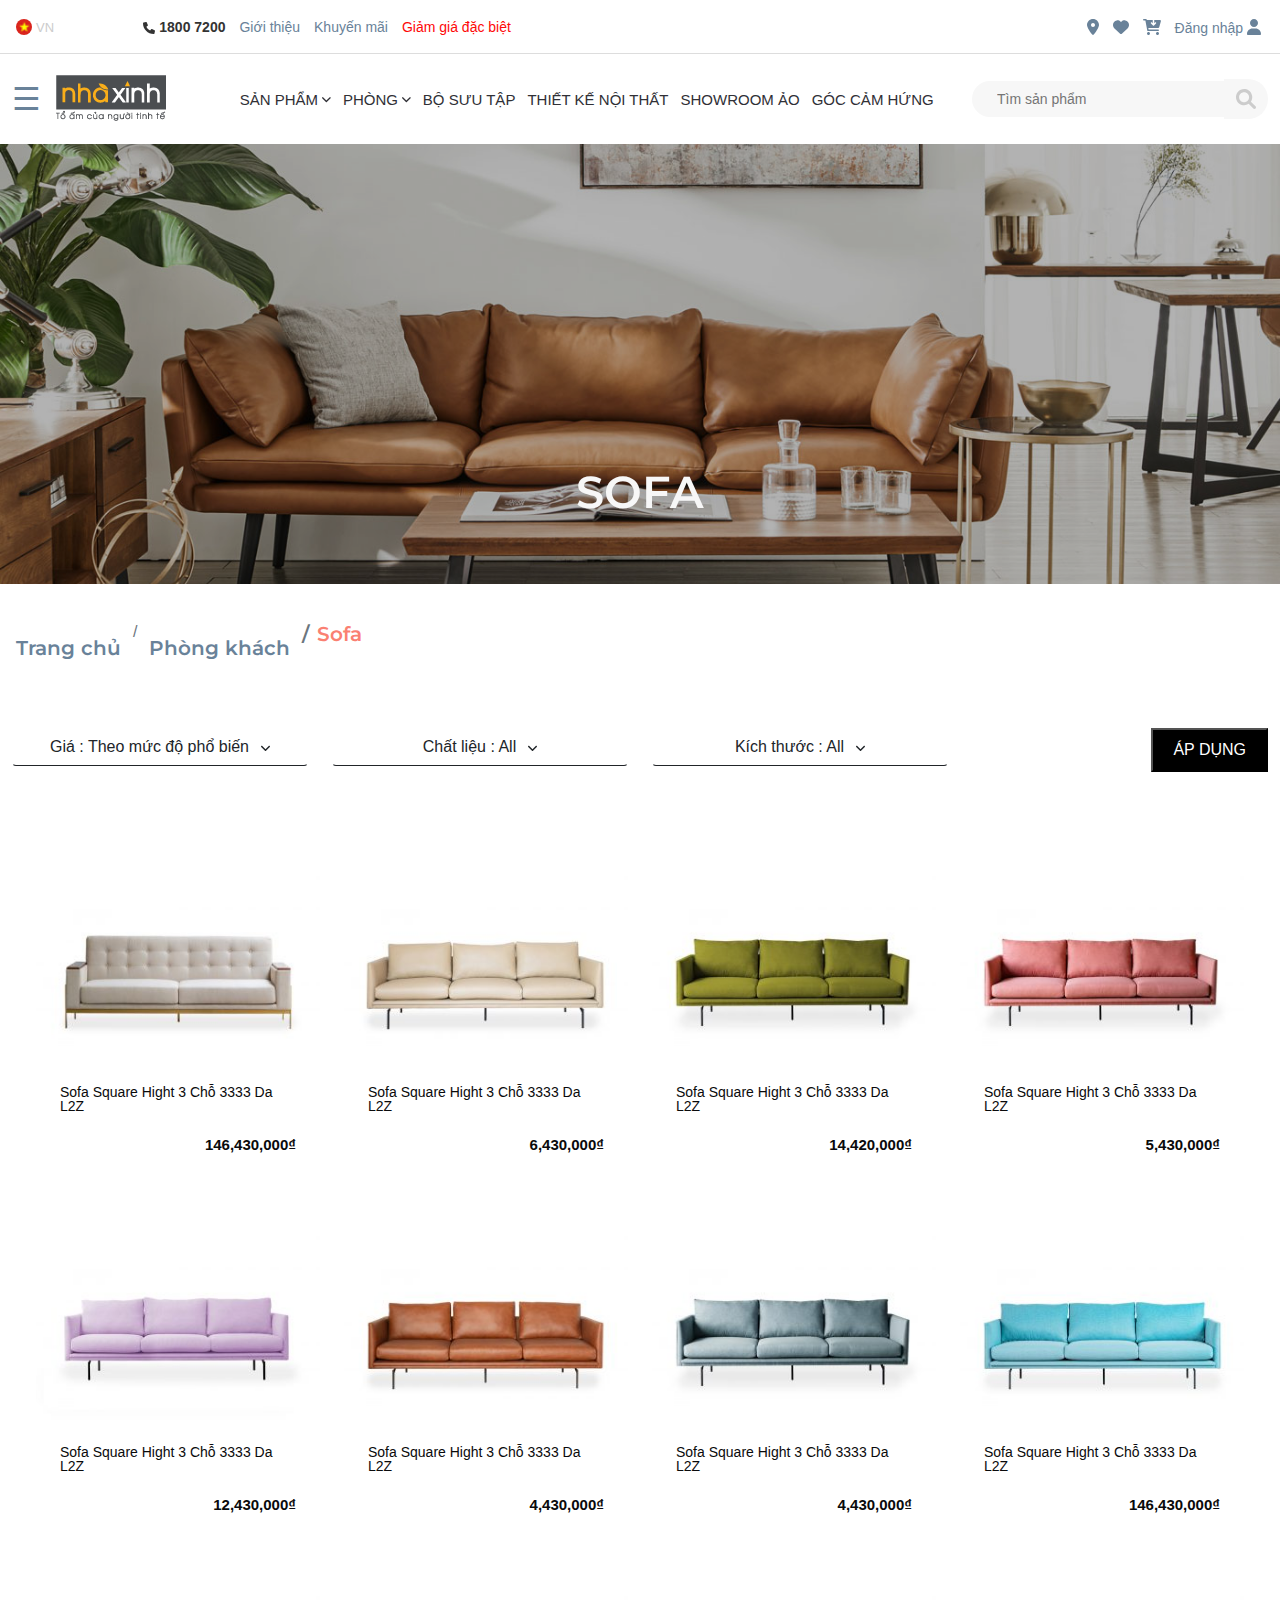
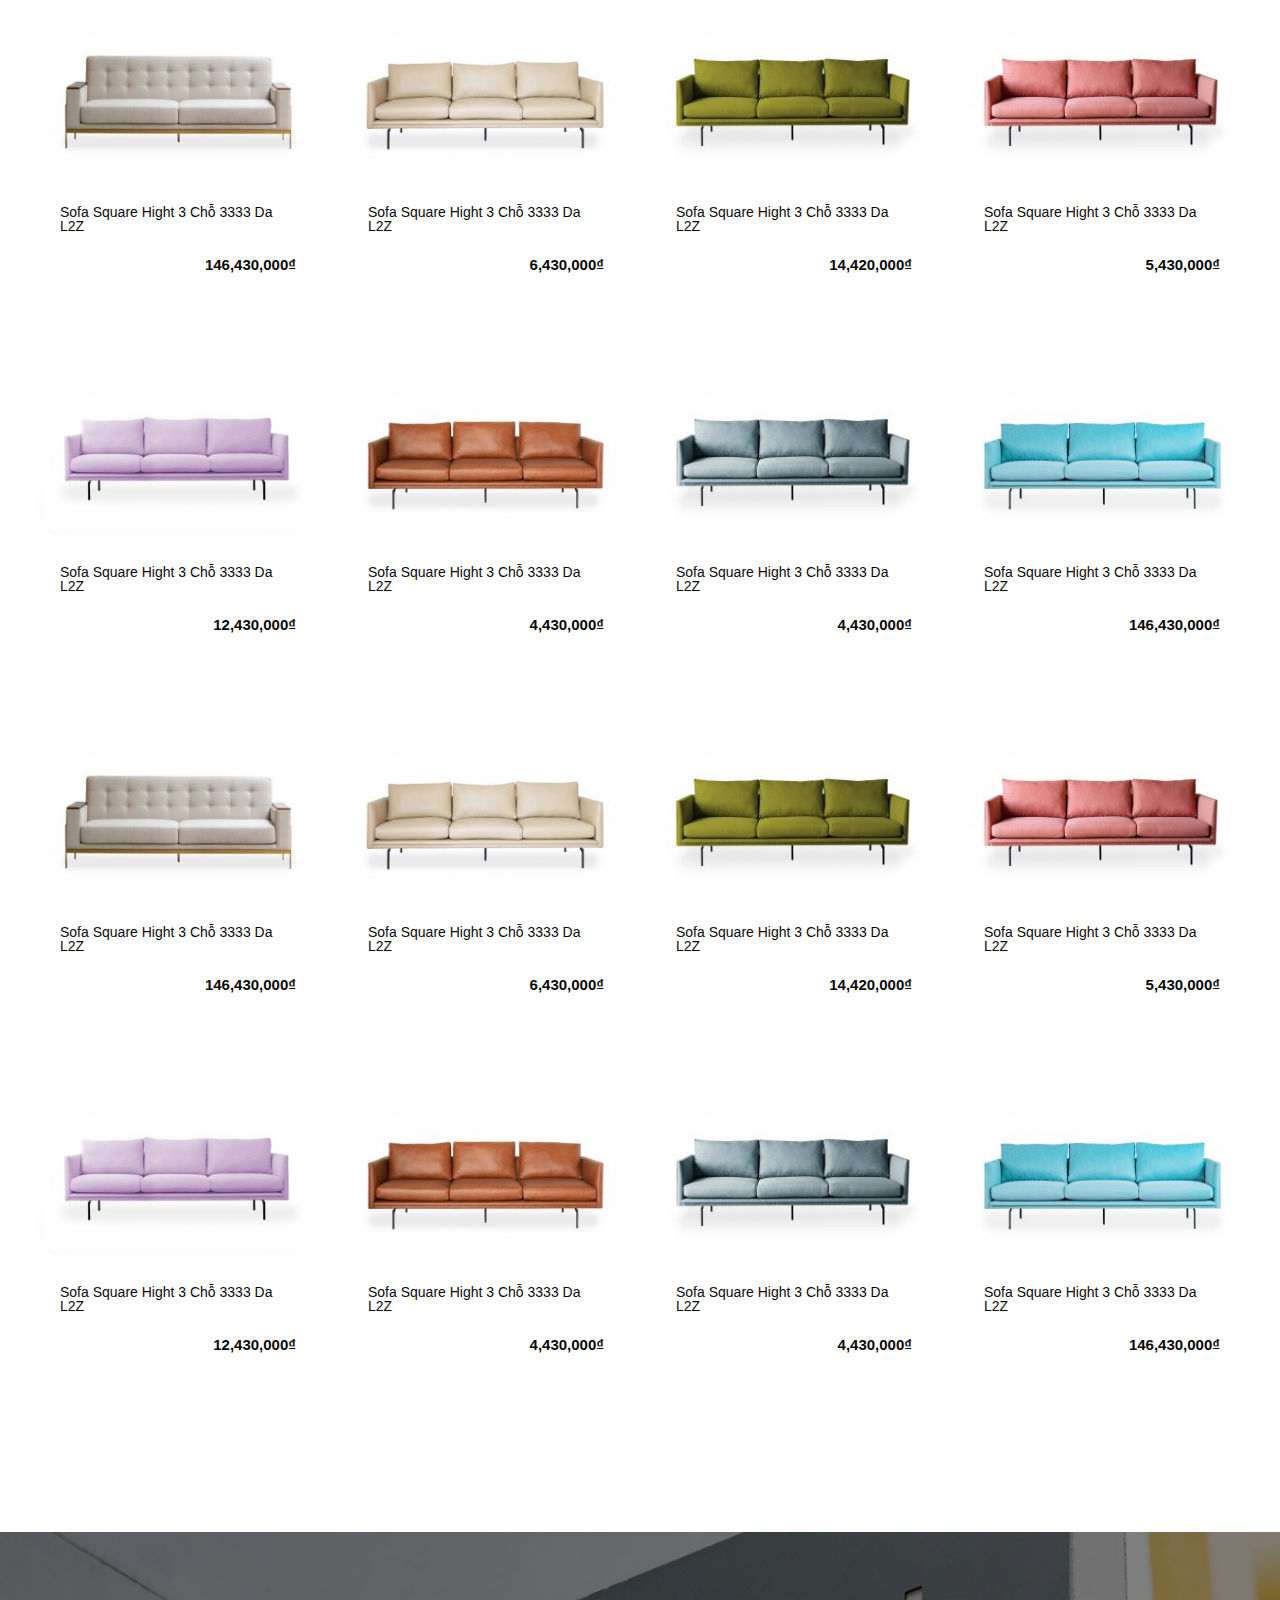
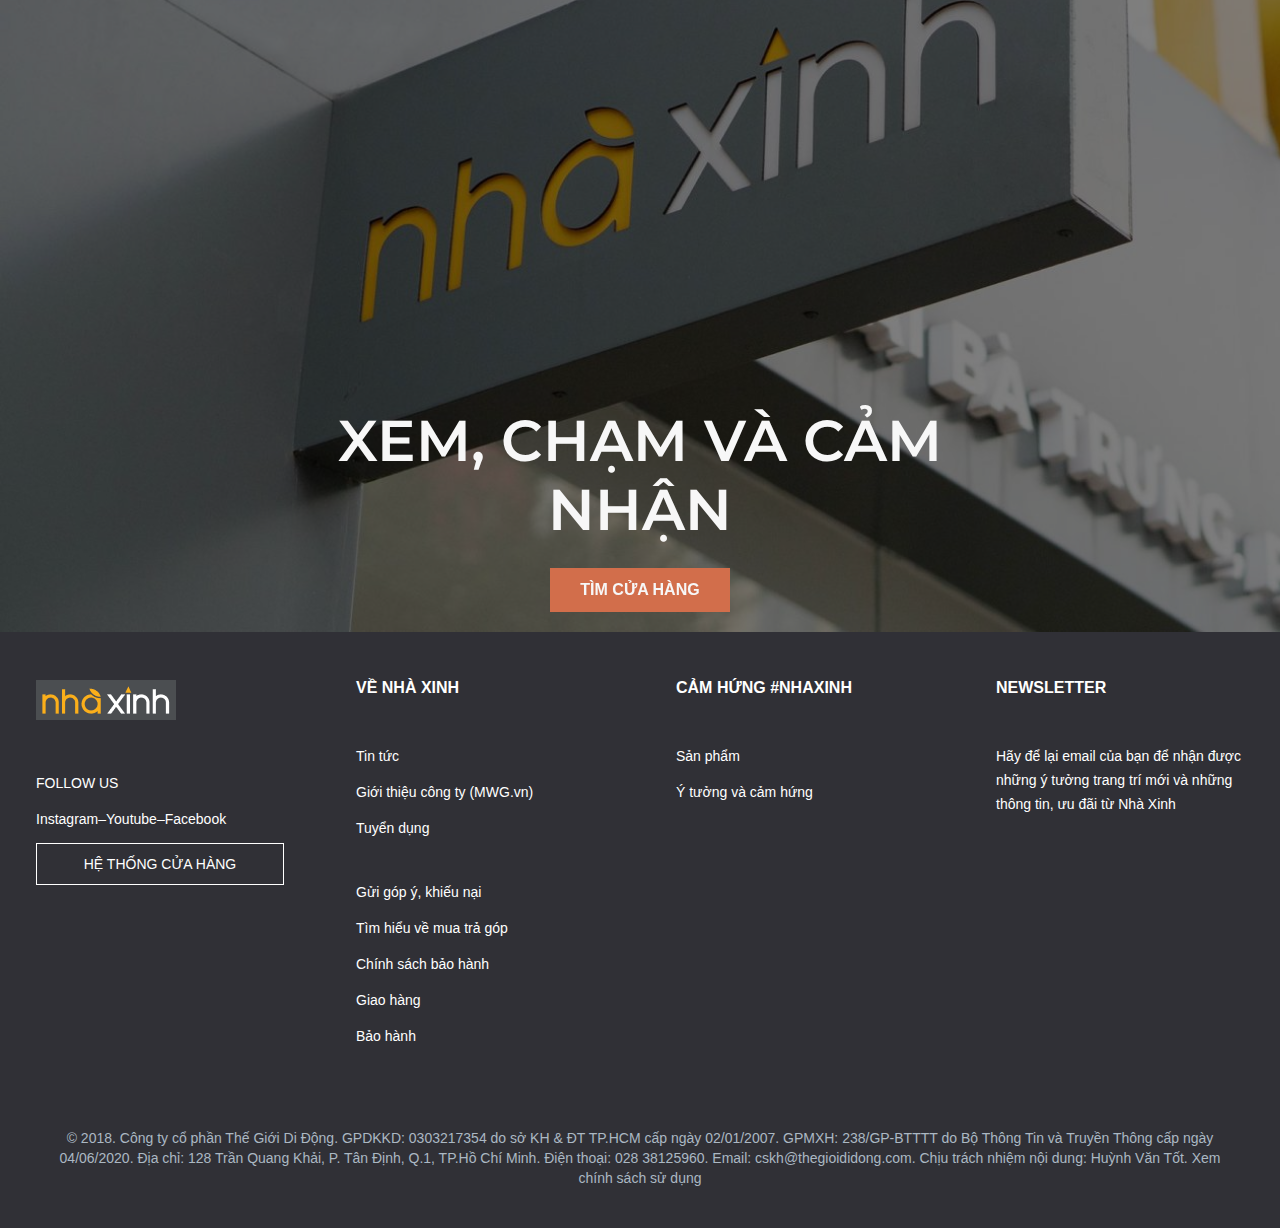
<file: assets/html/sofa-catagory.html>
<!DOCTYPE html>
<html lang="en">
  <head>
    <meta charset="UTF-8" />
    <meta http-equiv="X-UA-Compatible" content="IE=edge" />
    <meta name="viewport" content="width=device-width, initial-scale=1.0" />
    <title>
      Phòng khách - Nội thất Nhà Xinh | Nội thất cao cấp | Đồ gỗ cao cấp
    </title>

    <link
      rel="icon"
      type="image/png"
      sizes="16x16"
      href="../images/pngtree.jpg"
    />

    <!-- bootstrap css core -->
    <link
      rel="stylesheet"
      href="../../lib/bootstrap-5.1.3-dist/css/bootstrap.min.css"
    />

    <!-- Font Awe - Core css -->
    <link
      rel="stylesheet"
      href="../../lib/fontawesome-free-6.1.1-web/css/all.min.css"
    />

    <!-- Owlcarousel Core css -->
    <link
      rel="stylesheet"
      href="../../lib/owlcarousel/assets/owl.carousel.min.css"
    />

    <link
      rel="stylesheet"
      href="../../lib/owlcarousel/assets/owl.theme.default.min.css"
    />
    <!-- Homepage css-->
    <link rel="stylesheet" href="../css/style.css" />

    <!-- Homepage Responsive css-->
    <link rel="stylesheet" href="../css/index-responsive.css" />
  </head>
  <body>
    <!-- top-bar .Start -->
    <div class="top-bar">
      <div class="container">
        <div class="row">
          <div class="col-12 col-sm-8 col-md-8">
            <div class="wrap-navbar-center">
              <div class="wrap-language">
                <img src="../images/vi.png" alt="" />
                <p class="lang">vn</p>
              </div>

              <div class="menu-topbar">
                <ul>
                  <li>
                    <a href="#">
                      <i class="fa-solid fa-phone"></i>
                      1800 7200
                    </a>
                  </li>
                  <li>
                    <a href="#">Giới thiệu</a>
                  </li>
                  <li>
                    <a href="#">Khuyến mãi</a>
                  </li>
                  <li>
                    <a href="#">Giảm giá đặc biệt</a>
                  </li>
                </ul>
              </div>
            </div>
          </div>

          <div class="col-12 col-sm-4 col-md-4">
            <div class="wrap-navbar-right">
              <ul>
                <li>
                  <a href="#">
                    <i class="fa-solid fa-location-dot"></i>
                  </a>
                </li>
                <li>
                  <a href="#">
                    <i class="fa-solid fa-heart"></i>
                  </a>
                </li>
                <li>
                  <a href="../html/cart.html">
                    <i class="fa-solid fa-cart-arrow-down"></i>
                  </a>
                </li>
                <li>
                  <a href="#"
                    >Đăng nhập
                    <i class="fa-solid fa-user"></i>
                  </a>
                </li>
              </ul>
            </div>
          </div>
        </div>
      </div>
    </div>
    <!-- top-bar .End -->

    <!-- header-main.Start -->
    <div class="header-main">
      <div class="container">
        <div class="row">
          <div class="col-12 col-sm-12 col-md-3 col-lg-3 col-xl-2">
            <div class="wrap-menu-header">
              <div id="mySidebar" class="sidebar">
                <a
                  href="javascript:void(0)"
                  class="closebtn"
                  onclick="closeNav()"
                  >×</a
                >

                <li class="nav-item dropdown"></li>

                <li class="nav-item dropdown">
                  <a class="nav-link dropdown-toggle show-item-1" href="#">
                    Sofa và Armchair
                    <i class="fa-solid fa-chevron-down"></i>
                  </a>

                  <ul class="show-list-1">
                    <li><a href="../html/sofa-catagory.html">Sofa</a></li>
                    <li><a href="../html/sofa-catagory.html">Sofa góc</a></li>
                    <li><a href="../html/sofa-catagory.html">Amchair</a></li>
                    <li><a href="../html/sofa-catagory.html">Ghế dài & đôn</a></li>
                    <li><a href="../html/sofa-catagory.html">Ghế thư dãn</a></li>
                  </ul>
                </li>

                <li class="nav-item dropdown">
                  <a class="nav-link dropdown-toggle  show-item-2" href="#"> 
                    Bàn <i class="fa-solid fa-chevron-down"></i>
                  </a>
                  
                  <ul class="show-list-2">
                    <li><a href="../html/sofa-catagory.html">Sofa</a></li>
                    <li><a href="../html/sofa-catagory.html">Sofa góc</a></li>
                    <li><a href="../html/sofa-catagory.html">Amchair</a></li>
                    <li><a href="../html/sofa-catagory.html">Ghế dài & đôn</a></li>
                    <li><a href="../html/sofa-catagory.html">Ghế thư dãn</a></li>
                  </ul>
                </li>

                <li class="nav-item dropdown">
                  <a class="nav-link dropdown-toggle  show-item-3" href="#"> 
                    Ghế <i class="fa-solid fa-chevron-down"></i>
                  </a>
                  
                  <ul class="show-list-3">
                    <li><a href="../html/sofa-catagory.html">Sofa</a></li>
                    <li><a href="../html/sofa-catagory.html">Sofa góc</a></li>
                    <li><a href="../html/sofa-catagory.html">Amchair</a></li>
                    <li><a href="../html/sofa-catagory.html">Ghế dài & đôn</a></li>
                    <li><a href="../html/sofa-catagory.html">Ghế thư dãn</a></li>
                  </ul>
                </li>

                <li class="nav-item dropdown">
                  <a class="nav-link dropdown-toggle show-item-4" href="#">
                    Giường ngủ <i class="fa-solid fa-chevron-down"></i>
                  </a>
                  
                  <ul class="show-list-4">
                    <li><a href="../html/sofa-catagory.html">Sofa</a></li>
                    <li><a href="../html/sofa-catagory.html">Sofa góc</a></li>
                    <li><a href="../html/sofa-catagory.html">Amchair</a></li>
                    <li><a href="../html/sofa-catagory.html">Ghế dài & đôn</a></li>
                    <li><a href="../html/sofa-catagory.html">Ghế thư dãn</a></li>
                  </ul>
                </li>

                <li class="nav-item dropdown">
                  <a class="nav-link dropdown-toggle show-item-5" href="#">
                    Tủ và kệ <i class="fa-solid fa-chevron-down"></i>
                  </a>
                  
                  <ul class="show-list-5">
                    <li><a href="../html/sofa-catagory.html">Sofa</a></li>
                    <li><a href="../html/sofa-catagory.html">Sofa góc</a></li>
                    <li><a href="../html/sofa-catagory.html">Amchair</a></li>
                    <li><a href="../html/sofa-catagory.html">Ghế dài & đôn</a></li>
                    <li><a href="../html/sofa-catagory.html">Ghế thư dãn</a></li>
                  </ul>
                </li>

                <li class="nav-item dropdown">
                  <a class="nav-link dropdown-toggle show-item-6" href="#">
                    Hàng trang trí <i class="fa-solid fa-chevron-down"></i>
                  </a>
                  
                  <ul class="show-list-6">
                    <li><a href="../html/sofa-catagory.html">Sofa</a></li>
                    <li><a href="../html/sofa-catagory.html">Sofa góc</a></li>
                    <li><a href="../html/sofa-catagory.html">Amchair</a></li>
                    <li><a href="../html/sofa-catagory.html">Ghế dài & đôn</a></li>
                    <li><a href="../html/sofa-catagory.html">Ghế thư dãn</a></li>
                  </ul>
                </li>

                <li class="nav-item dropdown show-list-7">
                  <a class="nav-link dropdown-toggle show-item7" href="#"> 
                    Ngoại thất  <i class="fa-solid fa-chevron-down"></i>
                  </a>
                </li>
                
                <ul class="show-list-7">
                  <li><a href="../html/sofa-catagory.html">Sofa</a></li>
                  <li><a href="../html/sofa-catagory.html">Sofa góc</a></li>
                  <li><a href="../html/sofa-catagory.html">Amchair</a></li>
                  <li><a href="../html/sofa-catagory.html">Ghế dài & đôn</a></li>
                  <li><a href="../html/sofa-catagory.html">Ghế thư dãn</a></li>
                </ul>
              </div>

              <div class="wrap-store-logo">
                <button class="openbtn" onclick="openNav()">☰</button>

                <a href="../../index.html" class="store-logo"
                  ><img src="../images/logo-nha-xinh-moi.png" alt=""
                /></a>
              </div>


              <div class="wrap-navbar-right">
                <ul>
                  <li>
                    <a href="#">
                      <i class="fa-solid fa fa-search"></i>
                    </a>
                  </li>

                  <li>
                    <a href="#">
                      <i class="fa-solid fa-location-dot"></i>
                    </a>
                  </li>

                  <li>
                    <a href="assets/html/cart.html">
                      <i class="fa-solid fa-cart-arrow-down"></i>
                    </a>
                  </li>
                </ul>
              </div>
            </div>
          </div>

          <div class="col-12 col-sm-5 col-md-5 col-lg-6 col-xl-7">
            <div class="wrap-nav-header">
              <ul class="nav nav-pills">
                <li class="nav-item dropdown">
                  <a
                    class="nav-link dropdown-toggle product-list-menu"
                    id="product-list-menu"
                    href="../html/living-room.html"
                  >
                    SẢN PHẨM
                    <i class="fa-solid fa-chevron-down"></i>
                  </a>

                  <div class="mega-box-submenu">
                    <div class="submenu-content container">
                      <div class="row">
                        <ul class="mega-links">
                          <li>
                            <a href="../html/sofa-catagory.html">Sofa</a>
                          </li>

                          <li>
                            <a href="../html/sofa-catagory.html"
                              >Sofa góc</a
                            >
                          </li>

                          <li>
                            <a href="../html/sofa-catagory.html"
                              >Ghế thư dãn</a
                            >
                          </li>

                          <li>
                            <a href="../html/sofa-catagory.html">Amchair</a>
                          </li>

                          <li>
                            <a href="../html/sofa-catagory.html"
                              >Ghế dài và đôn</a
                            >
                          </li>

                          <li>
                            <a href="../html/sofa-catagory.html">Bàn bên</a>
                          </li>

                          <li>
                            <a href="../html/sofa-catagory.html"
                              >Bàn nước</a
                            >
                          </li>
                        </ul>
                      </div>

                      <div class="row">
                        <ul class="mega-links">
                          <li>
                            <a href="../html/sofa-catagory.html">Bàn ăn</a>
                          </li>

                          <li>
                            <a href="../html/sofa-catagory.html">Ghế Bar</a>
                          </li>

                          <li>
                            <a href="../html/sofa-catagory.html">Tủ ly</a>
                          </li>

                          <li>
                            <a href="../html/sofa-catagory.html">Xe đẩy</a>
                          </li>

                          <li>
                            <a href="../html/sofa-catagory.html">Tủ bếp</a>
                          </li>

                          <li>
                            <a href="../html/sofa-catagory.html"
                              >Thiết bị bếp</a
                            >
                          </li>
                        </ul>
                      </div>

                      <div class="row">
                        <ul class="mega-links">
                          <li>
                            <a href="../html/sofa-catagory.html"
                              >Giường ngủ</a
                            >
                          </li>
                          <li>
                            <a href="../html/sofa-catagory.html"
                              >Bàn đầu giường</a
                            >
                          </li>

                          <li>
                            <a href="../html/sofa-catagory.html"
                              >Bản trang điểm</a
                            >
                          </li>

                          <li>
                            <a href="../html/sofa-catagory.html"
                              >Bản tủ áo</a
                            >
                          </li>

                          <li>
                            <a href="../html/sofa-catagory.html"
                              >Tủ âm tường</a
                            >
                          </li>

                          <li>
                            <a href="../html/sofa-catagory.html">Tủ nệm</a>
                          </li>
                        </ul>
                      </div>

                      <div class="row">
                        <ul class="mega-links">
                          <li>
                            <a href="../html/sofa-catagory.html">Sofa</a>
                          </li>

                          <li>
                            <a href="../html/sofa-catagory.html"
                              >Sofa góc</a
                            >
                          </li>

                          <li>
                            <a href="../html/sofa-catagory.html"
                              >Ghế thư dãn</a
                            >
                          </li>

                          <li>
                            <a href="../html/sofa-catagory.html">Amchair</a>
                          </li>

                          <li>
                            <a href="../html/sofa-catagory.html"
                              >Ghế dài và đôn</a
                            >
                          </li>

                          <li>
                            <a href="../html/sofa-catagory.html">Bàn bên</a>
                          </li>

                          <li>
                            <a href="../html/sofa-catagory.html"
                              >Bàn nước</a
                            >
                          </li>
                        </ul>
                      </div>

                      <div class="row">
                        <ul class="mega-links">
                          <li>
                            <a href="../html/sofa-catagory.html">Sofa</a>
                          </li>

                          <li>
                            <a href="../html/sofa-catagory.html"
                              >Sofa góc</a
                            >
                          </li>

                          <li>
                            <a href="../html/sofa-catagory.html"
                              >Ghế thư dãn</a
                            >
                          </li>

                          <li>
                            <a href="../html/sofa-catagory.html">Amchair</a>
                          </li>

                          <li>
                            <a href="../html/sofa-catagory.html"
                              >Ghế dài và đôn</a
                            >
                          </li>

                          <li>
                            <a href="../html/sofa-catagory.html">Bàn bên</a>
                          </li>

                          <li>
                            <a href="../html/sofa-catagory.html"
                              >Bàn nước</a
                            >
                          </li>
                        </ul>
                      </div>

                      <div class="row">
                        <ul class="mega-links">
                          <li>
                            <a href="../html/sofa-catagory.html">Sofa</a>
                          </li>

                          <li>
                            <a href="../html/sofa-catagory.html"
                              >Sofa góc</a
                            >
                          </li>

                          <li>
                            <a href="../html/sofa-catagory.html"
                              >Ghế thư dãn</a
                            >
                          </li>

                          <li>
                            <a href="../html/sofa-catagory.html">Amchair</a>
                          </li>

                          <li>
                            <a href="../html/sofa-catagory.html"
                              >Ghế dài và đôn</a
                            >
                          </li>

                          <li>
                            <a href="../html/sofa-catagory.html">Bàn bên</a>
                          </li>

                          <li>
                            <a href="../html/sofa-catagory.html"
                              >Bàn nước</a
                            >
                          </li>
                        </ul>
                      </div>

                      <div class="row">
                        <img
                          src="../images/nha-xinh-phong-khach-hien-dai-poppy.jpg"
                          alt=""
                        />
                      </div>
                    </div>
                  </div>
                </li>

                <li class="nav-item dropdown">
                  <a
                    class="nav-link dropdown-toggle"
                    href="../html/living-room.html"
                  >
                    PHÒNG
                    <i class="fa-solid fa-chevron-down"></i>
                  </a>

                  <ul class="room-submenu">
                    <li>
                      <a href="../html/living-room.html">Phòng khách</a>
                    </li>

                    <li>
                      <a href="../html/living-room.html">Phòng ăn</a>
                    </li>

                    <li>
                      <a href="../html/living-room.html">Phòng ngủ</a>
                    </li>

                    <li>
                      <a href="../html/living-room.html">Phòng làm việc</a>
                    </li>

                    <li>
                      <a href="../html/living-room.html">Tủ bếp</a>
                    </li>

                    <li>
                      <a href="../html/living-room.html">Hàng trang trí</a>
                    </li>
                  </ul>
                  <ul class="dropdown-menu">
                    <li><a class="dropdown-item">Link 1</a></li>
                    <li><a class="dropdown-item">Link 2</a></li>
                    <li><a class="dropdown-item">Link 3</a></li>
                  </ul>
                </li>

                <li class="nav-item">
                  <a class="nav-link" href="#">BỘ SƯU TẬP</a>
                </li>

                <li class="nav-item">
                  <a class="nav-link" href="#">THIẾT KẾ NỘI THẤT</a>
                </li>

                <li class="nav-item">
                  <a class="nav-link" href="#">SHOWROOM ẢO</a>
                </li>

                <li class="nav-item">
                  <a class="nav-link" href="#">GÓC CẢM HỨNG</a>
                </li>
              </ul>
            </div>
          </div>

          <div class="col-12 col-sm-4 col-md-4 col-lg-3 col-xl-3">
            <div class="wrap-search">
              <input
                type="text"
                class="searchTerm"
                placeholder="Tìm sản phẩm"
              />
              <button type="submit" class="searchButton">
                <i class="fa fa-search"></i>
              </button>
            </div>
          </div>

          <!-- <a href="#" id="product-list-menu">product-list-menu</a> -->
        </div>
      </div>
    </div>
    <!-- header-main.End -->

    <!-- #region Banner.sofa-categoty-->
    <div class="owl-carousel owl-theme owl-banner">
      <div class="banner-sofa-categoty banner-common">
        <div class="box-content">
          <div class="box-promo-title">
            <h1>Sofa</h1>
          </div>
        </div>
      </div>
    </div>
    <!-- #endregion  -->

    <div class="wrap-breadcrumb">
      <div class="container">
        <div class="row">
          <nav aria-label="breadcrumb">
            <ol class="breadcrumb">
              <li class="breadcrumb-item"><a href="#">Trang chủ</a></li>
              <li class="breadcrumb-item"><a href="#">Phòng khách</a></li>
              <li class="breadcrumb-item active" aria-current="page">Sofa</li>
            </ol>
          </nav>
        </div>
      </div>
    </div>

    <div class="sofa-category-filter">
      <div class="container">
        <div class="row">
          <div class="col-12 col-sm-12 col-md-4  col-lg-3">
            <div class="dropdown">
              <button
                type="button"
                class="btn dropdown-toggle"
                data-bs-toggle="dropdown"
              >
              Giá : Theo mức độ phổ biến<i class="fa-solid fa-angle-down"></i>
              </button>
              <ul class="dropdown-menu">
                <li>
                  <p class="dropdown-item">Giá : Theo mức độ phổ biến</p>
                </li>
                <li><p class="dropdown-item">Giá :Mới nhất</p></li>
                <li>
                  <p class="dropdown-item">Giá : từ thấp đến cao</p>
                </li>
                <li>
                  <p class="dropdown-item">Giá : từ cao xuống thấp</p>
                </li>
              </ul>
            </div>
          </div>

          
          <div class="col-12 col-sm-12 col-md-4  col-lg-3">
            <div class="dropdown">
              <button
                type="button"
                class="btn dropdown-toggle"
                data-bs-toggle="dropdown"
              >
                Chất liệu : All<i class="fa-solid fa-angle-down"></i>
              </button>
              <ul class="dropdown-menu">
                <li>
                  <p class="dropdown-item">Chất liệu : All</p>
                </li>
                <li><p class="dropdown-item">Chất liệu : Da</p></li>
                <li>
                  <p class="dropdown-item">Chất liệu : Da Công nghiệp</p>
                </li>
                <li>
                  <p class="dropdown-item">Chất liệu : Da và vải</p>
                </li>
              </ul>
            </div>
          </div>

          <div class="col-12 col-sm-12 col-md-4  col-lg-3">
            <div class="dropdown">
              <button
                type="button"
                class="btn dropdown-toggle"
                data-bs-toggle="dropdown"
              >
                Kích thước : All<i class="fa-solid fa-angle-down"></i>
              </button>
              <ul class="dropdown-menu">
                <li>
                  <p class="dropdown-item">Kích thước : All</p>
                </li>
                <li><p class="dropdown-item">Kích thước : 2 chỗ</p></li>
                <li>
                  <p class="dropdown-item">Kích thước : 2.5 chỗ</p>
                </li>
                <li>
                  <p class="dropdown-item">Kích thước : 3 chỗ</p>
                </li>
              </ul>
            </div>
          </div>

          <div class="col-12 col-sm-12 col-md-12 col-lg-3">
            <div class="wrap-filter-btn">
              <button type="button">Áp dụng</button>
            </div>
          </div>
        </div>
      </div>
    </div>

    <!-- list-new-product -->
    <div class="list-new-product">
      <div class="container">
        <div class="row">
          <div class="col-12 col-sm-4 col-md-3">
            <div class="wrap-product">
              <a href=../html/product-detail.html#">
                <img src="../images/sofa-osaka-3-cho.jpg" class="product-img" />
                <img
                  src="../images/sofa-osaka-3-cho-2.jpg"
                  class="product-img-alter"
                />
                <p class="name">Sofa Square Hight 3 Chỗ 3333 Da L2Z</p>
                <p class="price">146,430,000₫</p>
              </a>

              <button class="add-to-cart">Thêm vào giỏ</button>
            </div>
          </div>

          <div class="col-12 col-sm-4 col-md-3">
            <div class="wrap-product">
              <a href="../html/product-detail.html">
                <img
                  src="../images/sofa-3-cho-boc-da-penny-mau-be-1jpg.jpg"
                  class="product-img"
                />
                <img
                  src="../images/sofa-3-cho-boc-da-penny-mau-be-2.jpg"
                  class="product-img-alter"
                />
                <p class="name">Sofa Square Hight 3 Chỗ 3333 Da L2Z</p>
                <p class="price">6,430,000₫</p>
              </a>

              <button class="add-to-cart">Thêm vào giỏ</button>
            </div>
          </div>

          <div class="col-12 col-sm-4 col-md-3">
            <div class="wrap-product">
              <a href="../html/product-detail.html">
                <img
                  src="../images/sofa-penny-3-cho-vai-xanh.jpg"
                  class="product-img"
                />
                <img
                  src="../images/sofa-square-1.jpg"
                  class="product-img-alter"
                />
                <p class="name">Sofa Square Hight 3 Chỗ 3333 Da L2Z</p>
                <p class="price">14,420,000₫</p>
              </a>

              <button class="add-to-cart">Thêm vào giỏ</button>
            </div>
          </div>

          <div class="col-12 col-sm-4 col-md-3">
            <div class="wrap-product">
              <a href="../html/product-detail.html">
                <img
                  src="../images/sofa-penny-3-cho-vai-cam.jpg"
                  class="product-img"
                />
                <img
                  src="../images/sofa-penny-vai-cam-2.jpg"
                  class="product-img-alter"
                />
                <p class="name">Sofa Square Hight 3 Chỗ 3333 Da L2Z</p>
                <p class="price">5,430,000₫</p>
              </a>

              <button class="add-to-cart">Thêm vào giỏ</button>
            </div>
          </div>

          <div class="col-12 col-sm-4 col-md-3">
            <div class="wrap-product">
              <a href="../html/product-detail.html">
                <img
                  src="../images/sofa-penny-vai-tim-1.jpg"
                  class="product-img"
                />
                <img
                  src="../images/sofa-poppy-3-cho-vai-vang-5-600x400.jpg"
                  class="product-img-alter"
                />
                <p class="name">Sofa Square Hight 3 Chỗ 3333 Da L2Z</p>
                <p class="price">12,430,000₫</p>
              </a>

              <button class="add-to-cart">Thêm vào giỏ</button>
            </div>
          </div>

          <div class="col-12 col-sm-4 col-md-3">
            <div class="wrap-product">
              <a href="../html/product-detail.html">
                <img
                  src="../images/sofa-penny-3-cho-dacognac-1.jpg"
                  class="product-img"
                />
                <img
                  src="../images/sofa-penny-3-cho-dacognac-2.jpg"
                  class="product-img-alter"
                />
                <p class="name">Sofa Square Hight 3 Chỗ 3333 Da L2Z</p>
                <p class="price">4,430,000₫</p>
              </a>

              <button class="add-to-cart">Thêm vào giỏ</button>
            </div>
          </div>

          <div class="col-12 col-sm-4 col-md-3">
            <div class="wrap-product">
              <a href="../html/product-detail.html">
                <img
                  src="../images/sofa-penny-3-cho-vai-xanh-xam.jpg"
                  class="product-img"
                />
                <img
                  src="../images/sofa-osaka-3-cho-2.jpg"
                  class="product-img-alter"
                />
                <p class="name">Sofa Square Hight 3 Chỗ 3333 Da L2Z</p>
                <p class="price">4,430,000₫</p>
              </a>

              <button class="add-to-cart">Thêm vào giỏ</button>
            </div>
          </div>

          <div class="col-12 col-sm-4 col-md-3">
            <div class="wrap-product">
              <a href="../html/product-detail.html">
                <img
                  src="../images/sofa-penny-3-cho-xanh-1.jpg"
                  class="product-img"
                />
                <img
                  src="../images/sofa-penny-3-cho-vai-xanh-xam-2.jpg"
                  class="product-img-alter"
                />
                <p class="name">Sofa Square Hight 3 Chỗ 3333 Da L2Z</p>
                <p class="price">146,430,000₫</p>
              </a>

              <button class="add-to-cart">Thêm vào giỏ</button>
            </div>
          </div>

          <div class="col-12 col-sm-4 col-md-3">
            <div class="wrap-product">
              <a href="../html/product-detail.html">
                <img src="../images/sofa-osaka-3-cho.jpg" class="product-img" />
                <img
                  src="../images/sofa-osaka-3-cho-2.jpg"
                  class="product-img-alter"
                />
                <p class="name">Sofa Square Hight 3 Chỗ 3333 Da L2Z</p>
                <p class="price">146,430,000₫</p>
              </a>

              <button class="add-to-cart">Thêm vào giỏ</button>
            </div>
          </div>

          <div class="col-12 col-sm-4 col-md-3">
            <div class="wrap-product">
              <a href="../html/product-detail.html">
                <img
                  src="../images/sofa-3-cho-boc-da-penny-mau-be-1jpg.jpg"
                  class="product-img"
                />
                <img
                  src="../images/sofa-3-cho-boc-da-penny-mau-be-2.jpg"
                  class="product-img-alter"
                />
                <p class="name">Sofa Square Hight 3 Chỗ 3333 Da L2Z</p>
                <p class="price">6,430,000₫</p>
              </a>

              <button class="add-to-cart">Thêm vào giỏ</button>
            </div>
          </div>

          <div class="col-12 col-sm-4 col-md-3">
            <div class="wrap-product">
              <a href="../html/product-detail.html">
                <img
                  src="../images/sofa-penny-3-cho-vai-xanh.jpg"
                  class="product-img"
                />
                <img
                  src="../images/sofa-square-1.jpg"
                  class="product-img-alter"
                />
                <p class="name">Sofa Square Hight 3 Chỗ 3333 Da L2Z</p>
                <p class="price">14,420,000₫</p>
              </a>

              <button class="add-to-cart">Thêm vào giỏ</button>
            </div>
          </div>

          <div class="col-12 col-sm-4 col-md-3">
            <div class="wrap-product">
              <a href="../html/product-detail.html">
                <img
                  src="../images/sofa-penny-3-cho-vai-cam.jpg"
                  class="product-img"
                />
                <img
                  src="../images/sofa-penny-vai-cam-2.jpg"
                  class="product-img-alter"
                />
                <p class="name">Sofa Square Hight 3 Chỗ 3333 Da L2Z</p>
                <p class="price">5,430,000₫</p>
              </a>

              <button class="add-to-cart">Thêm vào giỏ</button>
            </div>
          </div>

          <div class="col-12 col-sm-4 col-md-3">
            <div class="wrap-product">
              <a href="../html/product-detail.html">
                <img
                  src="../images/sofa-penny-vai-tim-1.jpg"
                  class="product-img"
                />
                <img
                  src="../images/sofa-poppy-3-cho-vai-vang-5-600x400.jpg"
                  class="product-img-alter"
                />
                <p class="name">Sofa Square Hight 3 Chỗ 3333 Da L2Z</p>
                <p class="price">12,430,000₫</p>
              </a>

              <button class="add-to-cart">Thêm vào giỏ</button>
            </div>
          </div>

          <div class="col-12 col-sm-4 col-md-3">
            <div class="wrap-product">
              <a href="../html/product-detail.html">
                <img
                  src="../images/sofa-penny-3-cho-dacognac-1.jpg"
                  class="product-img"
                />
                <img
                  src="../images/sofa-penny-3-cho-dacognac-2.jpg"
                  class="product-img-alter"
                />
                <p class="name">Sofa Square Hight 3 Chỗ 3333 Da L2Z</p>
                <p class="price">4,430,000₫</p>
              </a>

              <button class="add-to-cart">Thêm vào giỏ</button>
            </div>
          </div>

          <div class="col-12 col-sm-4 col-md-3">
            <div class="wrap-product">
              <a href="../html/product-detail.html">
                <img
                  src="../images/sofa-penny-3-cho-vai-xanh-xam.jpg"
                  class="product-img"
                />
                <img
                  src="../images/sofa-osaka-3-cho-2.jpg"
                  class="product-img-alter"
                />
                <p class="name">Sofa Square Hight 3 Chỗ 3333 Da L2Z</p>
                <p class="price">4,430,000₫</p>
              </a>

              <button class="add-to-cart">Thêm vào giỏ</button>
            </div>
          </div>

          <div class="col-12 col-sm-4 col-md-3">
            <div class="wrap-product">
              <a href="../html/product-detail.html">
                <img
                  src="../images/sofa-penny-3-cho-xanh-1.jpg"
                  class="product-img"
                />
                <img
                  src="../images/sofa-penny-3-cho-vai-xanh-xam-2.jpg"
                  class="product-img-alter"
                />
                <p class="name">Sofa Square Hight 3 Chỗ 3333 Da L2Z</p>
                <p class="price">146,430,000₫</p>
              </a>

              <button class="add-to-cart">Thêm vào giỏ</button>
            </div>
          </div>

          <div class="col-12 col-sm-4 col-md-3">
            <div class="wrap-product">
              <a href="../html/product-detail.html">
                <img src="../images/sofa-osaka-3-cho.jpg" class="product-img" />
                <img
                  src="../images/sofa-osaka-3-cho-2.jpg"
                  class="product-img-alter"
                />
                <p class="name">Sofa Square Hight 3 Chỗ 3333 Da L2Z</p>
                <p class="price">146,430,000₫</p>
              </a>

              <button class="add-to-cart">Thêm vào giỏ</button>
            </div>
          </div>

          <div class="col-12 col-sm-4 col-md-3">
            <div class="wrap-product">
              <a href="../html/product-detail.html">
                <img
                  src="../images/sofa-3-cho-boc-da-penny-mau-be-1jpg.jpg"
                  class="product-img"
                />
                <img
                  src="../images/sofa-3-cho-boc-da-penny-mau-be-2.jpg"
                  class="product-img-alter"
                />
                <p class="name">Sofa Square Hight 3 Chỗ 3333 Da L2Z</p>
                <p class="price">6,430,000₫</p>
              </a>

              <button class="add-to-cart">Thêm vào giỏ</button>
            </div>
          </div>

          <div class="col-12 col-sm-4 col-md-3">
            <div class="wrap-product">
              <a href="../html/product-detail.html">
                <img
                  src="../images/sofa-penny-3-cho-vai-xanh.jpg"
                  class="product-img"
                />
                <img
                  src="../images/sofa-square-1.jpg"
                  class="product-img-alter"
                />
                <p class="name">Sofa Square Hight 3 Chỗ 3333 Da L2Z</p>
                <p class="price">14,420,000₫</p>
              </a>

              <button class="add-to-cart">Thêm vào giỏ</button>
            </div>
          </div>

          <div class="col-12 col-sm-4 col-md-3">
            <div class="wrap-product">
              <a href="../html/product-detail.html">
                <img
                  src="../images/sofa-penny-3-cho-vai-cam.jpg"
                  class="product-img"
                />
                <img
                  src="../images/sofa-penny-vai-cam-2.jpg"
                  class="product-img-alter"
                />
                <p class="name">Sofa Square Hight 3 Chỗ 3333 Da L2Z</p>
                <p class="price">5,430,000₫</p>
              </a>

              <button class="add-to-cart">Thêm vào giỏ</button>
            </div>
          </div>

          <div class="col-12 col-sm-4 col-md-3">
            <div class="wrap-product">
              <a href="../html/product-detail.html">
                <img
                  src="../images/sofa-penny-vai-tim-1.jpg"
                  class="product-img"
                />
                <img
                  src="../images/sofa-poppy-3-cho-vai-vang-5-600x400.jpg"
                  class="product-img-alter"
                />
                <p class="name">Sofa Square Hight 3 Chỗ 3333 Da L2Z</p>
                <p class="price">12,430,000₫</p>
              </a>

              <button class="add-to-cart">Thêm vào giỏ</button>
            </div>
          </div>

          <div class="col-12 col-sm-4 col-md-3">
            <div class="wrap-product">
              <a href="../html/product-detail.html">
                <img
                  src="../images/sofa-penny-3-cho-dacognac-1.jpg"
                  class="product-img"
                />
                <img
                  src="../images/sofa-penny-3-cho-dacognac-2.jpg"
                  class="product-img-alter"
                />
                <p class="name">Sofa Square Hight 3 Chỗ 3333 Da L2Z</p>
                <p class="price">4,430,000₫</p>
              </a>

              <button class="add-to-cart">Thêm vào giỏ</button>
            </div>
          </div>

          <div class="col-12 col-sm-4 col-md-3">
            <div class="wrap-product">
              <a href="../html/product-detail.html">
                <img
                  src="../images/sofa-penny-3-cho-vai-xanh-xam.jpg"
                  class="product-img"
                />
                <img
                  src="../images/sofa-osaka-3-cho-2.jpg"
                  class="product-img-alter"
                />
                <p class="name">Sofa Square Hight 3 Chỗ 3333 Da L2Z</p>
                <p class="price">4,430,000₫</p>
              </a>

              <button class="add-to-cart">Thêm vào giỏ</button>
            </div>
          </div>

          <div class="col-12 col-sm-4 col-md-3">
            <div class="wrap-product">
              <a href="../html/product-detail.html">
                <img
                  src="../images/sofa-penny-3-cho-xanh-1.jpg"
                  class="product-img"
                />
                <img
                  src="../images/sofa-penny-3-cho-vai-xanh-xam-2.jpg"
                  class="product-img-alter"
                />
                <p class="name">Sofa Square Hight 3 Chỗ 3333 Da L2Z</p>
                <p class="price">146,430,000₫</p>
              </a>

              <button class="add-to-cart">Thêm vào giỏ</button>
            </div>
          </div>
        </div>
      </div>
    </div>
    <!-- list-new-product -->

    <!-- #region  banner addition address.Start -->
    <div class="owl-carousel owl-theme owl-banner-addition-address">
      <div class="banner-addition-address banner-common">
        <div class="box-content">
          <div class="box-promo-title">
            <h1>Xem, chạm và cảm nhận</h1>

            <a href="#">Tìm cửa hàng</a>
          </div>
        </div>
      </div>
    </div>
    <!-- #endregion  banner addition address.End -->

    <!-- footer -->
    <div class="footer">
      <div class="container">
        <div class="row">
          <div class="col-12 col-sm-4 col-md-3">
            <div class="wrap-footer-item">
              <div class="footer-item-title">
                <img src="../images/logo.png" alt="" />
              </div>

              <div class="footer-item-content">
                <ul>
                  <li>
                    <p>FOLLOW US</p>
                  </li>

                  <li>
                    <a class="follow-us-link" href="#">
                      Instagram–Youtube–Facebook
                    </a>
                  </li>

                  <li>
                    <a class="follow-us-chain" href="#"> HỆ THỐNG CỬA HÀNG </a>
                  </li>
                </ul>
              </div>
            </div>
          </div>

          <div class="col-12 col-sm-4 col-md-3">
            <div class="wrap-footer-item">
              <div class="footer-item-title">
                <p>VỀ NHÀ XINH</p>
              </div>

              <div class="footer-item-content">
                <ul>
                  <li>
                    <a class="follow-us-link" href="#"> Tin tức </a>
                  </li>

                  <li>
                    <a class="follow-us-link" href="#">
                      Giới thiệu công ty (MWG.vn)
                    </a>
                  </li>

                  <li>
                    <a class="follow-us-link" href="#"> Tuyển dụng </a>
                  </li>

                  <li>
                    <br />
                  </li>

                  <li>
                    <a class="follow-us-link" href="#">
                      Gửi góp ý, khiếu nại
                    </a>
                  </li>

                  <li>
                    <a class="follow-us-link" href="#">
                      Tìm hiểu về mua trả góp
                    </a>
                  </li>

                  <li>
                    <a class="follow-us-link" href="#"> Chính sách bảo hành </a>
                  </li>

                  <li>
                    <a class="follow-us-link" href="#"> Giao hàng </a>
                  </li>

                  <li>
                    <a class="follow-us-link" href="#"> Bảo hành </a>
                  </li>
                </ul>
              </div>
            </div>
          </div>

          <div class="col-12 col-sm-4 col-md-3">
            <div class="wrap-footer-item">
              <div class="footer-item-title">
                <a href="#">CẢM HỨNG #NHAXINH</a>
              </div>

              <div class="footer-item-content">
                <ul>
                  <li>
                    <a class="follow-us-link" href="#"> Sản phẩm </a>
                  </li>

                  <li>
                    <a href="#"> Ý tưởng và cảm hứng </a>
                  </li>
                </ul>
              </div>
            </div>
          </div>

          <div class="col-12 col-sm-12 col-md-3">
            <div class="wrap-footer-item">
              <div class="footer-item-title">
                <a href="#">NEWSLETTER</a>
              </div>

              <div class="footer-item-content">
                <ul>
                  <li>
                    <p>
                      Hãy để lại email của bạn để nhận được những ý tưởng trang
                      trí mới và những thông tin, ưu đãi từ Nhà Xinh
                    </p>
                  </li>
                </ul>
              </div>
            </div>
          </div>

          <div class="col-12">
            <div class="wrap-license">
              <p>
                © 2018. Công ty cổ phần Thế Giới Di Động. GPDKKD: 0303217354 do
                sở KH & ĐT TP.HCM cấp ngày 02/01/2007. GPMXH: 238/GP-BTTTT do Bộ
                Thông Tin và Truyền Thông cấp ngày 04/06/2020. Địa chỉ: 128 Trần
                Quang Khải, P. Tân Định, Q.1, TP.Hồ Chí Minh. Điện thoại: 028
                38125960. Email: cskh@thegioididong.com. Chịu trách nhiệm nội
                dung: Huỳnh Văn Tốt. Xem chính sách sử dụng
              </p>
            </div>
          </div>
        </div>
      </div>
    </div>

    <!-- list-new-product -->

    <!-- Jquery -->

    <script src="../../lib/jquery-3.6.0.min.js"></script>

    <!-- Owl Javascript -->
    <script src="../../lib/owlcarousel/owl.carousel.min.js"></script>

    <!-- bootstrap js core -->
    <script src="../../lib/bootstrap-5.1.3-dist/js/bootstrap.bundle.js"></script>
    <!-- Font Awe - js -->
    <script src="../../lib/fontawesome-free-6.1.1-web/js/all.min.js"></script>

    <!-- Home pages - js -->
    <script src="../js/main.js"></script>

    <!-- Custom Owlcarousel  -->
    <script src="../js/custom-owl.js"></script>
  </body>
</html>
</file>
<file: assets/css/style.css>
/* Common./Start  */
@font-face {
    font-family: mont;
    src: url("../fonts/Montserrat-SemiBold.ttf");
}

body{
    overflow-x: hidden;
    font-family: "Roboto", sans-serif;
}

*:hover a{
    text-decoration: none;
}

/* http://meyerweb.com/eric/tools/css/reset/ 
   v2.0 | 20110126
   License: none (public domain)
*/

html, body, div, span, applet, object, iframe,
h1, h2, h3, h4, h5, h6, p, blockquote, pre,
a, abbr, acronym, address, big, cite, code,
del, dfn, em, img, ins, kbd, q, s, samp,
small, strike, strong, sub, sup, tt, var,
b, u, i, center,
dl, dt, dd, ol, ul, li,
fieldset, form, label, legend,
table, caption, tbody, tfoot, thead, tr, th, td,
article, aside, canvas, details, embed, 
figure, figcaption, footer, header, hgroup, 
menu, nav, output, ruby, section, summary,
time, mark, audio, video {
	margin: 0;
	padding: 0;
	border: 0;
	font-size: 100%;
	vertical-align: baseline;
    text-decoration: none;
}
/* HTML5 display-role reset for older browsers */
article, aside, details, figcaption, figure, 
footer, header, hgroup, menu, nav, section {
	display: block;
}
body {
	line-height: 1;
}
ol, ul {
	list-style: none;
}
blockquote, q {
	quotes: none;
}
blockquote:before, blockquote:after,
q:before, q:after {
	content: '';
	content: none;
}
table {
	border-collapse: collapse;
	border-spacing: 0;
}
/* Common./End  */


 /* #region top-bar */

/* top-bar./Start */
body .container{
    max-width: 1320px;
}

 .top-bar {
    height: 54px;
    border-bottom: 1px solid #ddd;
}

.top-bar .wrap-navbar-center{
    width: 100%;
    height: 54px;
    display: flex;
}

.top-bar .wrap-navbar-right{
    width: 100%;
    height: 54px;
}

.wrap-navbar-center{
    display: flex;
}

.wrap-language{
    width: 15%;
    height: 54px;
    display: flex;
    align-items: center;
}

.menu-topbar{
    width: 85%;
    height: 54px;
}

.menu-topbar .svg-inline--fa{
    height: 12px;
}

.wrap-language img{
    width: 16px;
    height: 16px;
    border-radius: 100%;
    overflow: hidden;
    object-fit: cover;
    margin: 4px;
}

.lang {
    color: #ccc;
    font-size: 13px;
    text-transform: uppercase;
}

.menu-topbar ul ,.wrap-navbar-right ul{
    display: flex;
    align-items: center;
    height: 54px;
    margin: unset;
}

.wrap-navbar-right ul{
    justify-content: flex-end;
}

.menu-topbar ul li ,.wrap-navbar-right ul li{
    list-style: none;
    margin: 0px 7px;
}

.menu-topbar ul li a ,.wrap-navbar-right  ul li a{
    color: #698299;
    font-size: 14px;
}

.wrap-navbar-right  ul li a .svg-inline--fa{
    font-size: 16px;
}

.menu-topbar ul li:nth-child(1) a{
    font-weight: bold;
    color: #333;
}

.menu-topbar ul li:nth-child(4) a{
    color: #fe0808;
}

/* top-bar./End */
/* #endregion */

/* #region Header-main*/

/* Header-main./Start */
.header-main {
    height: 90px;
    align-items: center;
}

.header-main .container .row{
    position: relative;

}

.header-main .wrap-menu-header{
    height: 90px;
    display: flex;
    align-items: center;
}

.header-main .wrap-nav-header{
    width: 100%;
    height: 90px;
    display: flex;
    align-items: center;
    justify-content: center;
}


.wrap-menu-header .wrap-navbar-right ul li{
    display: none;
}

/* Header-main wrap-menu-header ./Start */
/* .header-main .wrap-menu-header a{
    margin:0 20px;
} */

.sidebar {
    height: 100%;
    width: 0;
    position: fixed;
    z-index: 1;
    top: 0;
    left: 0;
    background-color: white;
    list-style-type: none;
    overflow-x: hidden;
    transition: 0.5s;
    padding-top: 60px;
    z-index: 99;
  }

  .sidebar a {
    padding: 8px 8px 8px 16px;
    font-size: 18px;
    color: #ccc;
    display: block;
    transition: 0.3s;
  }

  .sidebar a:hover {
    color: #f1f1f1;
  }

  .sidebar .closebtn {
    position: absolute;
    top: 0;
    right: 0;
    font-size: 36px;
    margin-left: 50px;
  } 

  .openbtn {
    font-size: 32px;
    cursor: pointer;
    background-color: #fff;
    color: #698299;
    padding: 0px;
    border: none;
  }

 .show-list-1 , .show-list-2 ,.show-list-3 ,
 .show-list-4 , .show-list-5, .show-list-6 , .show-list-7{
      display: none;
  }

  .show-list-1-show{
      display: block;
  }

   .hide-class{
       display: none;
   }

  .sidebar .nav-link{
      color: rgb(39, 31, 31);

      
      padding:20px 0 20px 60px;

      border-top: 1px solid #ececec;
  }

  .sidebar li{
      position: static;
  }
  .sidebar li a{
      position: relative;
  }
  
  .sidebar .dropdown-toggle::after {
      display: none;
  }

  .sidebar .svg-inline--fa {
    position: absolute;
    right: 24px;
    font-size: 16px;
    /* transform: translateY(-50%) rotate(-180deg); */

  }

  .sidebar ul li a{
      padding-left: 84px;

      font-size: 16px;

      
      color: rgb(39, 31, 31);
  }

  .sidebar a:hover{
      color: #dd9933;
  }

  /* .sidebar li a:hover .sidebar .svg-inline--fa{
    transform: translateY(-50%) rotate(-180deg);
   } */
  
  #main {
    transition: margin-left .5s;
    padding: 16px;
  }

  .wrap-store-logo{
      display: flex;
  }
  
/* Header-main wrap-menu-header ./End */


/* Header-main nav ./Start */

.wrap-nav-header ul li{
    margin:0 6px;
} 

.wrap-nav-header ul li a{
    font-size: 15px;
    padding: 0px;
    color: #303036;
} 

.wrap-nav-header ul li a:hover{
    color: #dd9933;
}

.wrap-nav-header ul li a .svg-inline--fa{
    font-size: 10px;
    margin-bottom: 2px;
}

.wrap-nav-header ul li ::after{
    display: none;
} 

.wrap-search{
    height: 90px;
    width: 100%;
    display: flex;
    align-items: center;
  }
  
  .searchTerm {
    width: 100%;
    background: #f7f7f7;
    border: none;
    border-radius: 99px 0 0 99px;
    outline: none;
    padding: 10px 0px 10px 25px;
    font-size: 14px;
  }
  
  .searchButton {
    width: 50px;
    height: 40px;
    background: #f7f7f7;
    color: #ccc;
    text-align: center;
    border: none;
    border-radius: 0 99px 99px 0;
    cursor: pointer;
    font-size: 20px;
  }

/* Header-main nav ./End */

/* Header-main./End */

.header-main ul li{
    position: static;
}

.mega-box-submenu{
    position: absolute;

    top: 80px;
    left: 0;

    width: 100%;
    z-index: 9;

}   

.header-main ul li:first-child:hover{
    transition-duration: 2s;
}

.submenu-content {
    padding: 25px 16px;
    display: flex;
    width: 100%;
    justify-content: space-between;
    background-color: white;
}

.submenu-content .row{
    width: calc(12.5% - 16px);
}

.submenu-content .row:last-child{
    width: calc(25% - 16px);
}

.submenu-content .row img{
    width: 100%;
    height: auto;
    
    object-fit: cover;    
}

.submenu-content ul li a{
    font-size: 18px;
    line-height: 28px;

    padding: 6px 0;

    color: #7777a0;
    display: block;
}

.wrap-nav-header .room-submenu{
    background-color: white;

    position: absolute;
    top: 90px;
    line-height: 45px;

    width: 180px;

    z-index: 9;
}

.wrap-nav-header .room-submenu li a{
    font-size: 18px;
    line-height: 28px;

    padding:10px 20px;
}

.header-main ul li:first-child:hover .mega-box-submenu,
.header-main ul li:nth-child(2):hover  .room-submenu{
    opacity: 1;
    visibility: visible
    
}


.header-main ul li:first-child:not(:hover) .mega-box-submenu
,.header-main ul li:nth-child(2):not(:hover)  .room-submenu
{
    opacity: 0;
    visibility: hidden;
    transition-duration: 0.7s;
    
}


/* #endregion */

/* #region Banner.Start */
.banner-common{
    width: 100%;
    height: 900px;
    background-repeat: no-repeat;
    /* Ảnh trên các kích thước luôn hiển thị hoàn hảo */
    background-size: cover;    
}

.banner-bordeaux{
    background-image: url("../images/great-room-ideas-alexander.jpg ");  
}

.banner-marseille{
    background-image: url("../images/interior-parihar-constructions.jpg");        
}

.banner-addition-1{
    margin-top: 100px;
    background-image: url("../images/hang-trang-tri-micheal-aram.jpg");      
}

.banner-addition-2{
    background-image: url("../images/giuong-iris-dep-gia-tot-hoc-keo.jpg");      
}

.banner-addition-address{
    background-image: url("../images/cua-hang-nha-xinh.jpg");      
}

.box-content{
    width: 100%;
    height: 100%;
    box-shadow: inset 2200px 0 0 0 rgba(0, 0, 0, 0.3);
    position: relative;     
}

.box-promo-title{
    width: 60%;
    height: 200px;

    position: absolute;
    top: 50%;
    left: 50%;
    transform: translate(-50%,-50%);
}

.banner-addition-1 .box-promo-title{
    top: 32%;
}

.banner-addition-2 .box-promo-title{
    top: 32%;
}

.banner-addition-2 .box-promo-title{
    top: 42%;
}

.box-promo-title h1{
    font-size: 2.4em;
    color: #f7f7f7;
    text-transform: uppercase;
    font-weight: bold;
    text-align: center;
    margin-bottom: 24px;
    font-family: mont;
}

.banner-addition-1 .box-promo-title h1{
    font-size: 3.8em;
    color: #f7f7f7;
    text-transform: uppercase;
    font-weight: bold;
    text-align: center;
    margin-bottom: 24px;
    font-family: mont;
}


.banner-addition-2 .box-promo-title h1{
    font-size: 3.2em;
    color: #f7f7f7;
    text-transform: uppercase;
    font-weight: bold;
    text-align: center;
    margin-bottom: 24px;
    font-family: mont;
}


/* .banner-addition-address */

.banner-addition-address
{
    height: 700px;
}

.banner-addition-address .box-content {
    box-shadow: inset 2200px 0 0 0 rgba(0, 0, 0, 0.5);
}

.banner-addition-address .box-promo-title {
    top: 82%;
}

.banner-addition-address .box-promo-title h1{
    font-size: 3.6em;
}

/* .banner-addition-address */

.box-content p{
    font-size: 1em;
    color: #f7f7f7;
    text-transform: uppercase;
    font-weight: bold;
    text-align: center;
    padding: 0px 0 36px 20px;
    display: block;
    margin: auto;
}

.box-content a{
    font-size: 1em;
    color: #f7f7f7;
    text-transform: uppercase;
    font-weight: bold;
    text-align: center;
    background-color: #d26e4b;
    padding: 14px 20px;
    display: block;
    width: 180px;
    margin: auto;
}


.owl-theme .owl-dots .owl-dot span {
    width: 40px;
    height: 8px;
    border-radius: 30px;
}

.owl-theme .owl-dots .owl-dot.active span, .owl-theme .owl-dots .owl-dot:hover span{
    background-color: #fbaf1a;
}
/* #endregion Banner./End */

/* #region room-category.Start */
.catalog-by-room
{
    margin-top: 60px;
}

.catalog-by-room h2
{    
    font-weight: 600;
    font-size: 24px;
    line-height: 32px;
    color: #0A0A0B;
    padding:0 0 16px 0;
    font-family: mont;
}

.catalog-by-room p
{    
    font-size: 14px;
    line-height: 24px;
    color: #303036;
    padding-bottom: 12px;
}

.catalog-by-room a
{    
    color: #A9A9B2;
    font-size: 14px;
    text-transform: uppercase;
}

.catalog-by-room a i ::after{
    display: none;
} 

.catalog-by-room a i .svg-inline--fa{
   margin-left: 2px;
} 

.living-room .room-desc , .decorations .room-desc{
    display: none;
}

.living-room a{
    width: 100%;
    display: block;
}

.living-room a img{
    max-width: 100%;
    overflow: hidden;
    object-fit: cover;
}

.wrap-decorations{
    width: 100%;
    display: flex;
    position: relative;
    justify-content: flex-end;
}

.wrap-decorations .wrap-room-desc{
    width: 40%;
}


.wrap-decorations .decorations{
    width: 60%;
}

.wrap-decorations .decorations img{
    width: 100%;
}

.decorations{
    display: flex;
    justify-content: flex-end;
}

.decorations .box-promo-title
{
    display: none;
}

.decorations a{
    overflow: hidden;
    object-fit: cover;
    display: block;
}

.decorations img{
    width: 90%;
    height: 90%;
}

.wrap-decorations .room-desc:nth-child(1){
    position: absolute;
    width: 33%;
    height: 50%;
    left: 3%;
}

.wrap-decorations .room-desc:nth-child(2){
    position: absolute;
    top: 60%;
    left: 10%;
    width: 33%;
    height: 50%;

    padding: 10px;
}

.wrap-bedroom{
    margin-top: 100px;
    width: 100%;

    display: flex;
}

.wrap-bedroom .bedroom-link{
    width: 50%;
    margin:0 8%;
    display: flex;
    justify-content: flex-end;
}

.wrap-bedroom .room-desc{
    width: 30%;
}

.wrap-bedroom a img{
    width: 100%;

    display: flex;
}

/* bedroom */

/* dinning room */
.wrap-dinningroom{
    margin-top: 100px;
    width: 100%;
}

.wrap-dinningroom .dinningroom-link img{
    width: 70%;
    margin:-12% 10% 0 10%;
}

.wrap-dinningroom .room-desc{
    width: 70%;
    margin:40px 10% 0 10%;
}

/* dinning room */

/* list-new-product  */

/* #endregion */

/* #region list-new-product  */

.list-new-product{
    margin: 100px 24px;
    /* background-color: #A9A9B2; */
}

.list-title{
    width: 100%;
    margin-bottom: 40px;

    display: flex;

    border-bottom: 1px solid #ececec ;
}

.list-title h2{
    font-size: 24px;
    font-family: mont;
    line-height: 40px;
    border-bottom: 2px solid #ddd ;
}


.list-title a{
    font-size: 14px;
    line-height: 40px;
    padding-left:20px;
    color: #0A0A0B;
}

.list-title a .svg-inline--fa{
    padding-left: 4px;
}

.wrap-product{
    height:360px;
}

.wrap-product a{
    color: #0A0A0B;
}

.wrap-product a .product-img{
    width: 100%;
    display: block;
    /* margin: 0 24px; */
    overflow: hidden;
    object-fit: cover;
}

.wrap-product a .product-img-alter{
    width: 100%;
    display: none;
    /* margin: 0 24px; */
    overflow: hidden;
    object-fit: cover;
}

.wrap-product a .name{
    color: #0A0A0B;
    font-size: 14px;
    padding: 24px 24px 0 24px;
}

.wrap-product a .price{
    color: #0A0A0B;
    font-size: 15px;
    font-weight: bold;
    text-align: end;
    padding: 24px;
}

.wrap-product .add-to-cart{
    margin-bottom: 20px;
    padding: 12px 24px;
    margin-left: 24px;
    border: 1px solid #000;
    background-color: white;
    display: none;
    text-transform: uppercase;
}

.wrap-product .add-to-cart:hover{
    background-color: #000;
    color: white;
}

.wrap-product:hover{
    border: 1px solid #ddd;
}

.wrap-product:hover .add-to-cart{
    display: block;
}

.wrap-product:hover a .product-img{
    src: url(../images/sofa-square-1.jpg);
}

.wrap-product:hover a .product-img{
    display: none;
}

.wrap-product:hover a .product-img-alter{
    display: block;
}

/* #endregion list-new-product  */

/* #region footer  */ 
.footer{
    background-color: #303036;
}

.footer a ,.footer h1, .footer p {
    color: white;
}

.wrap-footer-item{
    margin: 40px 24px;
}

.footer-item-title{
    font-weight: bold;
    margin: 48px 0 0 0;
}

.footer-item-content{
    margin: 48px 0 0 0;
}

.wrap-footer-item ul li{
    margin: 12px 0;
}

.wrap-footer-item ul li a ,.wrap-footer-item ul li p{
    font-size: 14px;
    line-height: 24px;
}

.follow-us-chain{
    border: 1px solid white;
    padding: 8px;
    display: block;
    width: auto;
    text-align: center;
}

.footer-email-signup{
    display: flex;
    width: auto;
}

.footer-email-signup input[type="text"]{
    background-color: #59595e;
    color: white;
    width: 160px;
    padding: 8px;
    border: #000;
    outline:none;
}

.footer-email-signup input[type="text"]::placeholder{
    color: white;
}

.footer-email-signup input[type="submit"]{
    background-color: #0a0a0b;
    color: white;
    padding: 8px;
    margin-right: 24px;
}

.wrap-license{
    width: 100%;

    display: flex;
    align-items: center;
    /* justify-content: center; */
}

.wrap-license p{
    font-size: 14px;
    width: 100%;
    color: #abb8c3;
    line-height: 20px;
    text-align: center;
    padding: 40PX;
}

/* #endregion */

/* #region living-room-page */


.banner-living-room{
    background-image: url("../images/sofa-maxine-vai-vang-2.jpg");   
    background-position: 47% 92%;   
}

.banner-living-room
{
    height: 500px;
}

.banner-living-room .box-content {
    box-shadow: inset 2200px 0 0 0 rgba(0, 0, 0, 0.4);
}

.banner-living-room .box-promo-title {
    top:88%;
    height: auto;
}

.banner-living-room .box-promo-title h1{
    font-size: 2.8em;
}

.living-room-menu{
    margin: 60px 0;
    background-color: #f6f7f8;
    
}

.living-room-content a{
    color: #0A0A0B;
}

.living-menu-title{
    font-size: 15px;
    line-height: 24px;
    
    display: flex;
    font-weight: bold;

    padding: 0 20px;

    border-left: 3px solid #fbaf1a;
}

.living-menu-items{
    margin: 24px;
}

.living-menu-items ul li{
    padding: 4px;
}

.living-menu-items ul li:nth-child(3),
.living-menu-items ul li:nth-child(7){
    border-bottom: 1px solid #ddd;
}

.living-menu-items ul li a{
    margin: 24px 3px;
    font-size: 15px;
    line-height: 24px;
}

.living-menu-items ul li a:hover{
    color: #dd9933;
}

.wrap-room-type{
    display: flex;
    margin: 60px 20px 60px 20px;
}

.room-type{
    width: 49%;
    margin-left: 4px;
}

.room-type a img{
    width: 100%;
    height: 300px;
    overflow: hidden;
    object-fit: cover;
}

.room-type a .type{
    font-family: mont;
    font-weight: bold;
    font-size: 16px;
    line-height: 24px;
    padding: 8px;
    margin:0 6px 0px 6px;
}

.room-type a .description{
    padding: 8px;
    margin:0 6px 4px 6px;
    line-height: 20px;
    font-size: 14px;
}

.room-type .description-view{
    padding: 4px 8px;
    line-height: 24px;
    margin:0 12px 20px 12px;

    border: 1px solid black;
    background-color: white;
    color: black;

    display: block;
    width: 120px;
    text-align: center;
}

.room-type .description-view:hover{
    background-color: black;
    color: white;
}

/* #endregion */

/* #region product-category */
.banner-sofa-categoty
{
    height: 440px;
}

.banner-sofa-categoty{
    background-image: url("../images//nha-xinh-phong-khach-sofa-jazz-mau-cognac-phong-cach.jpg");   
    background-position: 47% 50%;   
}

.banner-sofa-categoty .box-content {
    box-shadow: inset 2200px 0 0 0 rgba(0, 0, 0, 0.3);
}

.banner-sofa-categoty .box-content a {
    font-size: 1em;
    color: #f7f7f7;
    font-weight: unset;
    text-align: center;
    background-color: unset;
    padding: 14px 20px;
    display: block;
    margin: auto;

    width: auto;
}


.banner-sofa-categoty .box-promo-title {
    top:96%;

}

.banner-sofa-categoty .box-promo-title h1{
    font-size: 2.8em;
}


.banner-sofa-categoty ul{
    display: flex;
}

.wrap-breadcrumb{
    margin: 40px 0;
}
.breadcrumb{
    background-color: white;
}

.breadcrumb a{
    font-size: 20px;
    font-weight: 400;
    color: #698299;
    margin-top: 40px;
    padding: 4px;
    font-family: mont;

    line-height: 48px;
}

.breadcrumb-item.active {
    font-family: mont;
    font-size: 20px;;
    color: salmon;
}

.filter-attr-tittle{
    margin:16px 13px;
}

.sofa-category-filter .dropdown button{
    width: 100%;
    border-bottom: 1px solid;
}

.sofa-category-filter .dropdown .dropdown-toggle::after
{
    display: none;
}

.sofa-category-filter .dropdown  .svg-inline--fa{
    font-size: 12px;
    margin:2px 0 0 12px;
}

.sofa-category-filter .dropdown .dropdown-item{
    line-height: 20px;
    padding: 8px;
}

.dropdown-menu.show {
    display: block;
    width: 100%;
}

.wrap-filter-btn{
    width: 100%;
    display: flex;
    justify-content: flex-end;
}

.wrap-filter-btn button{
    background-color: #000;
    color: white;
    padding: 12px 20px;
    text-transform: uppercase;
}

/* #endregion */
    
/* #region Product-detail */
.wrap-product-detail .product-img{
    width: 100%;
    border-right: 1px solid #efdfd9;
}

.wrap-product-detail .product-img img{
    width: 100%;
    overflow: hidden;
    object-fit: cover;
}


.wrap-product-infos{
    width: 90%;
    margin:0 5%;
}

.wrap-product-infos .product-name{
    font-size: 24px;
    font-family: mont;
    padding: 8px;
}

.wrap-product-infos .product-prize{
    font-size: 28px;
    color: #D26E4B;
    font-weight: bold;
    padding: 8px;
}

.product-infos{
    margin-top: 20px;
}

.product-infos ul li p{
    padding: 8px;
    opacity: 0.7;
}

.product-infos ul li a{
    color: #698299;
}

.product-infos ul li .product-size{
    font-weight: bold;
    font-size: 19px;
}


.product-infos ul li .product-material{
    font-weight: bold;
    font-size: 19px;

}

.product-infos ul li .product-size-info, 
.product-infos ul li .product-material-info{
    font-weight: 400;
    font-size: 12px;
    line-height: 21px;
    border: 1px solid #0a0a0b;

    padding: 0px 4px 0px 8px;
    margin:0 10px 0px 12px
}

.product-available{
    font-weight: bold;
}

.product-infos .add-to-cart{
    margin: 20px 8px 0 8px;
    padding: 12px;
    background-color: #000;
    color: white;
    text-transform: uppercase;
}

.product-infos .more-info{
    width: 100%;
    /* height: 400px; */
    margin: 40px 8px 40px 8px;
}

.product-infos .more-info  .tab-content{
    margin-top: 40px;
}

.product-infos .product-rate{
    margin: 12px 0;
}

.product-rating{
    margin-top: 20px;
    background-color: #f7f7f7;
}

.product-rating p{
    padding: 20px ;
}

.you-can-like{
    font-size: 44px;
    text-transform: none;
    font-weight: 600;
    font-family: mont;
    margin-bottom: 20px;
}
/* #endregion */

/* #region Cart */

.wrap-cart-title {
    margin-top: 40px;
    font-size: 24px;
}

.wrap-cart-title h1{
    padding: 2px 0 0 0;
}

.wrap-cart-title span{
    font-size: 15px;
    background-color: red;
    padding: 0px 6px 0px 6px;
    margin-bottom: 3px;
    color: white;
    border-radius: 99px;
    line-height: 24px;
    margin:-0 6px;

}

.wrap-cart-content{
    margin-top: 40px;
}

.wrap-cart-infos{
    border: 1px solid #A9A9B2;
    margin: 40px 0;
}

.wrap-cart-infos .cart-title{
    font-weight: bold;
    font-size: 28px;
    font-family: "Roboto", sans-serif;
    padding: 32px;

}

.wrap-cart-infos  .cart-prize{
    display: flex;
    margin: 8px 32px 0 32px;
    justify-content: space-between;
}

.cart-prize-title , .cart-ship-title,.cart-total-title { 
    font-size: 18px;
}

.cart-prize-money , .cart-total-money {
    font-size: 16px;
    font-weight: bold;
}


.wrap-cart-infos  .cart-ship{
    display: flex;
    margin: 40px 32px 0 32px;
    justify-content: space-between;
}

.cart-ship-money {
    font-size: 18px;
}

.discount-code{
    margin: 32px;
    display: flex;
    justify-content: space-between;
}

.discount-code input{
    width: 60%;
    padding: 8px 8px 12px 8px;
}

.discount-code button{
    width: 39%;
    padding: 8px 8px 8px 8px;
    text-transform: uppercase;
    background-color: #000;
    color: white;
}

.wrap-cart-infos  .cart-total{
    display: flex;
    margin: 40px 32px 0 32px;
    justify-content: space-between;
}

.shipment-details-title{
    padding: 40px 32px 0 32px;
    font-weight: bold;
}

.shipment-details-info{
    padding: 12px 32px 0 32px;
    line-height: 24px;
}

.shipment-time{
    margin: 40px 32px 0 32px;
}

.address-near-you{
    display: block;
    padding: 40px 32px 0px 32px;
    color: #FBAF1A;
}

.address-near-you:hover{
    color: #FBAF1A;
}

.wrap-cart-btn{
    display: flex;
    justify-content: space-between;
    padding: 40px 32px 40px 32px;
}

.more-purchase , .purchasing{
    width: 46.5%;
    padding:12px 8px;
    text-transform: uppercase;
    line-height: 28px;
}

.more-purchase{
    background-color: white;
    font-weight: 600;
}

.more-purchase:hover{
    background-color: #000;
    color: white;
}

.purchasing{
    background-color: #000;
    color: white;
    font-weight: 600;
}

.products-in-cart{
    display: flex;
    margin-top: 50px;
}

.products-in-cart .cart-product-img{
    width: 28%;
}

.products-in-cart .cart-product-img img{
    width: 100%;
    padding: 16px 0;
}

.cart-product-info{
    width: 64%;
    font-family: "Roboto", sans-serif;
}

.cart-product-title{
    display: flex;
    justify-content: space-between;
}

.cart-product-name h2{
    font-size: 18px;
}

.cart-delete-btn button{
    border: none;
    background-color: white;
}

.cart-product-material{
    padding: 16px 0 0 0;
    font-size: 14px;
}

.cart-product-size{
    padding: 8px 0 8px 0;
    font-size: 14px;
}

.cart-product-prize{
    color: #BC5B64;
    font-weight: bold;
    font-size: 18px;
    padding: 16px 0 16px 0;

}

.cart-product-option{
    display: flex;
    justify-content: space-between;

}

.cart-product-option .add-to-wishlist{
    width: auto;
}

.cart-product-option .cart-product-quantity{
    width: auto;
}

.cart-product-option .add-to-wishlist h2{
    font-size: 16px;
    padding-top: 8px;
}

.cart-product-quantity{
    display: flex;
}

.sub-product{
    padding: 6px 12px;
    border :none;
}

.sub-product:hover{
    background-color: #ddd;
}

.plus-product{
    padding: 6px 10px;
    border:none;
}

.plus-product:hover{
    background-color: #ddd;
}
.product-quantity{
    padding:10px 12px 5px 10px;
}

.update-cart-btn{
    margin-top: 40px;
    border: none;
    background-color: #000;
    color: white;
    padding: 12px;
    font-weight: bold;
    text-transform: uppercase;
}
/* #endregion */


/* #region Payment-order */
.user-payment-info{
    margin: 40px 40px 60px 40px;
}

.user-payment-info label
{
    font-weight: 400;
    font-size: 14px;
    padding: 8px 0;
}

.payment-address-title{
    font-weight: bold;
    font-size: 20px;
    font-family: mont;
    padding: 0 0 16px 0;
}

.user-payment-contact{
    margin-top: 20px;
    display: flex;
    justify-content: space-between;
}

.user-payment-phone{
    width: 48%;
}

.user-payment-email{
    width: 48%;
}

.user-payment-address{
    margin-top: 20px;
    display: flex;
    justify-content: space-between;
}

.user-payment-province{
    width: 48%;
}

.user-payment-district{
    width: 48%;
}

.wrap-payment-infos{
    border: 1px solid #ececec;
    margin: 40px 0 60px 0px;
}


.wrap-payment-infos .payment-title{
    font-weight: bold;
    font-size: 24px;
    font-family: "Roboto", sans-serif;
    padding: 32px;

}

.product-payment-title{
    font-size: 18px;
    margin:0 32px 32px 32px;
    border-bottom: 1px solid #ececec;
    padding: 12px 0;
}

.wrap-product-payment .payment-infos{
    display: flex;
    margin-top: 20px;
}

.wrap-product-payment .product-payment-img{
    width: 25%;
}

.product-payment{  
    margin: 0px 32px;
    width: 75%;
}

.product-payment-info{
    margin: 20px 0px 20px 0px;
}

.product-payment-quantity{
    width: auto;
    font-size: 14px;
    font-weight: bold;
}

.product-payment-total{
    width: auto;
    font-size: 14px;
}

.product-payment-info{
    display: flex;
    justify-content: space-between;
}

.wrap-product-payment .product-payment-img img{
    width: 100%;
}

.payment-prize , .payment-total{
    display: flex;
    margin: 32px 32px 0 32px;
    justify-content: space-between;
    border-bottom: 1px solid #ececec;
    padding: 12px 0;
}

.payment-prize-title , .payment-ship-title,.payment-total-title { 
    font-size: 18px;
}

.payment-prize-money , .payment-total-money {
    font-size: 16px;
    font-weight: bold;
}


.payment-ship{
    display: flex;
    margin: 40px 32px 0 32px;
    justify-content: space-between;
    border-bottom: 1px solid #ececec;
    padding: 12px 0;
}

.payment-ship-money {
    font-size: 18px;
}

.comfirm-payment{
    margin: 32px 32px 0 32px;
    display: flex;
}

.comfirm-payment .form-check-input {
    padding: 8px;
    margin: 0px 16px 12px 0px;
}

.comfirm-payment .form-check-input:hover{
    cursor: pointer;
}

.payment-purchasing{
    margin-top: 32px;
    padding: 12px;
    background-color: black;
    color: white;
    width: 100%;
    text-transform: uppercase;
}

.user-payment-info label{
 width: 100%;
}

.obligatory-field{
    color: red;
}

.user-payment-contact{
    display: flex;
}

.user-address{
    margin-top: 20px;
}

.user-more-title{    
    font-weight: bold;
    font-size: 20px;
    font-family: mont;
    padding: 20px 0 16px 0;
}

.wrap-user-note label{
    font-weight: bold;
}

.wrap-user-note textarea{
    width: 100%;
    outline: none;
    border: 1px solid #ececec;
    padding: 12px;
}

.payment-mathod{
    display: flex;
    width: 65%;
    justify-content: space-between;
}

.method-bank{
    width: 48%;
    padding:30px 20px;
    font-size: 14px;
    line-height: 20px;
    border: 1px solid black;
}


.method-upon-delevery{
    width: 48%;
    padding:30px 20px;
    font-size: 14px;
    line-height: 20px;
    border: 1px solid #ececec;
}

.method-bank .svg-inline--fa,.method-upon-delevery .svg-inline--fa{
    padding:12px 0 ;
    font-size: 28px;
}

.bank-number ,.bank-owner-title, .bank-owner-name{
    padding: 12px 0;
    font-size: 14px;
}
/* #endregion */
</file>
<file: assets/css/index-responsive.css>
/* ====== Màn hình desktop và tablet xoay ngang ====== */

@media screen and (max-width: 1440px){
    .wrap-decorations .room-desc h2{
        font-size: 24px;
        line-height: 30px;
        padding:0 0 4px 0;
    }

    .wrap-decorations .room-desc:nth-child(1) p , 
    .wrap-decorations .room-desc:nth-child(2) p{
    white-space: nowrap; 
    overflow: hidden;
    text-overflow: ellipsis; 
    }
}


@media screen and (max-width: 1200px){
    .wrap-nav-header ul li{
        padding-bottom: 12px;
    }

    /* footer */
    .footer-email-signup input[type="text"]{
        width: 100px;
    }
    /* footer */

    
    .banner-living-room .box-promo-title {
        top: 92%;
        height: auto;
        left: 50%;
    }
}

@media screen and (max-width: 991px){
    .wrap-decorations .room-desc h2{
        font-size: 16px;
    }

    
    .wrap-decorations .room-desc a{
        font-size: 12px;
    }

    
    /* footer */
    .footer-email-signup input[type="text"]{
        width: 80px;
    }

    .footer-email-signup input[type="submit"]{
        width: 60px;
    }
    /* footer */

    /* sofa-category */
    .sofa-category-filter .dropdown{
        margin-top: 32px;
    }

    .wrap-filter-btn{
        width: 100%;
        display: flex;
        justify-content: center;
        margin-top: 32px;
    }

    .wrap-filter-btn button{
        background-color: #000;
        color: white;
        padding: 12px;
        text-transform: uppercase;
        width: 100%;
    }

    .wrap-filter-btn .btn{
        text-align: start;
    }

    /* sofa-category */
}

@media screen and (max-width: 899px){
    /* banner */
    .banner-addition-1 .box-promo-title h1 {
        font-size: 3.4em;
    }

    
    .banner-living-room  .box-promo-title h1 {
        font-size: 2em;
    }

    /* banner */

    /* footer */
    /* input[type="text"]{
        width: 60px;
    } */
    /* footer */

    /* living-room */
    .wrap-room-type{
        display:block;
    }

    .room-type{
        width: 99%;
    }
    /* living-room */
    
}

/* ====== Màn hình mobile xoay ngang ====== */
@media screen and (max-width: 769px){

    
    .top-bar .col-12:first-child{
        width: 100%;
    }

    .top-bar .col-12:nth-child(2){
        display: none;
    }
    
    .top-bar ul li{
        display: none;
    }

    .lang{
        display: none;
        justify-content: center;
    }

    .wrap-language
    {
        width: 0;
    }

    .menu-topbar{
        width: 100%;
    }

    .top-bar .menu-topbar ul{
        width: 100%;
        justify-content: center;
    }

    /* display phone */
    .top-bar .menu-topbar ul li:first-child{
        display: block;
    }

    .header-main .col-12:first-child{
        display: block;
    }

    .header-main .col-12:nth-child(2){
        display: none;
    }

    /* header-main */
    .wrap-nav-header,.wrap-search{
        display: none;
    }
    
    .wrap-menu-header{
        justify-content: space-between;
    }

    .wrap-menu-header .wrap-navbar-right ul li{
        display: block;
    }
    
    .header-main .wrap-menu-header a{
        margin:0 0 0 0px;
    }

    .wrap-menu-header .wrap-navbar-right ul li a{
        margin: 0 6px;
    }
    
    /* header-main */

    
    /* banner */
    .box-promo-title h1{
        font-size: 1.2em;
    }

    
    .banner-addition-1 .box-promo-title h1 {
        font-size: 2.4em;
    }
    
    .box-content a{
        font-size: 1em;
        color: #f7f7f7;
        text-transform: uppercase;
        font-weight: bold;
        text-align: center;
        background-color: #d26e4b;
        padding: 14px 20px;
        text-decoration: none;
        display: block;
        width: 180px;
        margin: auto;
    }

    /* catalog by room */

    .living-room{
        width: 100%;
    }

    .living-room .room-desc{
        display: block;
        margin: 40px 20px;
        /* width: 50%; */
    }

    .decorations .room-desc{
        display: block;
        margin: 40px 0;
        background-color: antiquewhite;
    }

    .wrap-decorations .room-desc{
        display: none;
    }

    .living-room a{
        width: 50%;
    }

    .wrap-decorations{
        width: 100%;
        margin-top: 60px;
    }

    .wrap-decorations .wrap-room-desc{
        width: 0;
    }
    
    .wrap-decorations .decorations{
        width: 100%;
    }
    
    .decorations{
        display: flex;
        justify-content: flex-end;
    }

    .decorations a{
        width: 100%;
        height: 100%;
        overflow: hidden;
        object-fit: cover;
        display: block;
        
        position: relative;
        
    }

    .decorations img{
        width: 100%;
        opacity: 0.9;
    }
    .decorations .box-promo-title{
        display: block;
        position: absolute;

        top: 50%;
        left: 50%;

        
        box-shadow: inset 2000px 0 0 0 rgba(0, 0, 0, 0.3);
    }
    
    .catalog-by-room .decorations .box-promo-title h2{
        color: #f7f7f7;
        text-transform: uppercase;
        font-weight: bold;
        margin-bottom: 16px;

        line-height: 24px;

        padding: 20px 20px 0 20px;
    }
    
    .decorations .box-promo-title p{
        color: #f7f7f7;
        padding: 0px 20px 0 20px;
    }
    .decorations .box-promo-title a{
        color: #f7f7f7;
        font-size: 14px;
        text-transform: uppercase;

        padding: 14px 0;
        display: block;
        width: 180px;
        height: auto;
        padding: 20px;
    }

    .wrap-bedroom {
        margin: 0 0 0 0;
    }

    .wrap-bedroom .bedroom-link{
        width: 60%;
        margin:0 5% 0 0;
    }
    
    .wrap-bedroom .room-desc{
        width: 30%;
    }
    
    .wrap-bedroom a img{
        width: 100%;
    
        display: flex;
    }

    /* dinning room */
    .wrap-dinningroom{
        margin-top: 100px;
        width: 100%;
    }

    .wrap-dinningroom .dinningroom-link img{
        width: 100%;
        margin:0;
    }

    .wrap-dinningroom .room-desc{
        width: 70%;
        margin: 40px 20px;
    }

    /* footer */
    .banner-addition-address .box-promo-title h1{
        font-size: 2em;
    }

    /* dinning room */

    /* catalog by room */

    /* sofa-category */
    .sofa-category-filter .dropdown{
        margin-top: 32px;
    }

    .wrap-filter-btn{
        width: 100%;
        display: flex;
        justify-content: center;
        margin-top: 32px;
    }

    .wrap-filter-btn button{
        background-color: #000;
        color: white;
        padding: 12px;
        text-transform: uppercase;
        width: 100%;
    }

    .wrap-filter-btn .btn{
        text-align: start;
    }

    /* sofa-category */
}

@media screen and (max-width: 575px){
    /* catalog by room */
    .living-room a {
        width: 100%;
        object-fit: cover;
    }

    .catalog-by-room .decorations .box-promo-title h2{
        color: #f7f7f7;
        text-transform: uppercase;
        font-weight: bold;

        font-size: 16px;
        line-height: 20px;

        padding: 20px 20px 0 20px;

    }

    /* catalog by room */

    /* list-new-product  */

    .wrap-product{
        height:480px;
    }
    /* list-new-product  */
}
</file>
